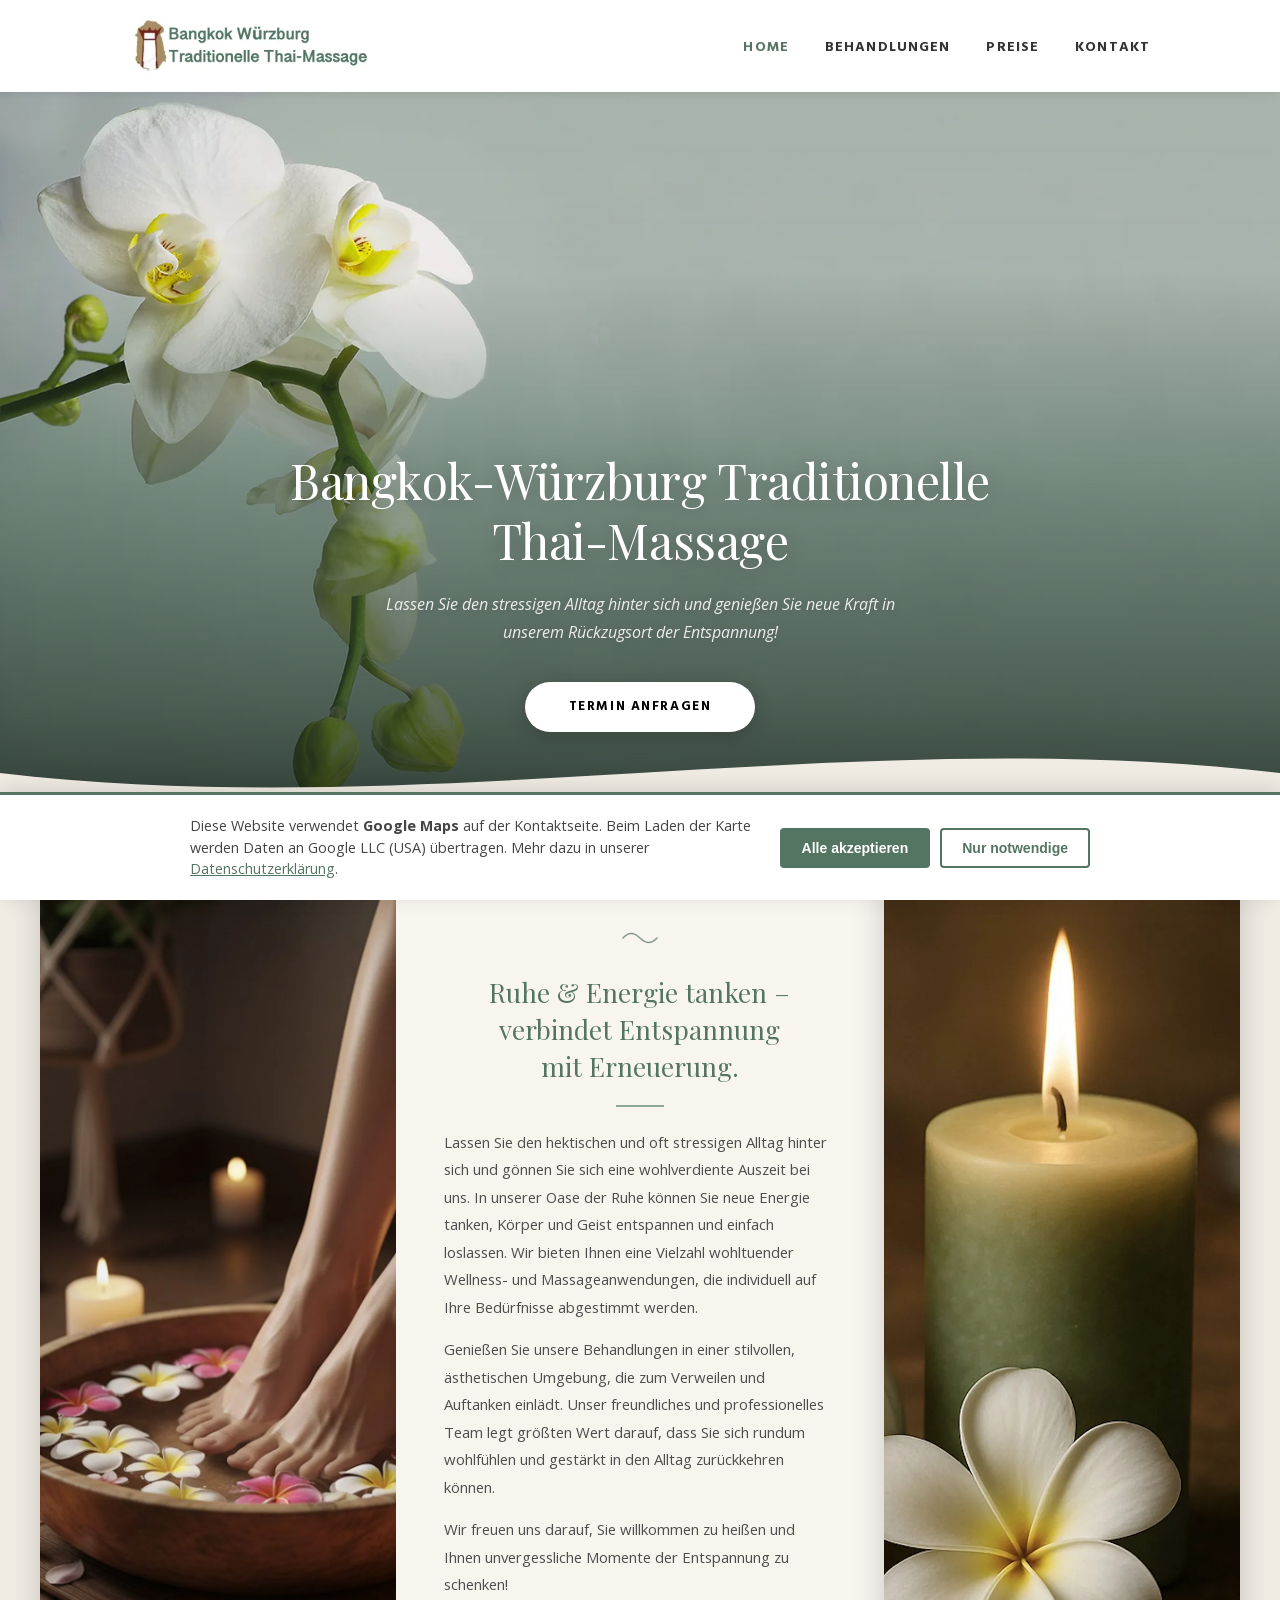
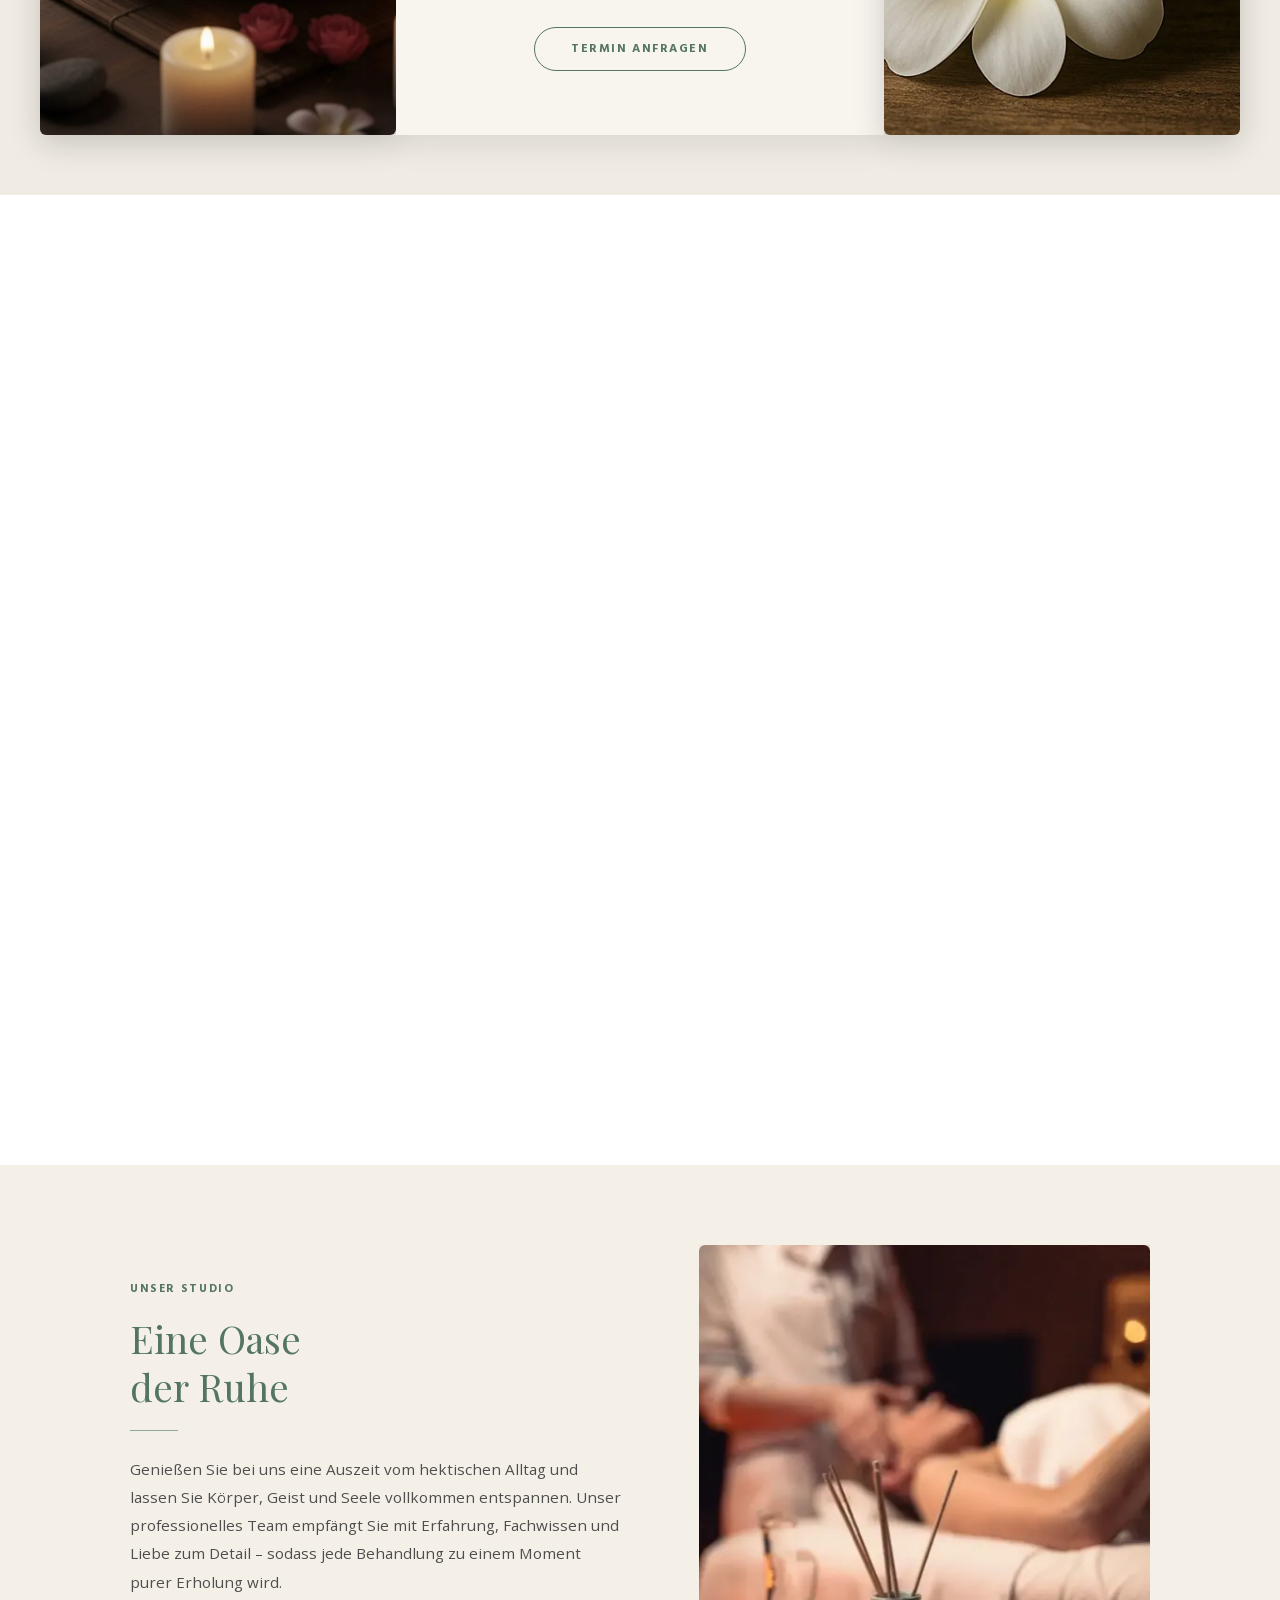
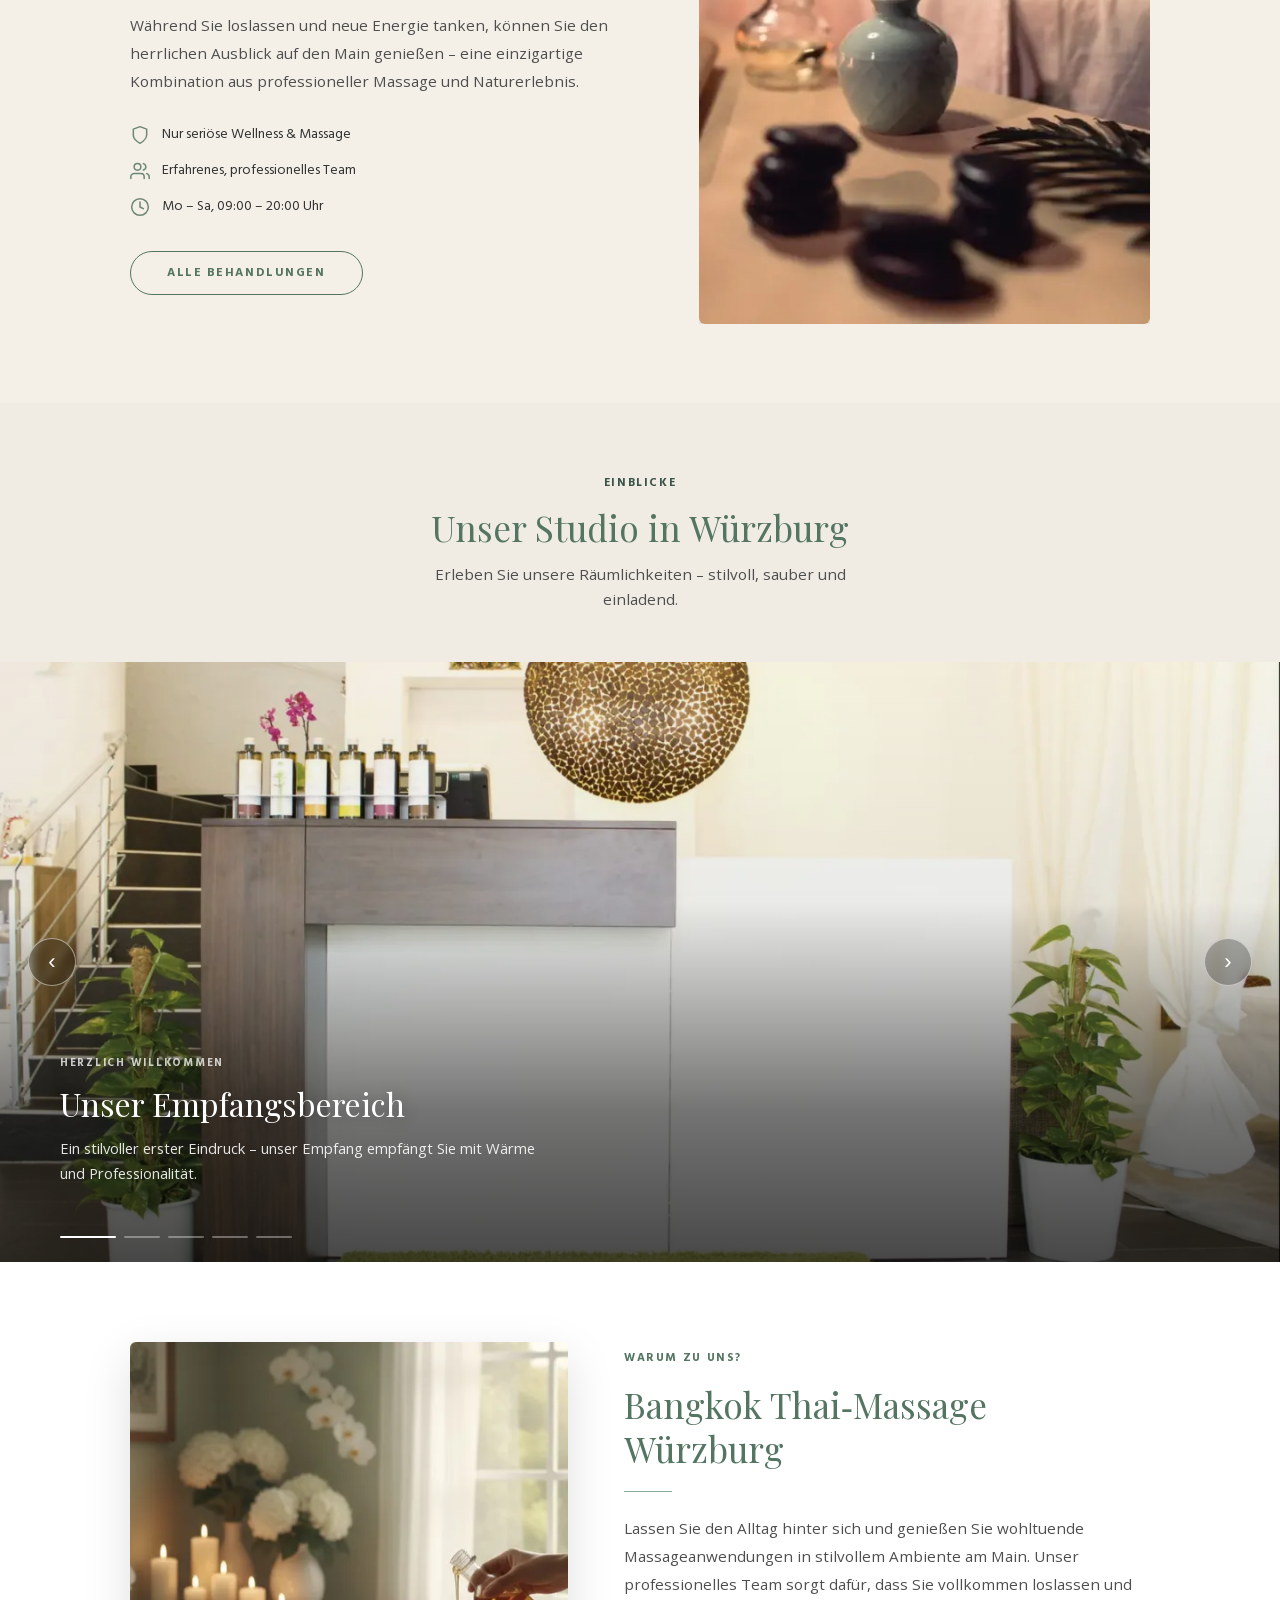
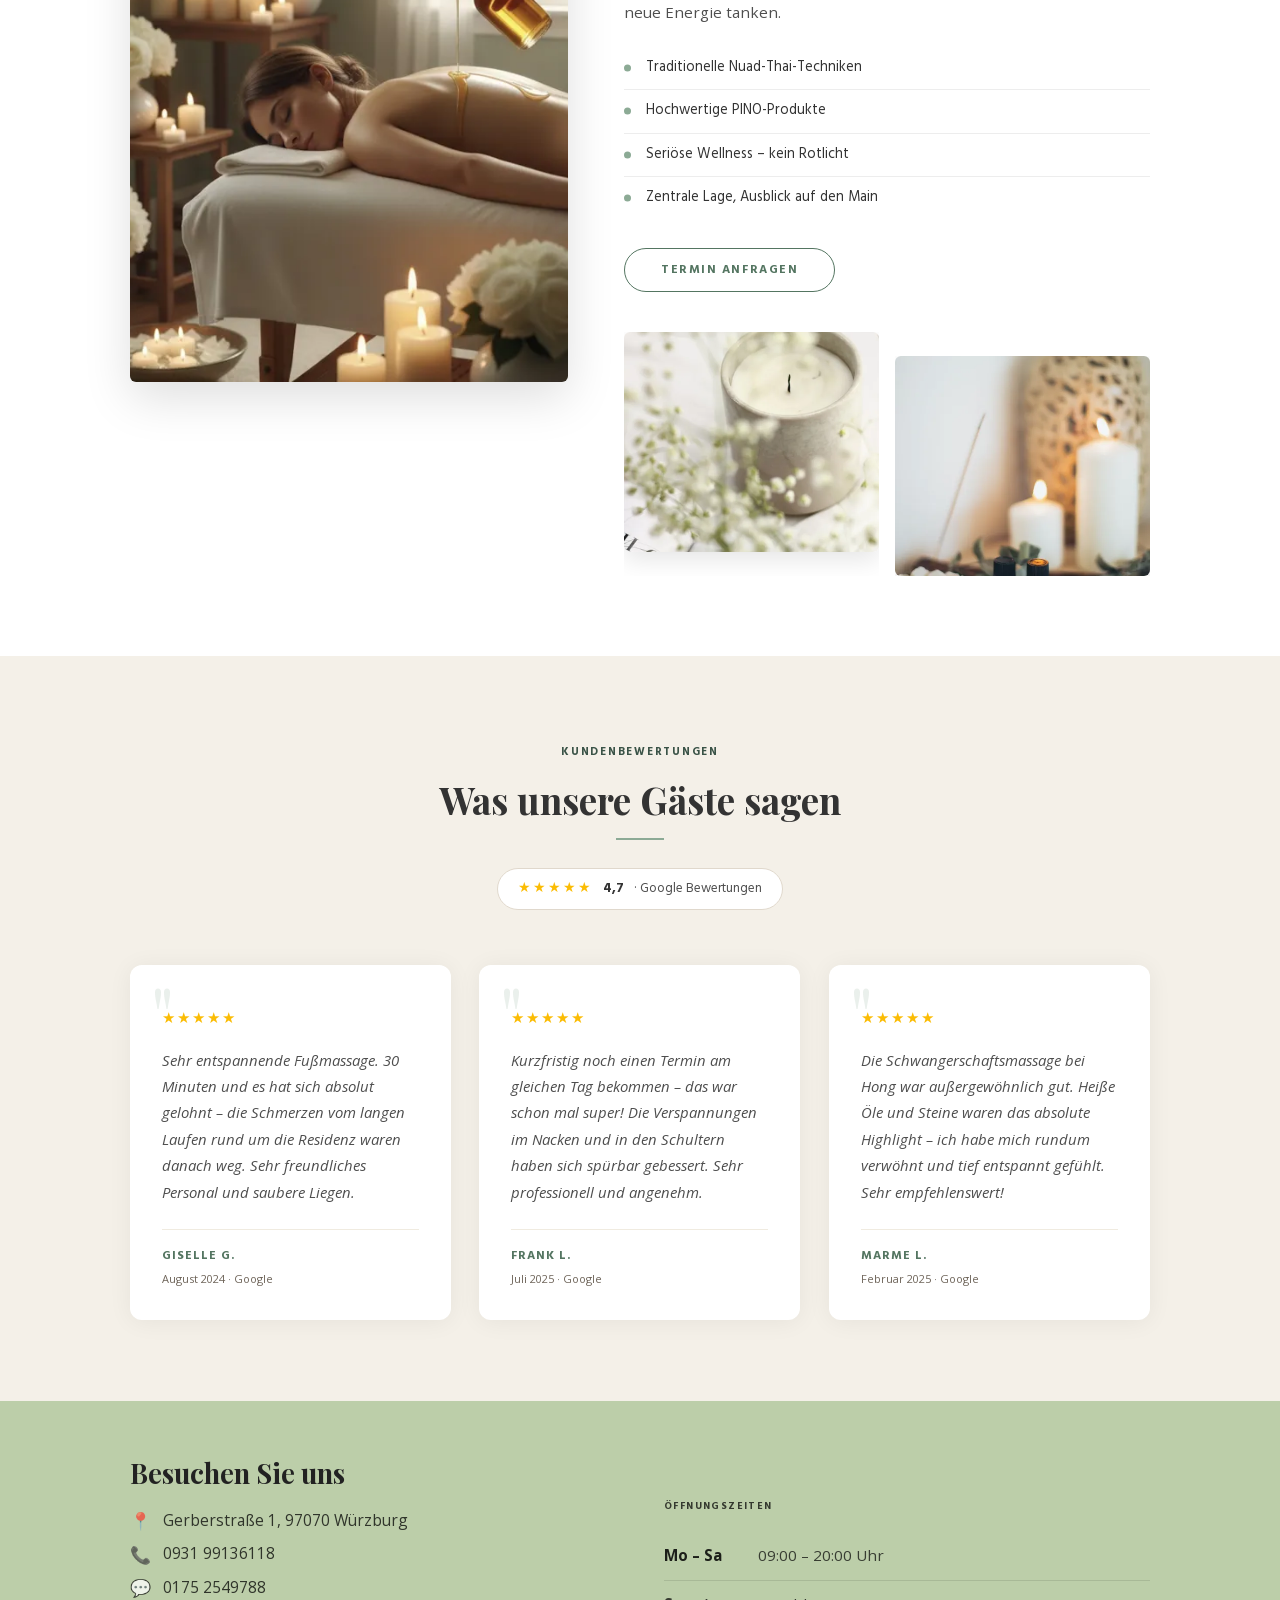
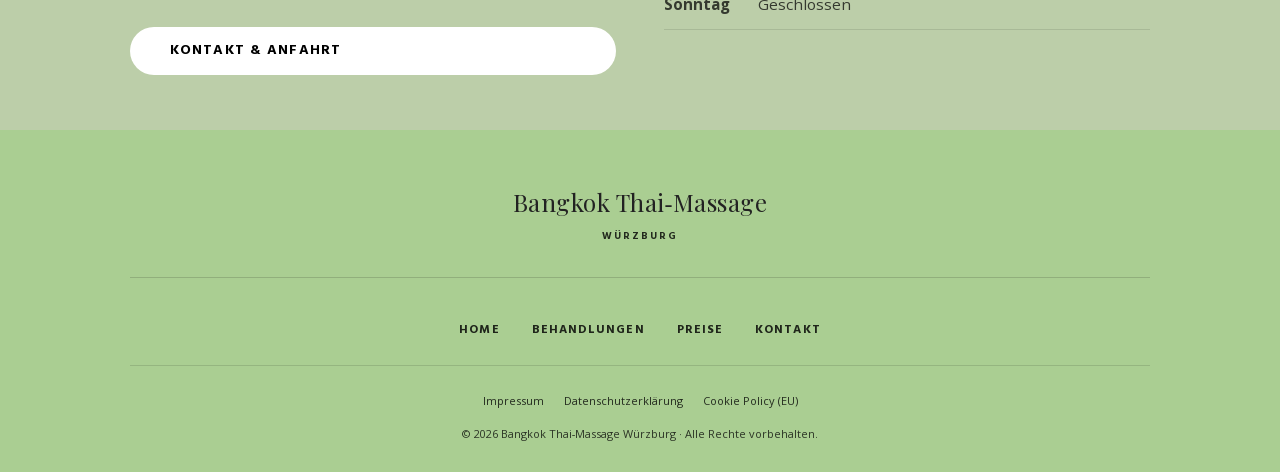
<file: index.html>
<!DOCTYPE html>
<html lang="de">
<head>
  <meta charset="UTF-8">
  <meta name="viewport" content="width=device-width, initial-scale=1.0">
  <title>Bangkok Thaimassage Würzburg – Traditionelle Thai-Massage</title>
  <meta name="description" content="Professionelle Thaimassage in Würzburg: Nuad Thai, Öl-Massage, Fußmassage, Hot Stone & mehr. Zentral am Main. Mo–Sa 09–20 Uhr. Jetzt Termin anfragen!">
  <link rel="icon" type="image/png" href="img/favicon.png">
  <link rel="canonical" href="https://bangkok-thaimassage-wuerzburg.de/">

  <!-- Open Graph -->
  <meta property="og:type" content="website">
  <meta property="og:url" content="https://bangkok-thaimassage-wuerzburg.de/">
  <meta property="og:title" content="Bangkok Thaimassage Würzburg – Traditionelle Thai-Massage">
  <meta property="og:description" content="Professionelle Thaimassage in Würzburg: Nuad Thai, Öl-Massage, Fußmassage, Hot Stone & mehr. Zentral am Main. Mo–Sa 09–20 Uhr.">
  <meta property="og:image" content="https://bangkok-thaimassage-wuerzburg.de/img/hero-bg.webp">
  <meta property="og:locale" content="de_DE">
  <meta property="og:site_name" content="Bangkok traditionelle Thaimassage">

  <!-- Schema.org LocalBusiness -->
  <script type="application/ld+json">
  {
    "@context": "https://schema.org",
    "@type": "HealthAndBeautyBusiness",
    "name": "Bangkok traditionelle Thaimassage",
    "image": "https://bangkok-thaimassage-wuerzburg.de/img/logo.png",
    "url": "https://bangkok-thaimassage-wuerzburg.de/",
    "telephone": "+4993199136118",
    "address": {
      "@type": "PostalAddress",
      "streetAddress": "Gerberstraße 1",
      "addressLocality": "Würzburg",
      "postalCode": "97070",
      "addressCountry": "DE"
    },
    "openingHoursSpecification": [
      {
        "@type": "OpeningHoursSpecification",
        "dayOfWeek": ["Monday","Tuesday","Wednesday","Thursday"],
        "opens": "09:00",
        "closes": "20:00"
      },
      {
        "@type": "OpeningHoursSpecification",
        "dayOfWeek": ["Friday","Saturday"],
        "opens": "09:00",
        "closes": "20:00"
      }
    ],
    "priceRange": "€€",
    "currenciesAccepted": "EUR",
    "paymentAccepted": "Cash",
    "description": "Professionelle traditionelle Thaimassage in Würzburg. Nuad Thai, Öl-Massage, Fußmassage, Hot Stone Massage und mehr."
  }
  </script>

  <link rel="preload" as="image" href="img/hero-bg-sm.webp" media="(max-width: 768px)" fetchpriority="high">
  <link rel="preload" as="image" href="img/hero-bg.webp" media="(min-width: 769px)" fetchpriority="high">
  <link rel="preload" href="fonts/playfair-400.woff2" as="font" type="font/woff2" crossorigin>
  <link rel="preload" href="fonts/open-sans-400.woff2" as="font" type="font/woff2" crossorigin>
  <link rel="preload" href="fonts/hind-400.woff2" as="font" type="font/woff2" crossorigin>
  <link rel="preload" href="js/main.js" as="script">
  <link rel="preload" href="css/style.min.css" as="style">
  <link rel="stylesheet" href="css/style.min.css">
</head>
<body>


<!-- Header -->
<header class="site-header">
  <div class="header-inner">
    <a href="index.html" class="logo">
      <picture>
        <source type="image/webp" srcset="img/logo.webp">
        <img src="img/logo.png" alt="Bangkok traditionelle Thaimassage Würzburg" width="180" height="60">
      </picture>
    </a>
    <nav class="main-nav" aria-label="Hauptnavigation">
      <ul>
        <li><a href="index.html" class="active">Home</a></li>
        <li><a href="behandlungen.html">Behandlungen</a></li>
        <li><a href="preise.html">Preise</a></li>
        <li><a href="kontakt.html">Kontakt</a></li>
      </ul>
    </nav>
    <button class="hamburger" aria-label="Menü öffnen" aria-expanded="false">
      <span></span><span></span><span></span>
    </button>
  </div>
  <nav class="mobile-nav" aria-label="Mobile Navigation">
    <ul>
      <li><a href="index.html">Home</a></li>
      <li><a href="behandlungen.html">Behandlungen</a></li>
      <li><a href="preise.html">Preise</a></li>
      <li><a href="kontakt.html">Kontakt</a></li>
    </ul>
  </nav>
</header>

<!-- ============================================================
     HERO
     ============================================================ -->
<section class="hero" aria-label="Willkommen">
  <picture class="hero-bg-picture">
    <source media="(max-width: 768px)" srcset="img/hero-bg-sm.webp" type="image/webp">
    <img class="hero-bg-img" src="img/hero-bg.webp" alt="" width="1891" height="883"
         fetchpriority="high" aria-hidden="true">
  </picture>
  <div class="hero-content">
    <h1>Bangkok-Würzburg Traditionelle Thai-Massage</h1>
    <p class="hero-sub">Lassen Sie den stressigen Alltag hinter sich und genießen Sie neue Kraft in unserem Rückzugsort der Entspannung!</p>
    <a href="kontakt.html" class="btn btn-solid">Termin anfragen</a>
  </div>
</section>

<!-- ============================================================
     INTRO – Ruhe & Energie tanken
     ============================================================ -->
<section class="section-intro" aria-label="Über uns">

  <div class="intro-col intro-col-img intro-img-fuss" role="img" aria-label="Fußmassage mit Blumen und Kerzen"></div>

  <div class="intro-col intro-col-text">
    <div class="intro-text-inner">
      <span class="intro-ornament" aria-hidden="true">
        <svg width="36" height="20" viewBox="0 0 36 20" fill="none" xmlns="http://www.w3.org/2000/svg">
          <path d="M1 10 Q9 1 18 10 Q27 19 35 10" stroke="#547561" stroke-width="1.5" fill="none" stroke-linecap="round"/>
        </svg>
      </span>
      <h2>Ruhe &amp; Energie tanken –<br>verbindet Entspannung<br>mit Erneuerung.</h2>
      <div class="intro-divider" aria-hidden="true"></div>
      <p>Lassen Sie den hektischen und oft stressigen Alltag hinter sich und gönnen Sie sich eine wohlverdiente Auszeit bei uns. In unserer Oase der Ruhe können Sie neue Energie tanken, Körper und Geist entspannen und einfach loslassen. Wir bieten Ihnen eine Vielzahl wohltuender Wellness- und Massageanwendungen, die individuell auf Ihre Bedürfnisse abgestimmt werden.</p>
      <p>Genießen Sie unsere Behandlungen in einer stilvollen, ästhetischen Umgebung, die zum Verweilen und Auftanken einlädt. Unser freundliches und professionelles Team legt größten Wert darauf, dass Sie sich rundum wohlfühlen und gestärkt in den Alltag zurückkehren können.</p>
      <p>Wir freuen uns darauf, Sie willkommen zu heißen und Ihnen unvergessliche Momente der Entspannung zu schenken!</p>
      <div class="btn-wrap">
        <a href="https://wa.me/491752549788?text=Hallo%2C%20ich%20m%C3%B6chte%20einen%20Termin%20buchen" class="btn btn-intro" target="_blank" rel="noopener">Termin anfragen</a>
      </div>
    </div>
  </div>

  <div class="intro-col intro-col-img intro-img-kerze" role="img" aria-label="Grüne Spa-Kerze mit weißer Frangipani-Blüte"></div>

</section>

<!-- ============================================================
     DEIN MOMENT DER ENTSPANNUNG
     ============================================================ -->
<section class="section-moment" aria-label="Dein Moment der Entspannung">
  <div class="container">
    <div class="moment-grid">

      <!-- Bild links -->
      <div class="moment-image-wrap">
        <picture>
          <source type="image/webp" srcset="img/aroma-oil-01-sm.webp 420w, img/aroma-oil-01-md.webp 720w, img/aroma-oil-01.webp 800w" sizes="(max-width: 768px) 352px, 600px">
          <img src="img/aroma-oil-01.jpg" alt="Entspannende Massage mit hochwertigen Ölen von PINO" loading="lazy" width="600" height="900">
        </picture>
      </div>

      <!-- Text rechts -->
      <div class="moment-text">
        <span class="moment-tag">Qualität &amp; Wohlbefinden</span>
        <h2>Dein Moment<br>der Entspannung</h2>
        <div class="moment-divider" aria-hidden="true"></div>

        <p>Willkommen in unserer Welt der Ruhe und professionellen Wellness. Lassen Sie den Alltag hinter sich und gönnen Sie sich eine Auszeit, in der Körper, Geist und Seele in Einklang kommen.</p>
        <p>Bei uns stehen Professionalität und Wohlbefinden an erster Stelle. Wir verwenden ausschließlich hochwertige Massageöle und Produkte von <strong>PINO</strong> – eine renommierte Marke für erstklassige Therapie- und Spa-Anwendungen.</p>
        <p>Von sanften, beruhigenden Massagen bis hin zu individuell abgestimmten Anwendungen – wir gestalten jede Sitzung so, dass Sie vollkommen loslassen können. Spüren Sie, wie sich Anspannung löst und Ihr Körper neue Kraft schöpft.</p>

        <div class="moment-cta">
          <a href="behandlungen.html" class="btn btn-intro">Behandlungen entdecken</a>
        </div>

      </div>

    </div>
  </div>
</section>

<!-- ============================================================
     MASSAGE-01 – Oase der Ruhe
     ============================================================ -->
<section class="section-massage" aria-label="Unsere Massagen">
  <div class="container">
    <div class="massage-grid">

      <!-- Text links -->
      <div class="massage-text">
        <span class="massage-tag">Unser Studio</span>
        <h2>Eine Oase<br>der Ruhe</h2>
        <div class="massage-divider" aria-hidden="true"></div>
        <p>Genießen Sie bei uns eine Auszeit vom hektischen Alltag und lassen Sie Körper, Geist und Seele vollkommen entspannen. Unser professionelles Team empfängt Sie mit Erfahrung, Fachwissen und Liebe zum Detail – sodass jede Behandlung zu einem Moment purer Erholung wird.</p>
        <p>Während Sie loslassen und neue Energie tanken, können Sie den herrlichen Ausblick auf den Main genießen – eine einzigartige Kombination aus professioneller Massage und Naturerlebnis.</p>

        <!-- Trust-Badges -->
        <div class="massage-badges">
          <div class="massage-badge">
            <svg width="20" height="20" viewBox="0 0 24 24" fill="none" stroke="currentColor" stroke-width="1.8" stroke-linecap="round" stroke-linejoin="round" aria-hidden="true"><path d="M12 22s8-4 8-10V5l-8-3-8 3v7c0 6 8 10 8 10z"/></svg>
            <span>Nur seriöse Wellness &amp; Massage</span>
          </div>
          <div class="massage-badge">
            <svg width="20" height="20" viewBox="0 0 24 24" fill="none" stroke="currentColor" stroke-width="1.8" stroke-linecap="round" stroke-linejoin="round" aria-hidden="true"><path d="M17 21v-2a4 4 0 0 0-4-4H5a4 4 0 0 0-4 4v2"/><circle cx="9" cy="7" r="4"/><path d="M23 21v-2a4 4 0 0 0-3-3.87"/><path d="M16 3.13a4 4 0 0 1 0 7.75"/></svg>
            <span>Erfahrenes, professionelles Team</span>
          </div>
          <div class="massage-badge">
            <svg width="20" height="20" viewBox="0 0 24 24" fill="none" stroke="currentColor" stroke-width="1.8" stroke-linecap="round" stroke-linejoin="round" aria-hidden="true"><circle cx="12" cy="12" r="10"/><polyline points="12 6 12 12 16 14"/></svg>
            <span>Mo – Sa, 09:00 – 20:00 Uhr</span>
          </div>
        </div>

        <div class="massage-cta">
          <a href="behandlungen.html" class="btn btn-intro">Alle Behandlungen</a>
        </div>
      </div>

      <!-- Bild rechts -->
      <div class="massage-image-wrap">
        <picture>
          <source type="image/webp" srcset="img/Massage-01-sm.webp 420w, img/Massage-01-md.webp 720w, img/Massage-01.webp 800w" sizes="(max-width: 768px) 352px, 600px">
          <img src="img/Massage-01.jpg" alt="Traditionelle Thai-Massage in Würzburg – professionelle Therapeutin" loading="lazy" width="640" height="960">
        </picture>
      </div>

    </div>
  </div>
</section>

<!-- ============================================================
     GALERIE – Unser Studio
     ============================================================ -->
<section class="section-slider" aria-label="Galerie – Unser Studio">

  <!-- Section Header -->
  <div class="gallery-header">
    <span class="gallery-tag">Einblicke</span>
    <h2>Unser Studio in Würzburg</h2>
    <p>Erleben Sie unsere Räumlichkeiten – stilvoll, sauber und einladend.</p>
  </div>

  <div class="slider-wrapper">
    <div class="slider-track" id="sliderTrack">

      <!-- Slide 1: Empfang -->
      <div class="slide" id="slide-1" role="tabpanel" aria-labelledby="tab-1" tabindex="0">
        <div class="slide-bg slide-bg-1"></div>
        <div class="slide-overlay"></div>
        <div class="slide-content">
          <span class="slide-tag">Herzlich Willkommen</span>
          <h2>Unser Empfangsbereich</h2>
          <p>Ein stilvoller erster Eindruck – unser Empfang empfängt Sie mit Wärme und Professionalität.</p>
        </div>
      </div>

      <!-- Slide 2: Wartebereich -->
      <div class="slide" id="slide-2" role="tabpanel" aria-labelledby="tab-2" tabindex="0">
        <div class="slide-bg slide-bg-2"></div>
        <div class="slide-overlay"></div>
        <div class="slide-content">
          <span class="slide-tag">Prime Lage am Main</span>
          <h2>Entspannter Wartebereich</h2>
          <p>Lassen Sie es sich bereits beim Ankommen gut gehen – mit Ausblick auf den herrlichen Main.</p>
        </div>
      </div>

      <!-- Slide 3: Thai-Liegestühle -->
      <div class="slide" id="slide-3" role="tabpanel" aria-labelledby="tab-3" tabindex="0">
        <div class="slide-bg slide-bg-3"></div>
        <div class="slide-overlay"></div>
        <div class="slide-content">
          <span class="slide-tag">Harmonische Atmosphäre</span>
          <h2>Traditionelles Ambiente</h2>
          <p>Authentische Thai-Liegestühle und stimmungsvolle Dekoration schaffen das perfekte Wohlfühlklima.</p>
        </div>
      </div>

      <!-- Slide 4: Gesamtansicht -->
      <div class="slide" id="slide-4" role="tabpanel" aria-labelledby="tab-4" tabindex="0">
        <div class="slide-bg slide-bg-4"></div>
        <div class="slide-overlay"></div>
        <div class="slide-content">
          <span class="slide-tag">Ihr Wohlfühlort</span>
          <h2>Großzügige Räumlichkeiten</h2>
          <p>Das Studio ist auf Harmonie ausgelegt – Licht, Raum und Ruhe verbinden sich zu einem einzigartigen Erlebnis.</p>
        </div>
      </div>

      <!-- Slide 5: Text-Slide -->
      <div class="slide slide-text-only" id="slide-5" role="tabpanel" aria-labelledby="tab-5" tabindex="0">
        <div class="slide-content slide-content-center">
          <span class="slide-tag">Unsere Philosophie</span>
          <h2>„Professionell.<br>Authentisch.<br>Wohltuend."</h2>
          <p>Alle Therapeutinnen und Therapeuten sind in traditionellen Thai-Massagetechniken – wie dem klassischen Nuad Thai – geschult und passen jede Behandlung individuell an Ihre Bedürfnisse an.</p>
          <a href="behandlungen.html" class="btn btn-slide">Alle Behandlungen</a>
        </div>
      </div>

    </div><!-- /.slider-track -->

    <!-- Arrows -->
    <button class="slider-arrow slider-arrow-prev" aria-label="Vorheriger Slide">&#8249;</button>
    <button class="slider-arrow slider-arrow-next" aria-label="Nächster Slide">&#8250;</button>

    <!-- Progress-Linien statt Dots -->
    <div class="slider-dots" role="tablist" aria-label="Slides">
      <button class="slider-dot active" id="tab-1" role="tab" aria-selected="true"  aria-controls="slide-1" aria-label="Slide 1"></button>
      <button class="slider-dot"        id="tab-2" role="tab" aria-selected="false" aria-controls="slide-2" aria-label="Slide 2"></button>
      <button class="slider-dot"        id="tab-3" role="tab" aria-selected="false" aria-controls="slide-3" aria-label="Slide 3"></button>
      <button class="slider-dot"        id="tab-4" role="tab" aria-selected="false" aria-controls="slide-4" aria-label="Slide 4"></button>
      <button class="slider-dot"        id="tab-5" role="tab" aria-selected="false" aria-controls="slide-5" aria-label="Slide 5"></button>
    </div>
  </div>
</section>

<!-- ============================================================
     DARUM ZU UNS
     ============================================================ -->
<section class="section-darum" aria-label="Warum zu uns">
  <div class="container">
    <div class="darum-grid">

      <!-- Hauptbild links (groß, volle Höhe) -->
      <div class="darum-main-img">
        <picture>
          <source type="image/webp" srcset="img/Aroma-massage11.webp">
          <img src="img/Aroma-massage11.jpg" alt="Entspannende Öl-Massage mit Kerzen und weißen Blüten" loading="lazy" width="600" height="800">
        </picture>
      </div>

      <!-- Rechte Seite: Text + zwei kleine Bilder -->
      <div class="darum-right">

        <!-- Text -->
        <div class="darum-text">
          <span class="darum-tag">Warum zu uns?</span>
          <h2>Bangkok Thai&#8209;Massage Würzburg</h2>
          <div class="darum-divider" aria-hidden="true"></div>
          <p>Lassen Sie den Alltag hinter sich und genießen Sie wohltuende Massageanwendungen in stilvollem Ambiente am Main. Unser professionelles Team sorgt dafür, dass Sie vollkommen loslassen und neue Energie tanken.</p>
          <ul class="darum-list">
            <li>Traditionelle Nuad-Thai-Techniken</li>
            <li>Hochwertige PINO-Produkte</li>
            <li>Seriöse Wellness – kein Rotlicht</li>
            <li>Zentrale Lage, Ausblick auf den Main</li>
          </ul>
          <a href="https://wa.me/491752549788?text=Hallo%2C%20ich%20m%C3%B6chte%20einen%20Termin%20buchen" class="btn btn-intro" target="_blank" rel="noopener">Termin anfragen</a>
        </div>

        <!-- Zwei kleine Bilder nebeneinander -->
        <div class="darum-small-imgs">
          <div class="darum-small-img">
            <picture>
              <source type="image/webp" srcset="img/x5g1xxulbu0.webp">
              <img src="img/x5g1xxulbu0.jpg" alt="Weiße Kerze mit Blüten – Ruhe und Entspannung" loading="lazy" width="400" height="500">
            </picture>
          </div>
          <div class="darum-small-img">
            <picture>
              <source type="image/webp" srcset="img/3865695.webp">
              <img src="img/3865695.jpeg" alt="Ätherische Öle, Kerzen und Eukalyptus" loading="lazy" width="400" height="500">
            </picture>
          </div>
        </div>

      </div>
    </div>
  </div>
</section>

<!-- ============================================================
     BEWERTUNGEN / TESTIMONIALS
     ============================================================ -->
<section class="section section-bewertungen" aria-label="Kundenbewertungen">
  <div class="container">

    <div class="bew-header">
      <span class="bew-tag">Kundenbewertungen</span>
      <h2 class="bew-title">Was unsere Gäste sagen</h2>
      <div class="bew-divider" aria-hidden="true"></div>
      <div class="google-badge">
        <span class="google-badge-stars">★★★★★</span>
        <span class="google-badge-score">4,7</span>
        <span class="google-badge-text">· Google Bewertungen</span>
      </div>
    </div>

    <div class="bewertungen-grid">

      <div class="bewertung-card">
        <div class="bewertung-quote" aria-hidden="true">"</div>
        <div class="bewertung-stars">★★★★★</div>
        <p class="bewertung-text">Sehr entspannende Fußmassage. 30 Minuten und es hat sich absolut gelohnt – die Schmerzen vom langen Laufen rund um die Residenz waren danach weg. Sehr freundliches Personal und saubere Liegen.</p>
        <div class="bewertung-footer">
          <div class="bewertung-author">Giselle G.</div>
          <div class="bewertung-date">August 2024 · Google</div>
        </div>
      </div>

      <div class="bewertung-card">
        <div class="bewertung-quote" aria-hidden="true">"</div>
        <div class="bewertung-stars">★★★★★</div>
        <p class="bewertung-text">Kurzfristig noch einen Termin am gleichen Tag bekommen – das war schon mal super! Die Verspannungen im Nacken und in den Schultern haben sich spürbar gebessert. Sehr professionell und angenehm.</p>
        <div class="bewertung-footer">
          <div class="bewertung-author">Frank L.</div>
          <div class="bewertung-date">Juli 2025 · Google</div>
        </div>
      </div>

      <div class="bewertung-card">
        <div class="bewertung-quote" aria-hidden="true">"</div>
        <div class="bewertung-stars">★★★★★</div>
        <p class="bewertung-text">Die Schwangerschaftsmassage bei Hong war außergewöhnlich gut. Heiße Öle und Steine waren das absolute Highlight – ich habe mich rundum verwöhnt und tief entspannt gefühlt. Sehr empfehlenswert!</p>
        <div class="bewertung-footer">
          <div class="bewertung-author">Marme L.</div>
          <div class="bewertung-date">Februar 2025 · Google</div>
        </div>
      </div>

    </div>
  </div>
</section>

<!-- ============================================================
     KONTAKT & ÖFFNUNGSZEITEN
     ============================================================ -->
<section class="section-contact" id="kontakt" aria-label="Kontakt und Öffnungszeiten">
  <div class="container">
    <div class="contact-grid">

      <div class="contact-info-block">
        <h2 class="contact-title">Besuchen Sie uns</h2>
        <div class="contact-detail">
          <div class="contact-icon">📍</div>
          <p>Gerberstraße 1, 97070 Würzburg</p>
        </div>
        <div class="contact-detail">
          <div class="contact-icon">📞</div>
          <p><a href="tel:+4993199136118">0931 99136118</a></p>
        </div>
        <div class="contact-detail">
          <div class="contact-icon">💬</div>
          <p><a href="https://wa.me/491752549788?text=Hallo%2C%20ich%20m%C3%B6chte%20einen%20Termin%20buchen" target="_blank" rel="noopener">0175 2549788</a></p>
        </div>
        <div class="contact-cta">
          <a href="kontakt.html" class="btn btn-solid">Kontakt &amp; Anfahrt</a>
        </div>
      </div>

      <div class="contact-hours-block">
        <h3 class="hours-title">Öffnungszeiten</h3>
        <div class="hours-list">
          <span class="day">Mo – Sa</span><span class="time">09:00 – 20:00 Uhr</span>
          <span class="day hours-closed">Sonntag</span><span class="time hours-closed">Geschlossen</span>
        </div>
      </div>

    </div>
  </div>
</section>

<!-- ============================================================
     FOOTER
     ============================================================ -->
<footer class="site-footer">
  <div class="container">
    <div class="footer-brand">
      <span class="footer-brand-name">Bangkok Thai&#8209;Massage</span>
      <span class="footer-brand-sub">Würzburg</span>
    </div>
    <div class="footer-inner">
      <nav class="footer-nav" aria-label="Footer Navigation">
        <ul>
          <li><a href="index.html">Home</a></li>
          <li><a href="behandlungen.html">Behandlungen</a></li>
          <li><a href="preise.html">Preise</a></li>
          <li><a href="kontakt.html">Kontakt</a></li>
        </ul>
      </nav>
      <div class="footer-legal">
        <ul>
          <li><a href="impressum.html">Impressum</a></li>
          <li><a href="datenschutz.html">Datenschutzerklärung</a></li>
          <li><a href="cookie-policy.html">Cookie Policy (EU)</a></li>
        </ul>
        <p class="footer-copy">© 2026 Bangkok Thai&#8209;Massage Würzburg · Alle Rechte vorbehalten.</p>
      </div>
    </div>
  </div>
</footer>

<!-- Mobile Sticky CTA -->
<div class="sticky-cta">
  <a href="tel:+4993199136118" class="cta-phone">📞 Anrufen</a>
  <a href="kontakt.html" class="cta-wa">✉ Termin anfragen</a>
</div>

<!-- Cookie Banner -->
<div id="cookie-banner" class="cookie-banner" role="dialog" aria-label="Cookie-Einstellungen">
  <div class="cookie-banner-inner">
    <p>Diese Website verwendet <strong>Google Maps</strong> auf der Kontaktseite. Beim Laden der Karte werden Daten an Google LLC (USA) übertragen. Mehr dazu in unserer <a href="datenschutz.html">Datenschutzerkl&auml;rung</a>.</p>
    <div class="cookie-banner-btns">
      <button id="cookie-accept" class="cookie-btn cookie-btn-accept">Alle akzeptieren</button>
      <button id="cookie-decline" class="cookie-btn cookie-btn-decline">Nur notwendige</button>
    </div>
  </div>
</div>

<script src="js/main.js" defer></script>
</body>
</html>
</file>
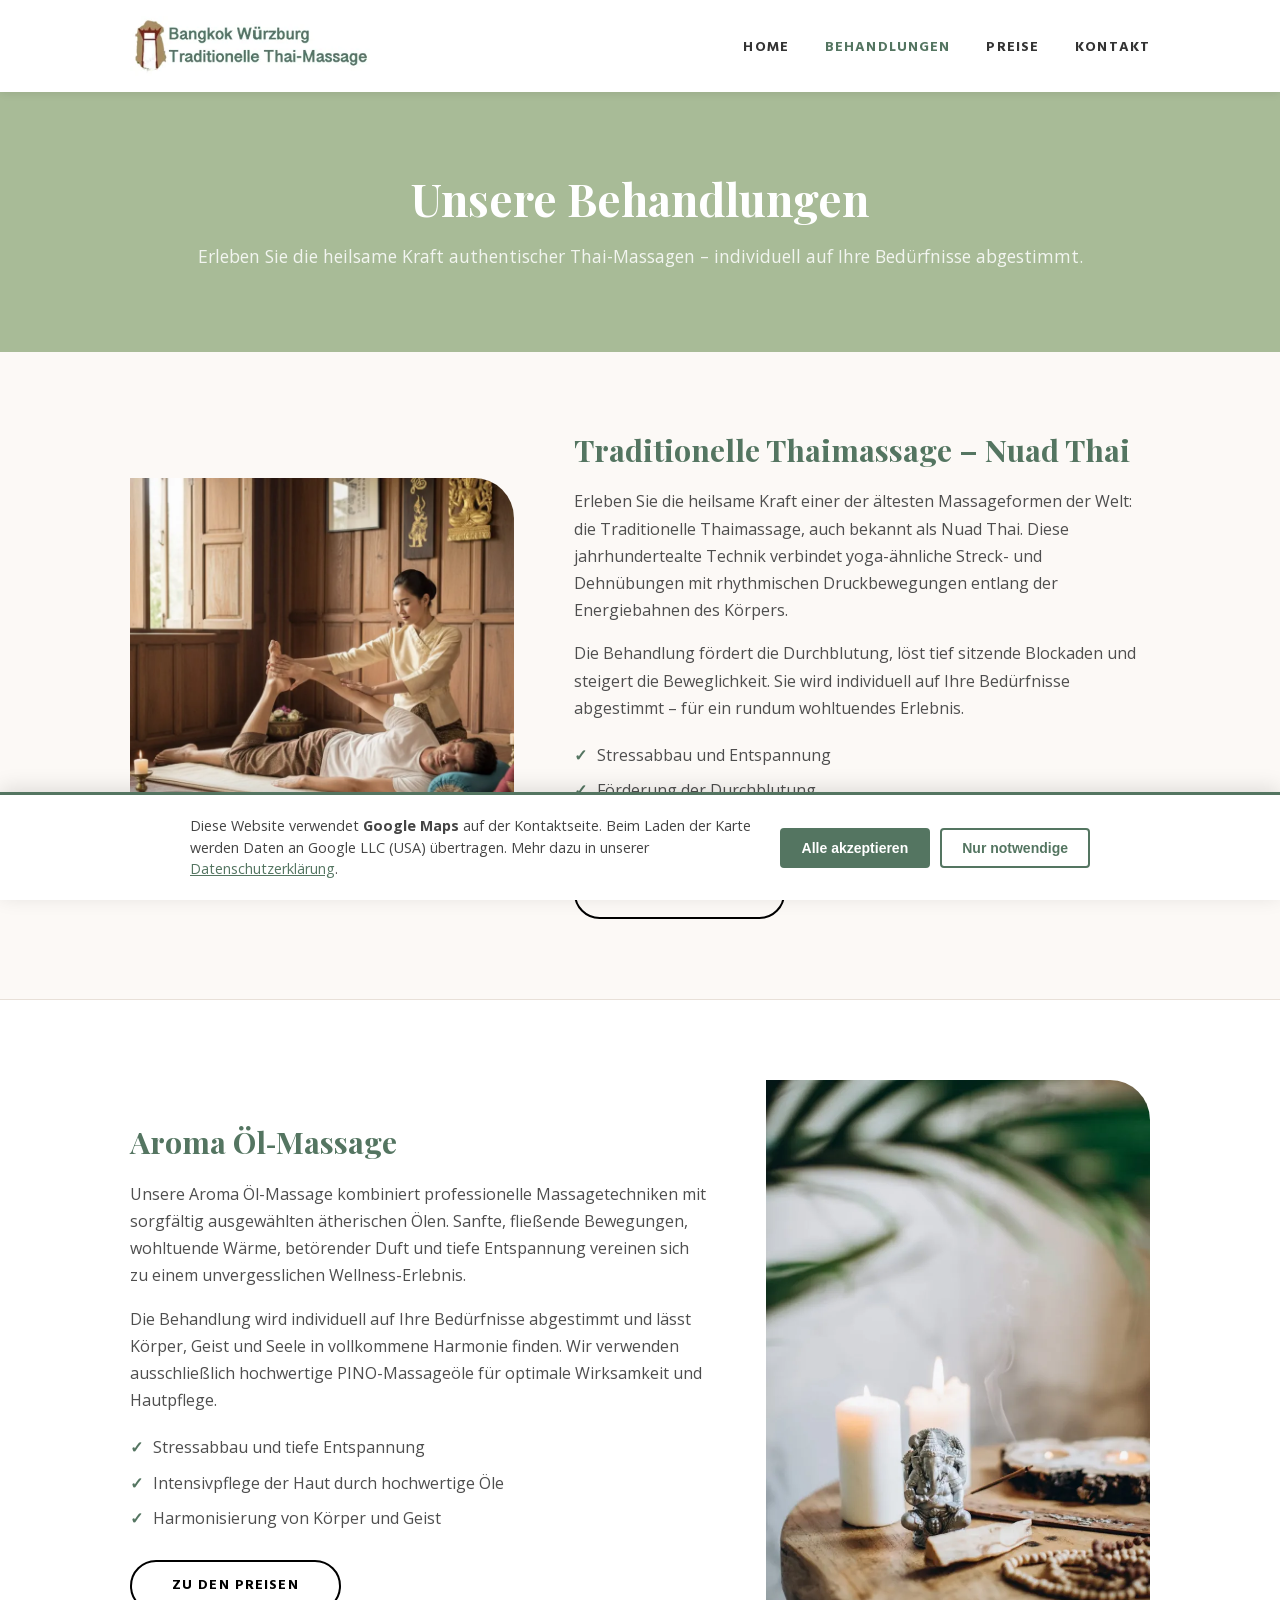
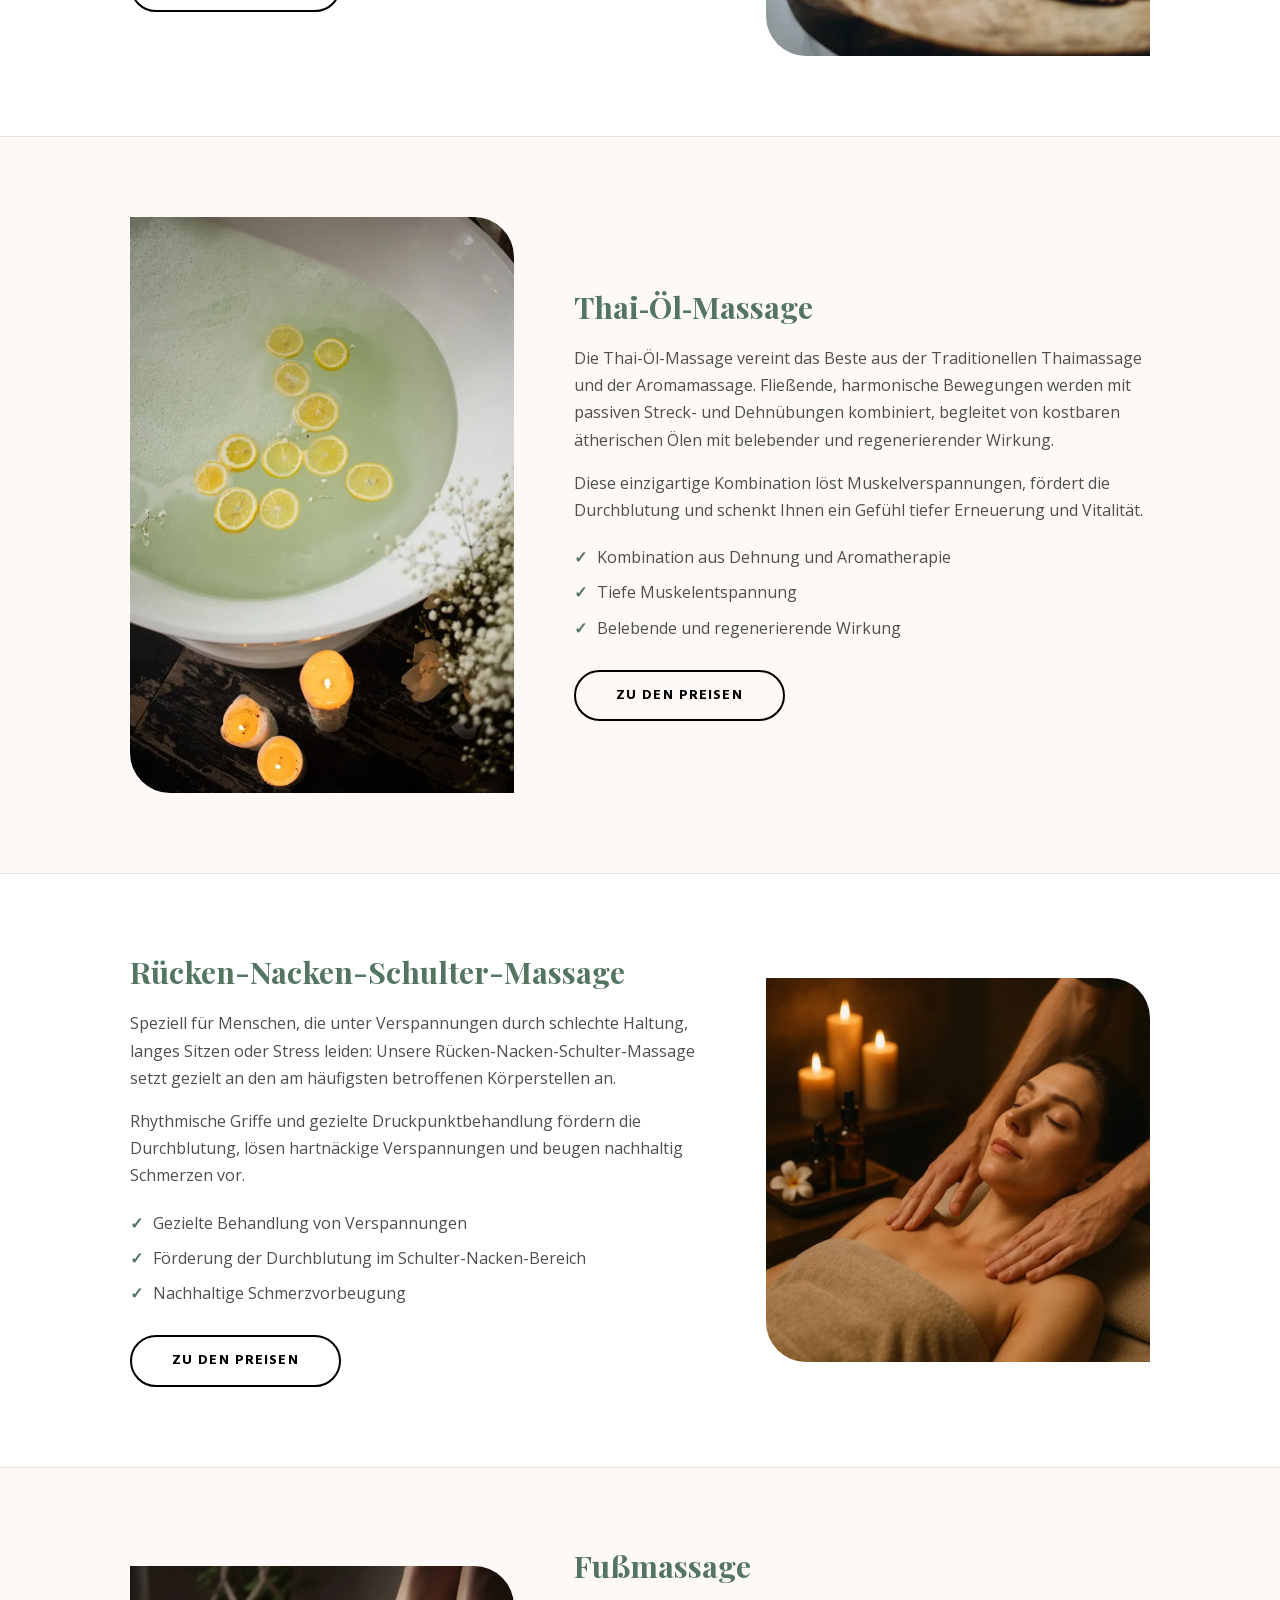
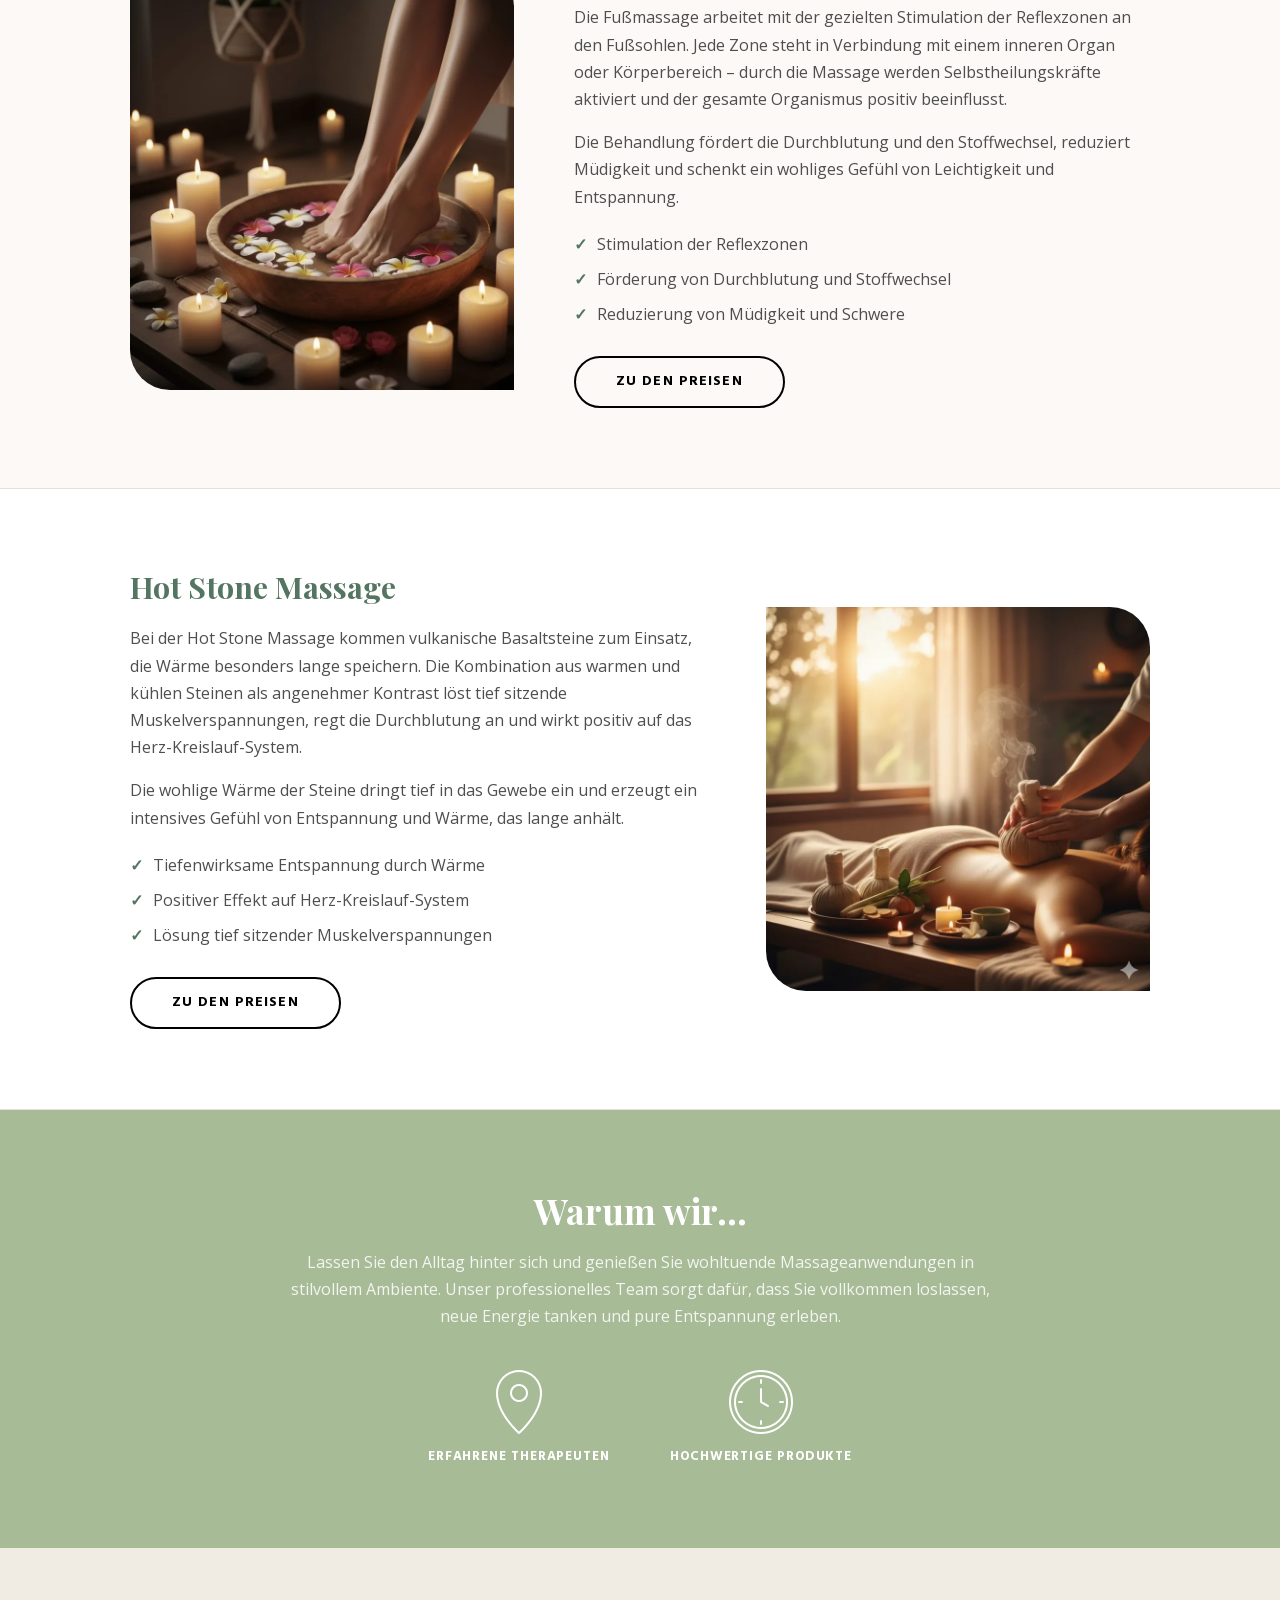
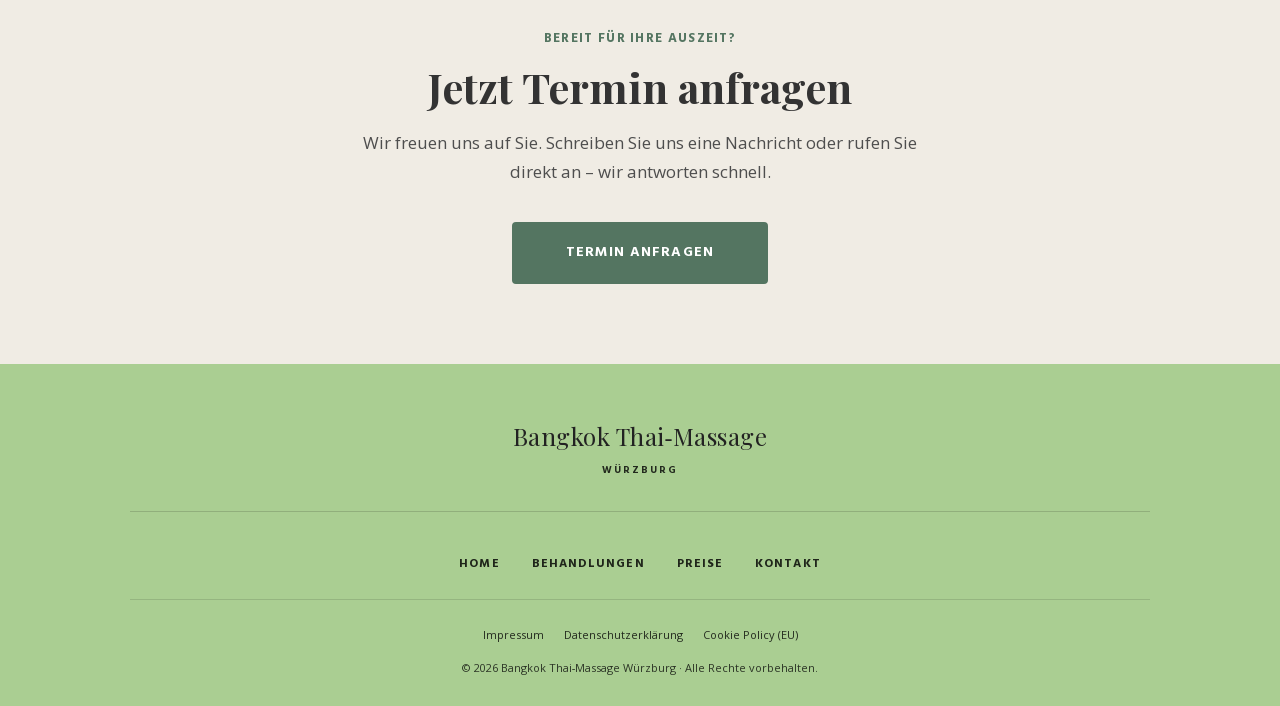
<file: behandlungen.html>
<!DOCTYPE html>
<html lang="de">
<head>
  <meta charset="UTF-8">
  <meta name="viewport" content="width=device-width, initial-scale=1.0">
  <title>Behandlungen – Bangkok traditionelle Thaimassage</title>
  <meta name="description" content="Erleben Sie die heilsame Kraft einer der ältesten Massageformen der Welt: die Traditionelle Thaimassage, auch bekannt als Nuad Thai. Außerdem Aroma Öl-Massage, Fußmassage, Hot Stone und mehr.">
  <link rel="icon" type="image/png" href="img/favicon.png">
  <link rel="canonical" href="https://bangkok-thaimassage-wuerzburg.de/behandlungen/">

  <!-- Open Graph -->
  <meta property="og:type" content="website">
  <meta property="og:url" content="https://bangkok-thaimassage-wuerzburg.de/behandlungen/">
  <meta property="og:title" content="Behandlungen – Bangkok traditionelle Thaimassage">
  <meta property="og:description" content="Traditionelle Thaimassage, Aroma Öl-Massage, Thai-Öl-Massage, Rücken-Nacken-Massage, Fußmassage und Hot Stone Massage in Würzburg.">
  <meta property="og:image" content="https://bangkok-thaimassage-wuerzburg.de/img/Thaimassage01.jpg">
  <meta property="og:locale" content="de_DE">

  <link rel="preload" href="fonts/playfair-400.woff2" as="font" type="font/woff2" crossorigin>
  <link rel="preload" href="fonts/open-sans-400.woff2" as="font" type="font/woff2" crossorigin>
  <link rel="preload" href="fonts/hind-400.woff2" as="font" type="font/woff2" crossorigin>
  <link rel="preload" href="js/main.js" as="script">
  <link rel="preload" href="css/style.min.css" as="style">
  <link rel="stylesheet" href="css/style.min.css">
</head>
<body>


<!-- Header -->
<header class="site-header">
  <div class="header-inner">
    <a href="index.html" class="logo">
      <picture>
        <source type="image/webp" srcset="img/logo.webp">
        <img src="img/logo.png" alt="Bangkok traditionelle Thaimassage Würzburg" width="180" height="60">
      </picture>
    </a>
    <nav class="main-nav" aria-label="Hauptnavigation">
      <ul>
        <li><a href="index.html">Home</a></li>
        <li><a href="behandlungen.html" class="active">Behandlungen</a></li>
        <li><a href="preise.html">Preise</a></li>
        <li><a href="kontakt.html">Kontakt</a></li>
      </ul>
    </nav>
    <button class="hamburger" aria-label="Menü öffnen" aria-expanded="false">
      <span></span><span></span><span></span>
    </button>
  </div>
  <nav class="mobile-nav" aria-label="Mobile Navigation">
    <ul>
      <li><a href="index.html">Home</a></li>
      <li><a href="behandlungen.html">Behandlungen</a></li>
      <li><a href="preise.html">Preise</a></li>
      <li><a href="kontakt.html">Kontakt</a></li>
    </ul>
  </nav>
</header>

<!-- Page Hero -->
<section class="page-hero">
  <h1>Unsere Behandlungen</h1>
  <p>Erleben Sie die heilsame Kraft authentischer Thai-Massagen – individuell auf Ihre Bedürfnisse abgestimmt.</p>
</section>

<!-- ============================================================
     BEHANDLUNG 1 – Traditionelle Thaimassage
     ============================================================ -->
<article class="treatment" id="thaimassage">
  <div class="container">
    <div class="treatment-grid">
      <div class="treatment-image">
        <picture>
          <source type="image/webp" srcset="img/Thaimassage01.webp">
          <img src="img/Thaimassage01.jpg" alt="Traditionelle Thaimassage Würzburg – Nuad Thai, yoga-ähnliche Dehnübungen" loading="eager" width="600" height="600">
        </picture>
      </div>
      <div class="treatment-text">
        <h2>Traditionelle Thaimassage – Nuad Thai</h2>
        <p>Erleben Sie die heilsame Kraft einer der ältesten Massageformen der Welt: die Traditionelle Thaimassage, auch bekannt als Nuad Thai. Diese jahrhundertealte Technik verbindet yoga-ähnliche Streck- und Dehnübungen mit rhythmischen Druckbewegungen entlang der Energiebahnen des Körpers.</p>
        <p>Die Behandlung fördert die Durchblutung, löst tief sitzende Blockaden und steigert die Beweglichkeit. Sie wird individuell auf Ihre Bedürfnisse abgestimmt – für ein rundum wohltuendes Erlebnis.</p>
        <ul class="treatment-bullets">
          <li>Stressabbau und Entspannung</li>
          <li>Förderung der Durchblutung</li>
          <li>Linderung von Muskelverspannungen und Schmerzen</li>
        </ul>
        <div class="treatment-btn-wrap">
          <a href="preise.html" class="btn btn-outline">Zu den Preisen</a>
        </div>
      </div>
    </div>
  </div>
</article>

<!-- ============================================================
     BEHANDLUNG 2 – Aroma Öl-Massage
     ============================================================ -->
<article class="treatment" id="aroma-oel">
  <div class="container">
    <div class="treatment-grid reverse">
      <div class="treatment-text">
        <h2>Aroma Öl&#8209;Massage</h2>
        <p>Unsere Aroma Öl-Massage kombiniert professionelle Massagetechniken mit sorgfältig ausgewählten ätherischen Ölen. Sanfte, fließende Bewegungen, wohltuende Wärme, betörender Duft und tiefe Entspannung vereinen sich zu einem unvergesslichen Wellness-Erlebnis.</p>
        <p>Die Behandlung wird individuell auf Ihre Bedürfnisse abgestimmt und lässt Körper, Geist und Seele in vollkommene Harmonie finden. Wir verwenden ausschließlich hochwertige PINO-Massageöle für optimale Wirksamkeit und Hautpflege.</p>
        <ul class="treatment-bullets">
          <li>Stressabbau und tiefe Entspannung</li>
          <li>Intensivpflege der Haut durch hochwertige Öle</li>
          <li>Harmonisierung von Körper und Geist</li>
        </ul>
        <div class="treatment-btn-wrap">
          <a href="preise.html" class="btn btn-outline">Zu den Preisen</a>
        </div>
      </div>
      <div class="treatment-image">
        <picture>
          <source type="image/webp" srcset="img/3822774.webp">
          <img src="img/3822774.jpeg" alt="Aroma Öl-Massage mit ätherischen Ölen – Bangkok Thaimassage Würzburg" loading="lazy" width="600" height="900">
        </picture>
      </div>
    </div>
  </div>
</article>

<!-- ============================================================
     BEHANDLUNG 3 – Thai-Öl-Massage
     ============================================================ -->
<article class="treatment" id="thai-oel">
  <div class="container">
    <div class="treatment-grid">
      <div class="treatment-image">
        <picture>
          <source type="image/webp" srcset="img/6620858.webp">
          <img src="img/6620858.jpeg" alt="Thai-Öl-Massage – Kombination aus Thaimassage und Aromamassage" loading="lazy" width="600" height="900">
        </picture>
      </div>
      <div class="treatment-text">
        <h2>Thai&#8209;Öl&#8209;Massage</h2>
        <p>Die Thai-Öl-Massage vereint das Beste aus der Traditionellen Thaimassage und der Aromamassage. Fließende, harmonische Bewegungen werden mit passiven Streck- und Dehnübungen kombiniert, begleitet von kostbaren ätherischen Ölen mit belebender und regenerierender Wirkung.</p>
        <p>Diese einzigartige Kombination löst Muskelverspannungen, fördert die Durchblutung und schenkt Ihnen ein Gefühl tiefer Erneuerung und Vitalität.</p>
        <ul class="treatment-bullets">
          <li>Kombination aus Dehnung und Aromatherapie</li>
          <li>Tiefe Muskelentspannung</li>
          <li>Belebende und regenerierende Wirkung</li>
        </ul>
        <div class="treatment-btn-wrap">
          <a href="preise.html" class="btn btn-outline">Zu den Preisen</a>
        </div>
      </div>
    </div>
  </div>
</article>

<!-- ============================================================
     BEHANDLUNG 4 – Rücken-Nacken-Schulter-Massage
     ============================================================ -->
<article class="treatment" id="ruecken-nacken">
  <div class="container">
    <div class="treatment-grid reverse">
      <div class="treatment-text">
        <h2>Rücken-Nacken-Schulter-Massage</h2>
        <p>Speziell für Menschen, die unter Verspannungen durch schlechte Haltung, langes Sitzen oder Stress leiden: Unsere Rücken-Nacken-Schulter-Massage setzt gezielt an den am häufigsten betroffenen Körperstellen an.</p>
        <p>Rhythmische Griffe und gezielte Druckpunktbehandlung fördern die Durchblutung, lösen hartnäckige Verspannungen und beugen nachhaltig Schmerzen vor.</p>
        <ul class="treatment-bullets">
          <li>Gezielte Behandlung von Verspannungen</li>
          <li>Förderung der Durchblutung im Schulter-Nacken-Bereich</li>
          <li>Nachhaltige Schmerzvorbeugung</li>
        </ul>
        <div class="treatment-btn-wrap">
          <a href="preise.html" class="btn btn-outline">Zu den Preisen</a>
        </div>
      </div>
      <div class="treatment-image">
        <picture>
          <source type="image/webp" srcset="img/Back-Shoulder-Massage-01.webp">
          <img src="img/Back-Shoulder-Massage-01.jpg" alt="Rücken-Nacken-Schulter-Massage – gezielte Behandlung von Verspannungen in Würzburg" loading="lazy" width="600" height="600">
        </picture>
      </div>
    </div>
  </div>
</article>

<!-- ============================================================
     BEHANDLUNG 5 – Fußmassage
     ============================================================ -->
<article class="treatment" id="fussmassage">
  <div class="container">
    <div class="treatment-grid">
      <div class="treatment-image">
        <picture>
          <source type="image/webp" srcset="img/Footmassage-01.webp">
          <img src="img/Footmassage-01.jpg" alt="Fußmassage mit Reflexzonenstimulation – Bangkok Thaimassage Würzburg" loading="lazy" width="600" height="720">
        </picture>
      </div>
      <div class="treatment-text">
        <h2>Fußmassage</h2>
        <p>Die Fußmassage arbeitet mit der gezielten Stimulation der Reflexzonen an den Fußsohlen. Jede Zone steht in Verbindung mit einem inneren Organ oder Körperbereich – durch die Massage werden Selbstheilungskräfte aktiviert und der gesamte Organismus positiv beeinflusst.</p>
        <p>Die Behandlung fördert die Durchblutung und den Stoffwechsel, reduziert Müdigkeit und schenkt ein wohliges Gefühl von Leichtigkeit und Entspannung.</p>
        <ul class="treatment-bullets">
          <li>Stimulation der Reflexzonen</li>
          <li>Förderung von Durchblutung und Stoffwechsel</li>
          <li>Reduzierung von Müdigkeit und Schwere</li>
        </ul>
        <div class="treatment-btn-wrap">
          <a href="preise.html" class="btn btn-outline">Zu den Preisen</a>
        </div>
      </div>
    </div>
  </div>
</article>

<!-- ============================================================
     BEHANDLUNG 6 – Hot Stone Massage
     ============================================================ -->
<article class="treatment" id="hot-stone">
  <div class="container">
    <div class="treatment-grid reverse">
      <div class="treatment-text">
        <h2>Hot Stone Massage</h2>
        <p>Bei der Hot Stone Massage kommen vulkanische Basaltsteine zum Einsatz, die Wärme besonders lange speichern. Die Kombination aus warmen und kühlen Steinen als angenehmer Kontrast löst tief sitzende Muskelverspannungen, regt die Durchblutung an und wirkt positiv auf das Herz-Kreislauf-System.</p>
        <p>Die wohlige Wärme der Steine dringt tief in das Gewebe ein und erzeugt ein intensives Gefühl von Entspannung und Wärme, das lange anhält.</p>
        <ul class="treatment-bullets">
          <li>Tiefenwirksame Entspannung durch Wärme</li>
          <li>Positiver Effekt auf Herz-Kreislauf-System</li>
          <li>Lösung tief sitzender Muskelverspannungen</li>
        </ul>
        <div class="treatment-btn-wrap">
          <a href="preise.html" class="btn btn-outline">Zu den Preisen</a>
        </div>
      </div>
      <div class="treatment-image">
        <picture>
          <source type="image/webp" srcset="img/Herbsmassage01.webp">
          <img src="img/Herbsmassage01.jpg" alt="Hot Stone Massage in Würzburg – warme Basaltsteine zur Tiefenentspannung" loading="lazy" width="600" height="600">
        </picture>
      </div>
    </div>
  </div>
</article>

<!-- ============================================================
     WARUM WIR
     ============================================================ -->
<section class="section section-warum">
  <div class="container">
    <h2>Warum wir…</h2>
    <p>Lassen Sie den Alltag hinter sich und genießen Sie wohltuende Massageanwendungen in stilvollem Ambiente. Unser professionelles Team sorgt dafür, dass Sie vollkommen loslassen, neue Energie tanken und pure Entspannung erleben.</p>
    <div class="warum-icons">
      <div class="warum-icon">
        <img src="img/icon-13.png" alt="Erfahrene Therapeuten" loading="lazy" width="64" height="64">
        <span>Erfahrene Therapeuten</span>
      </div>
      <div class="warum-icon">
        <img src="img/icon-15.png" alt="Hochwertige Produkte" loading="lazy" width="64" height="64">
        <span>Hochwertige Produkte</span>
      </div>
    </div>
  </div>
</section>

<!-- ============================================================
     BUCHUNGS-CTA
     ============================================================ -->
<section class="section section-booking-cta">
  <div class="container">
    <p class="booking-cta-label">Bereit für Ihre Auszeit?</p>
    <h2>Jetzt Termin anfragen</h2>
    <p class="booking-cta-text">Wir freuen uns auf Sie. Schreiben Sie uns eine Nachricht oder rufen Sie direkt an – wir antworten schnell.</p>
    <a href="kontakt.html" class="btn btn-booking-cta">Termin anfragen</a>
  </div>
</section>

<!-- Footer -->
<footer class="site-footer">
  <div class="container">
    <div class="footer-brand">
      <span class="footer-brand-name">Bangkok Thai&#8209;Massage</span>
      <span class="footer-brand-sub">Würzburg</span>
    </div>
    <div class="footer-inner">
      <nav class="footer-nav" aria-label="Footer Navigation">
        <ul>
          <li><a href="index.html">Home</a></li>
          <li><a href="behandlungen.html">Behandlungen</a></li>
          <li><a href="preise.html">Preise</a></li>
          <li><a href="kontakt.html">Kontakt</a></li>
        </ul>
      </nav>
      <div class="footer-legal">
        <ul>
          <li><a href="impressum.html">Impressum</a></li>
          <li><a href="datenschutz.html">Datenschutzerklärung</a></li>
          <li><a href="cookie-policy.html">Cookie Policy (EU)</a></li>
        </ul>
        <p class="footer-copy">© 2026 Bangkok Thai&#8209;Massage Würzburg · Alle Rechte vorbehalten.</p>
      </div>
    </div>
  </div>
</footer>

<!-- Mobile Sticky CTA -->
<div class="sticky-cta">
  <a href="tel:+4993199136118" class="cta-phone">📞 Anrufen</a>
  <a href="kontakt.html" class="cta-wa">✉ Termin anfragen</a>
</div>

<!-- Cookie Banner -->
<div id="cookie-banner" class="cookie-banner" role="dialog" aria-label="Cookie-Einstellungen">
  <div class="cookie-banner-inner">
    <p>Diese Website verwendet <strong>Google Maps</strong> auf der Kontaktseite. Beim Laden der Karte werden Daten an Google LLC (USA) übertragen. Mehr dazu in unserer <a href="datenschutz.html">Datenschutzerkl&auml;rung</a>.</p>
    <div class="cookie-banner-btns">
      <button id="cookie-accept" class="cookie-btn cookie-btn-accept">Alle akzeptieren</button>
      <button id="cookie-decline" class="cookie-btn cookie-btn-decline">Nur notwendige</button>
    </div>
  </div>
</div>

<script src="js/main.js" defer></script>
</body>
</html>
</file>
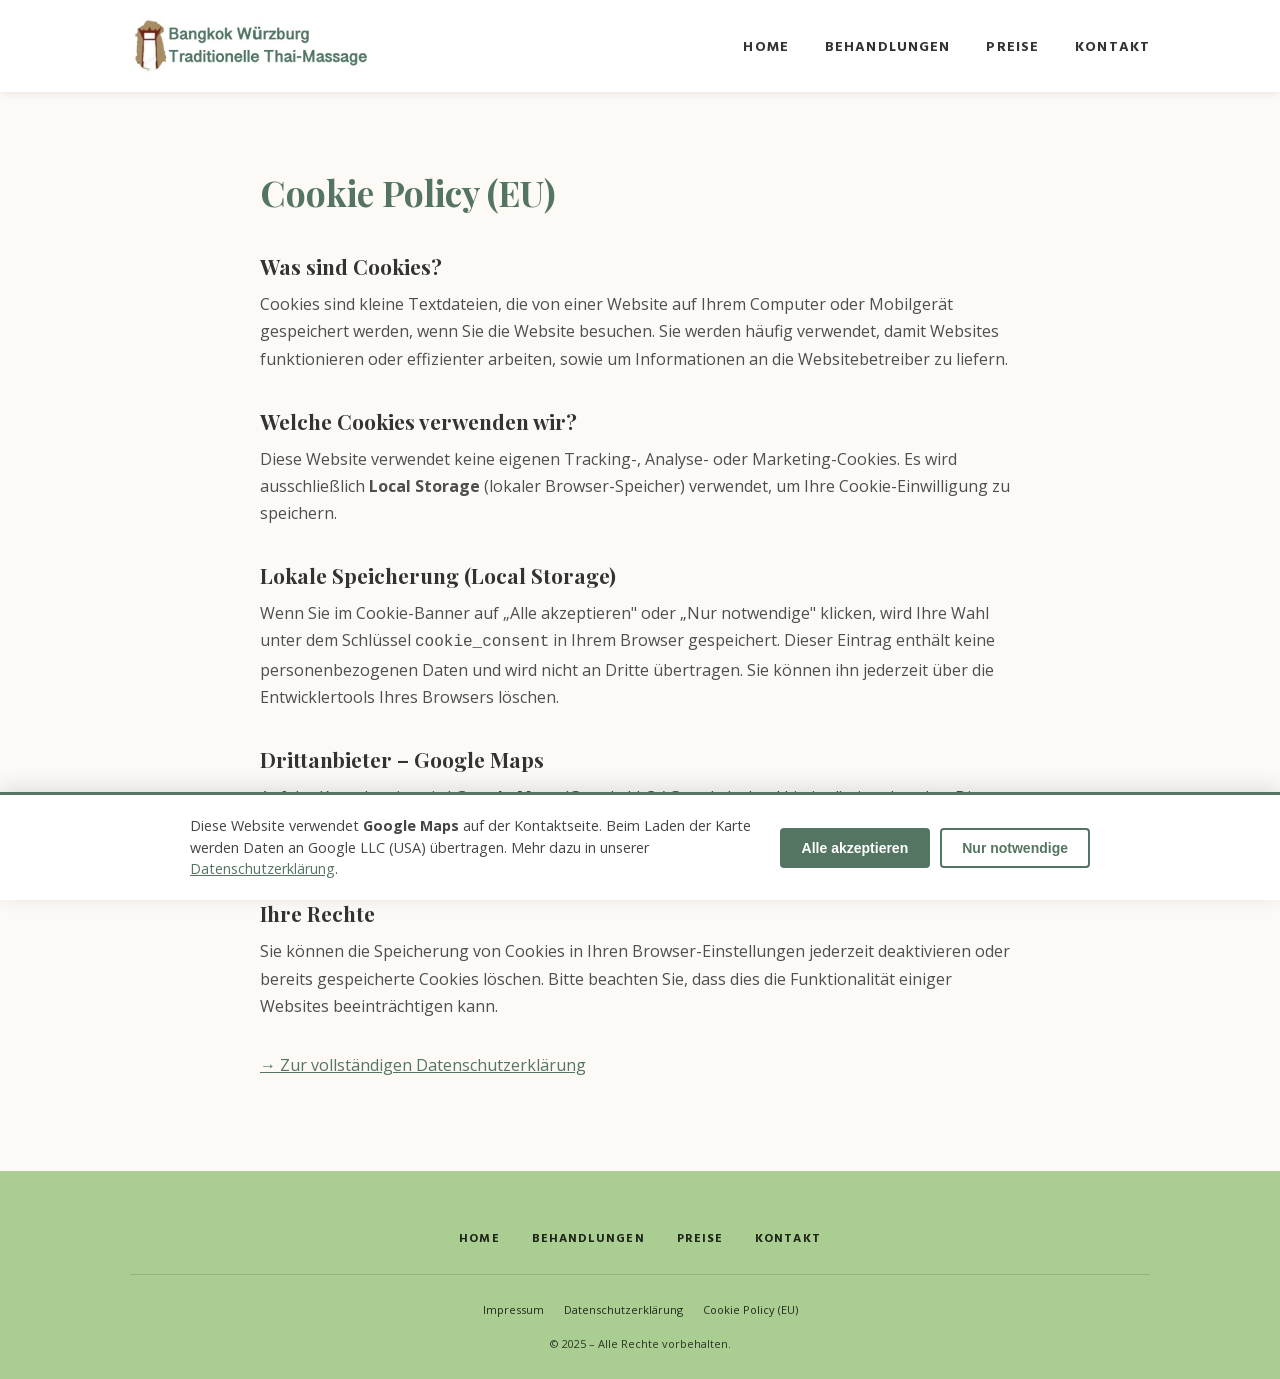
<file: cookie-policy.html>
<!DOCTYPE html>
<html lang="de">
<head>
  <meta charset="UTF-8">
  <meta name="viewport" content="width=device-width, initial-scale=1.0">
  <title>Cookie Policy – Bangkok traditionelle Thaimassage</title>
  <meta name="description" content="Cookie Policy der Bangkok traditionellen Thaimassage Würzburg.">
  <link rel="icon" type="image/png" href="img/favicon.png">
  <link rel="canonical" href="https://bangkok-thaimassage-wuerzburg.de/cookie-policy-eu/">
  <meta name="robots" content="noindex, follow">
  <link rel="preload" href="fonts/playfair-400.woff2" as="font" type="font/woff2" crossorigin>
  <link rel="preload" href="fonts/open-sans-400.woff2" as="font" type="font/woff2" crossorigin>
  <link rel="preload" href="fonts/hind-400.woff2" as="font" type="font/woff2" crossorigin>
  <link rel="preload" href="js/main.js" as="script">
  <link rel="preload" href="css/style.min.css" as="style">
  <link rel="stylesheet" href="css/style.min.css">
</head>
<body>


<!-- Header -->
<header class="site-header">
  <div class="header-inner">
    <a href="index.html" class="logo">
      <picture>
        <source type="image/webp" srcset="img/logo.webp">
        <img src="img/logo.png" alt="Bangkok traditionelle Thaimassage Würzburg" width="180" height="60">
      </picture>
    </a>
    <nav class="main-nav" aria-label="Hauptnavigation">
      <ul>
        <li><a href="index.html">Home</a></li>
        <li><a href="behandlungen.html">Behandlungen</a></li>
        <li><a href="preise.html">Preise</a></li>
        <li><a href="kontakt.html">Kontakt</a></li>
      </ul>
    </nav>
    <button class="hamburger" aria-label="Menü öffnen" aria-expanded="false">
      <span></span><span></span><span></span>
    </button>
  </div>
  <nav class="mobile-nav" aria-label="Mobile Navigation">
    <ul>
      <li><a href="index.html">Home</a></li>
      <li><a href="behandlungen.html">Behandlungen</a></li>
      <li><a href="preise.html">Preise</a></li>
      <li><a href="kontakt.html">Kontakt</a></li>
    </ul>
  </nav>
</header>

<main>
  <div class="legal-content">

    <h1>Cookie Policy (EU)</h1>

    <h2>Was sind Cookies?</h2>
    <p>Cookies sind kleine Textdateien, die von einer Website auf Ihrem Computer oder Mobilgerät gespeichert werden, wenn Sie die Website besuchen. Sie werden häufig verwendet, damit Websites funktionieren oder effizienter arbeiten, sowie um Informationen an die Websitebetreiber zu liefern.</p>

    <h2>Welche Cookies verwenden wir?</h2>
    <p>Diese Website verwendet keine eigenen Tracking-, Analyse- oder Marketing-Cookies. Es wird ausschließlich <strong>Local Storage</strong> (lokaler Browser-Speicher) verwendet, um Ihre Cookie-Einwilligung zu speichern.</p>

    <h2>Lokale Speicherung (Local Storage)</h2>
    <p>Wenn Sie im Cookie-Banner auf „Alle akzeptieren" oder „Nur notwendige" klicken, wird Ihre Wahl unter dem Schlüssel <code>cookie_consent</code> in Ihrem Browser gespeichert. Dieser Eintrag enthält keine personenbezogenen Daten und wird nicht an Dritte übertragen. Sie können ihn jederzeit über die Entwicklertools Ihres Browsers löschen.</p>

    <h2>Drittanbieter – Google Maps</h2>
    <p>Auf der Kontaktseite wird <strong>Google Maps</strong> (Google LLC / Google Ireland Limited) eingebunden. Die Karte wird erst nach Ihrer ausdrücklichen Einwilligung geladen. Beim Laden werden Daten (inkl. IP-Adresse) an Google-Server übertragen. Weitere Informationen: <a href="https://policies.google.com/privacy" target="_blank" rel="noopener">Google Privacy Policy</a>.</p>

    <h2>Ihre Rechte</h2>
    <p>Sie können die Speicherung von Cookies in Ihren Browser-Einstellungen jederzeit deaktivieren oder bereits gespeicherte Cookies löschen. Bitte beachten Sie, dass dies die Funktionalität einiger Websites beeinträchtigen kann.</p>

    <p class="mt-32"><a href="datenschutz.html">→ Zur vollständigen Datenschutzerklärung</a></p>

  </div>
</main>

<!-- Footer -->
<footer class="site-footer">
  <div class="container">
    <div class="footer-inner">
      <nav class="footer-nav" aria-label="Footer Navigation">
        <ul>
          <li><a href="index.html">Home</a></li>
          <li><a href="behandlungen.html">Behandlungen</a></li>
          <li><a href="preise.html">Preise</a></li>
          <li><a href="kontakt.html">Kontakt</a></li>
        </ul>
      </nav>
      <div class="footer-legal">
        <ul>
          <li><a href="impressum.html">Impressum</a></li>
          <li><a href="datenschutz.html">Datenschutzerklärung</a></li>
          <li><a href="cookie-policy.html">Cookie Policy (EU)</a></li>
        </ul>
        <p class="footer-copy">© 2025 – Alle Rechte vorbehalten.</p>
      </div>
    </div>
  </div>
</footer>

<!-- Cookie Banner -->
<div id="cookie-banner" class="cookie-banner" role="dialog" aria-label="Cookie-Einstellungen">
  <div class="cookie-banner-inner">
    <p>Diese Website verwendet <strong>Google Maps</strong> auf der Kontaktseite. Beim Laden der Karte werden Daten an Google LLC (USA) übertragen. Mehr dazu in unserer <a href="datenschutz.html">Datenschutzerkl&auml;rung</a>.</p>
    <div class="cookie-banner-btns">
      <button id="cookie-accept" class="cookie-btn cookie-btn-accept">Alle akzeptieren</button>
      <button id="cookie-decline" class="cookie-btn cookie-btn-decline">Nur notwendige</button>
    </div>
  </div>
</div>

<script src="js/main.js" defer></script>
</body>
</html>
</file>
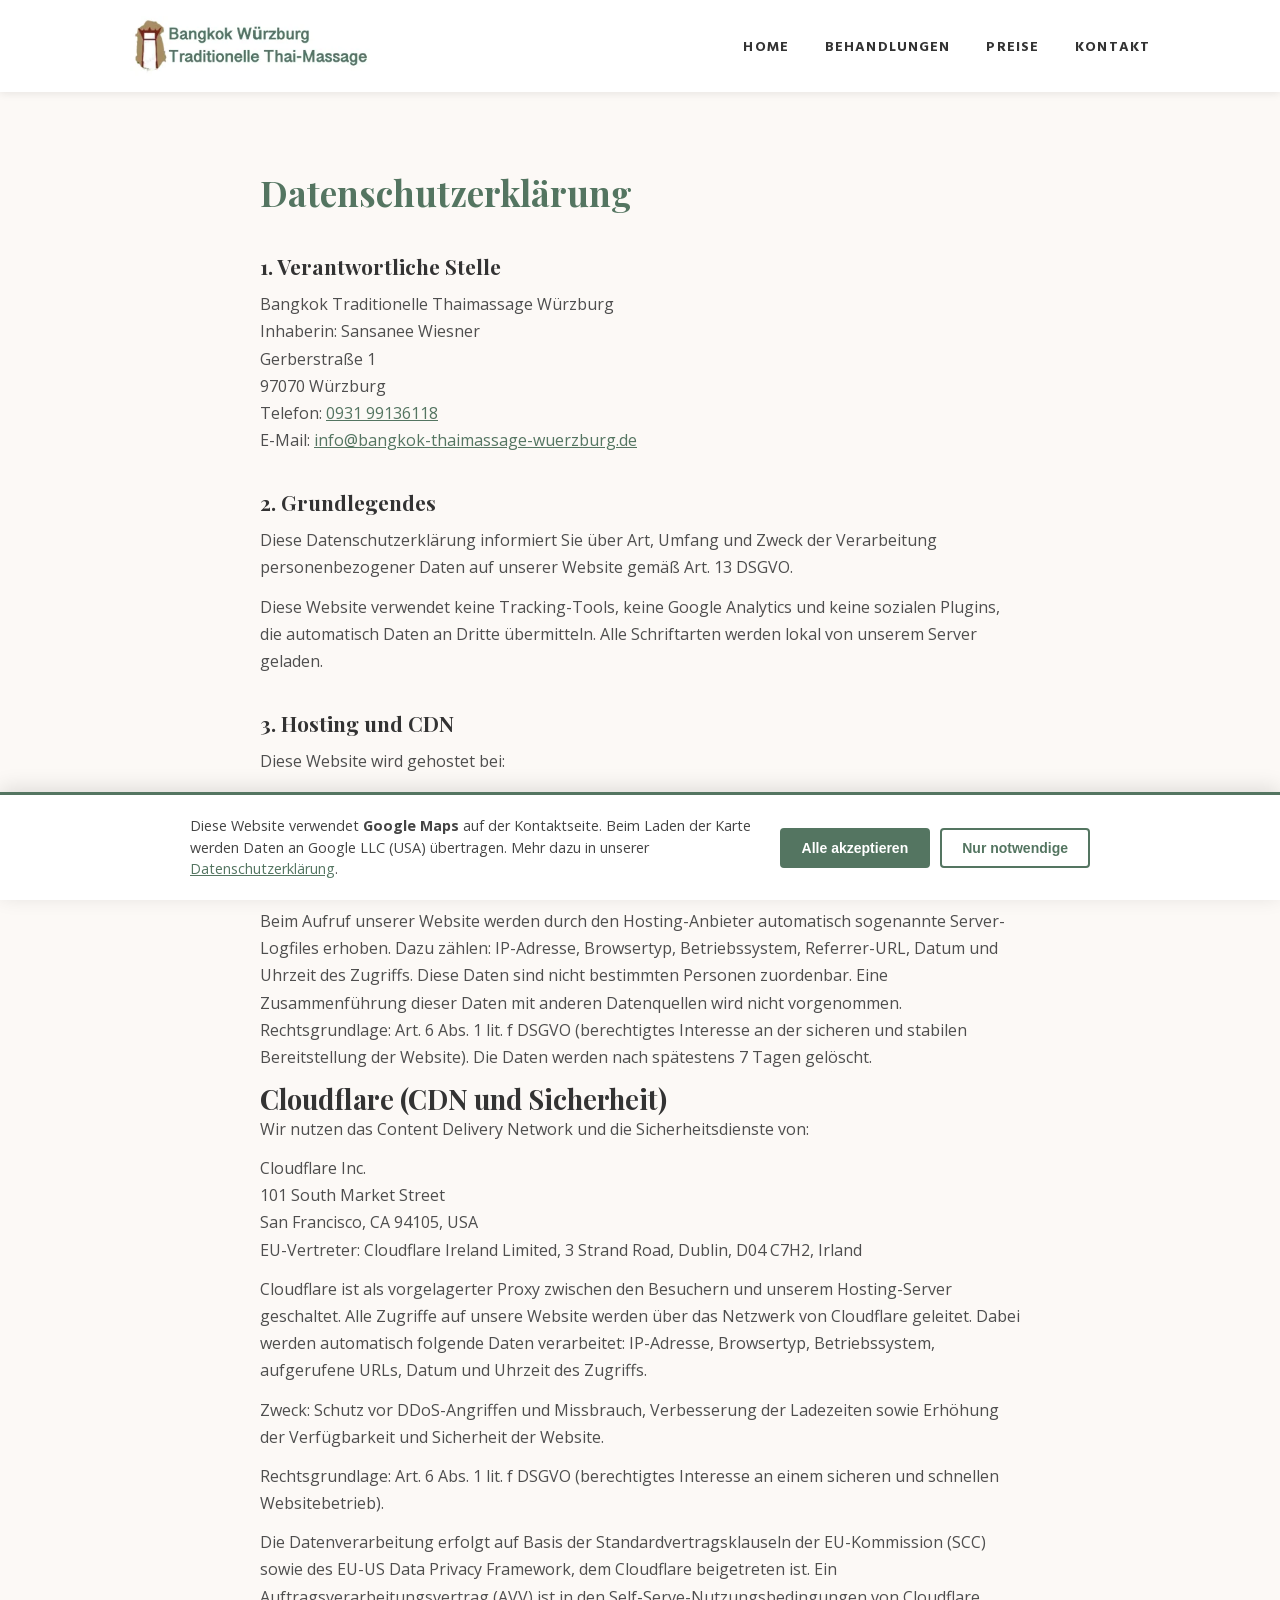
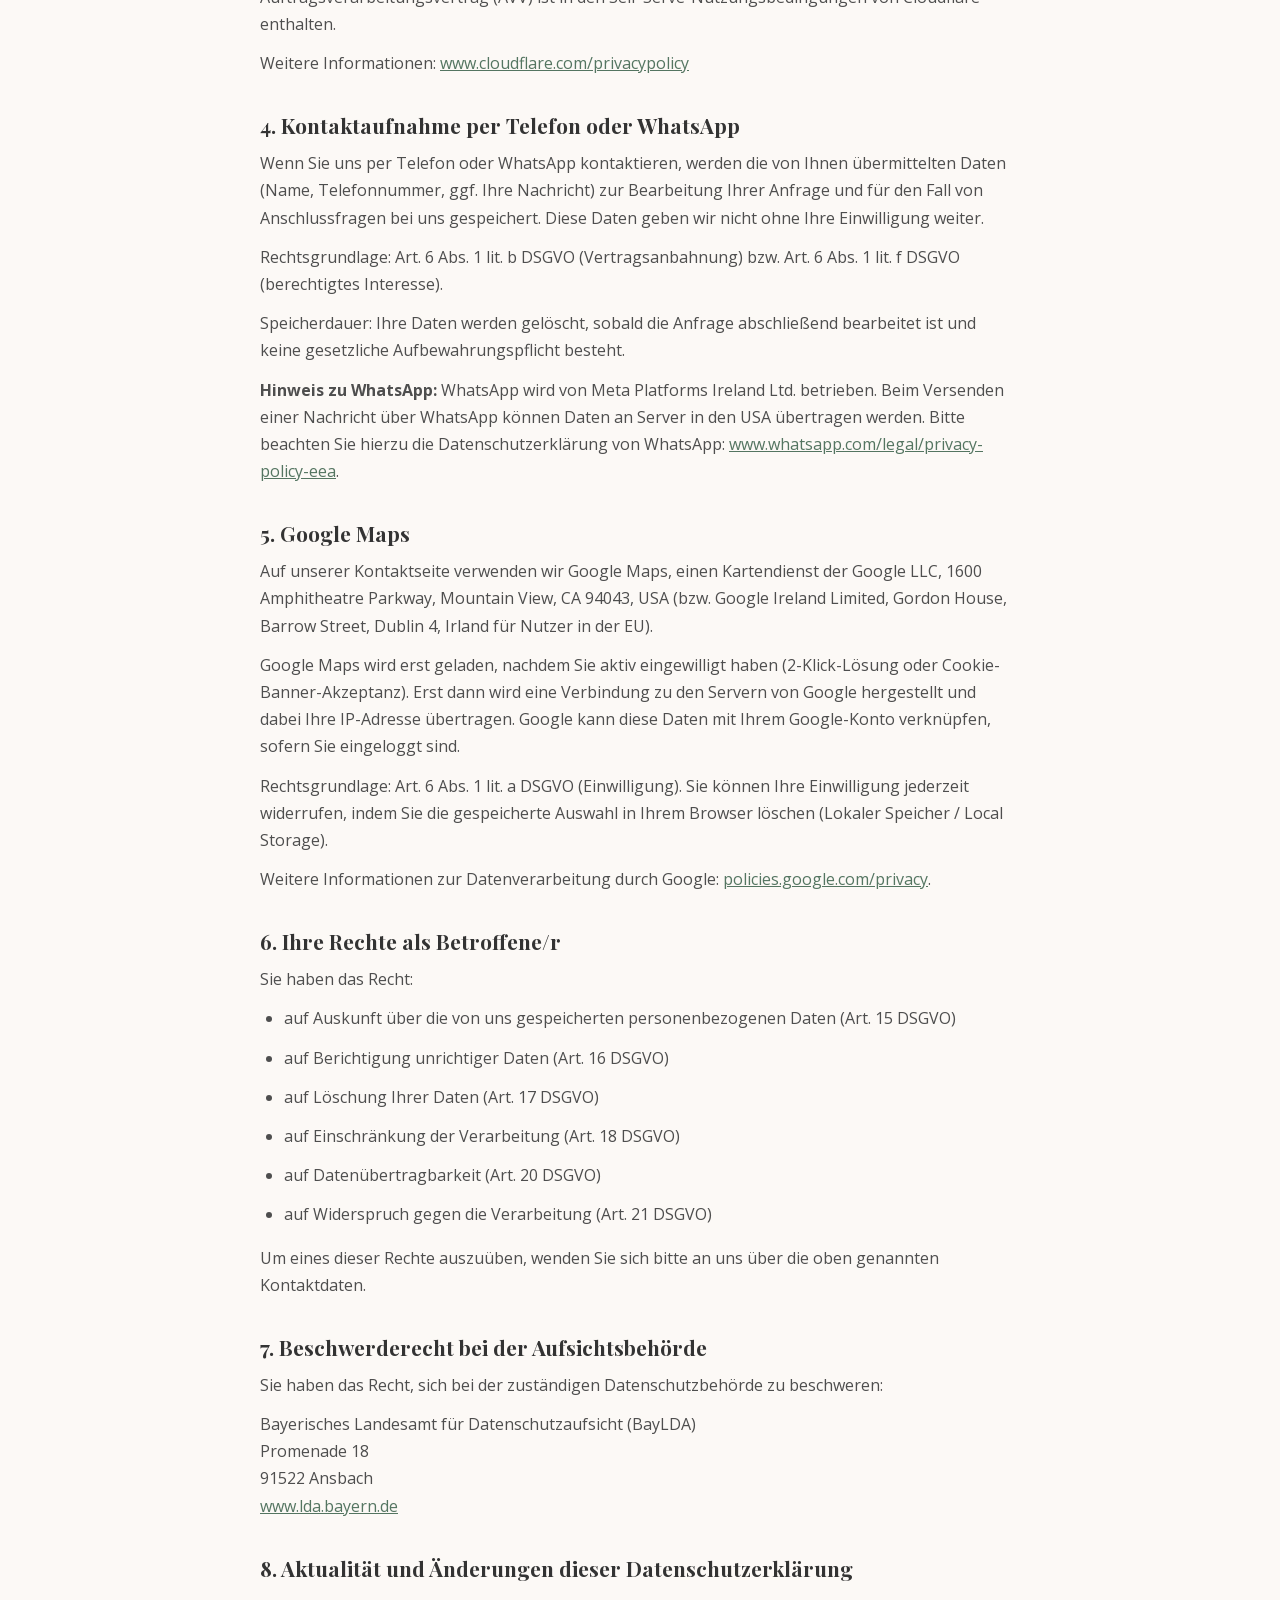
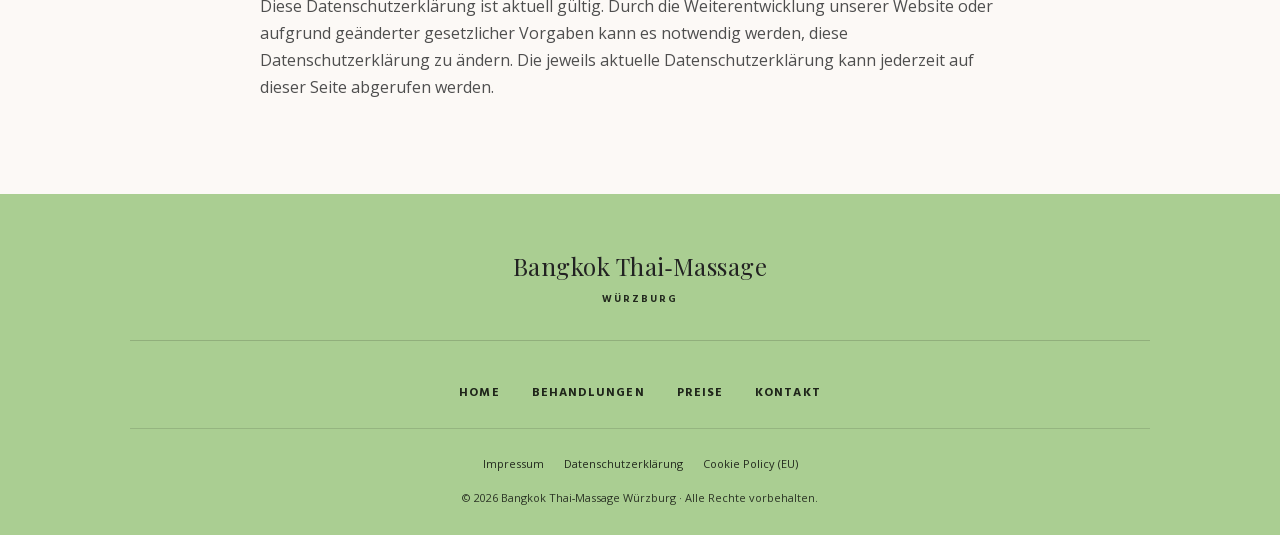
<file: datenschutz.html>
<!DOCTYPE html>
<html lang="de">
<head>
  <meta charset="UTF-8">
  <meta name="viewport" content="width=device-width, initial-scale=1.0">
  <title>Datenschutzerklärung – Bangkok traditionelle Thaimassage</title>
  <meta name="description" content="Datenschutzerklärung der Bangkok traditionellen Thaimassage Würzburg gemäß DSGVO.">
  <link rel="icon" type="image/png" href="img/favicon.png">
  <link rel="canonical" href="https://bangkok-thaimassage-wuerzburg.de/datenschutz.html">
  <meta name="robots" content="noindex, follow">
  <link rel="preload" href="fonts/playfair-400.woff2" as="font" type="font/woff2" crossorigin>
  <link rel="preload" href="fonts/open-sans-400.woff2" as="font" type="font/woff2" crossorigin>
  <link rel="preload" href="fonts/hind-400.woff2" as="font" type="font/woff2" crossorigin>
  <link rel="preload" href="js/main.js" as="script">
  <link rel="preload" href="css/style.min.css" as="style">
  <link rel="stylesheet" href="css/style.min.css">
</head>
<body>


<!-- Header -->
<header class="site-header">
  <div class="header-inner">
    <a href="index.html" class="logo">
      <picture>
        <source type="image/webp" srcset="img/logo.webp">
        <img src="img/logo.png" alt="Bangkok traditionelle Thaimassage Würzburg" width="180" height="60">
      </picture>
    </a>
    <nav class="main-nav" aria-label="Hauptnavigation">
      <ul>
        <li><a href="index.html">Home</a></li>
        <li><a href="behandlungen.html">Behandlungen</a></li>
        <li><a href="preise.html">Preise</a></li>
        <li><a href="kontakt.html">Kontakt</a></li>
      </ul>
    </nav>
    <button class="hamburger" aria-label="Menü öffnen" aria-expanded="false">
      <span></span><span></span><span></span>
    </button>
  </div>
  <nav class="mobile-nav" aria-label="Mobile Navigation">
    <ul>
      <li><a href="index.html">Home</a></li>
      <li><a href="behandlungen.html">Behandlungen</a></li>
      <li><a href="preise.html">Preise</a></li>
      <li><a href="kontakt.html">Kontakt</a></li>
    </ul>
  </nav>
</header>

<!-- Inhalt -->
<main>
  <div class="legal-content">

    <h1>Datenschutzerklärung</h1>

    <h2>1. Verantwortliche Stelle</h2>
    <p>
      Bangkok Traditionelle Thaimassage Würzburg<br>
      Inhaberin: Sansanee Wiesner<br>
      Gerberstraße 1<br>
      97070 Würzburg<br>
      Telefon: <a href="tel:+4993199136118">0931 99136118</a><br>
      E-Mail: <a href="mailto:info@bangkok-thaimassage-wuerzburg.de">info@bangkok-thaimassage-wuerzburg.de</a>
    </p>

    <h2>2. Grundlegendes</h2>
    <p>Diese Datenschutzerklärung informiert Sie über Art, Umfang und Zweck der Verarbeitung personenbezogener Daten auf unserer Website gemäß Art. 13 DSGVO.</p>
    <p>Diese Website verwendet keine Tracking-Tools, keine Google Analytics und keine sozialen Plugins, die automatisch Daten an Dritte übermitteln. Alle Schriftarten werden lokal von unserem Server geladen.</p>

    <h2>3. Hosting und CDN</h2>
    <p>Diese Website wird gehostet bei:</p>
    <p>
      Hetzner Online GmbH<br>
      Industriestr. 25<br>
      91710 Gunzenhausen<br>
      Deutschland
    </p>
    <p>Beim Aufruf unserer Website werden durch den Hosting-Anbieter automatisch sogenannte Server-Logfiles erhoben. Dazu zählen: IP-Adresse, Browsertyp, Betriebssystem, Referrer-URL, Datum und Uhrzeit des Zugriffs. Diese Daten sind nicht bestimmten Personen zuordenbar. Eine Zusammenführung dieser Daten mit anderen Datenquellen wird nicht vorgenommen. Rechtsgrundlage: Art. 6 Abs. 1 lit. f DSGVO (berechtigtes Interesse an der sicheren und stabilen Bereitstellung der Website). Die Daten werden nach spätestens 7 Tagen gelöscht.</p>

    <h3>Cloudflare (CDN und Sicherheit)</h3>
    <p>Wir nutzen das Content Delivery Network und die Sicherheitsdienste von:</p>
    <p>
      Cloudflare Inc.<br>
      101 South Market Street<br>
      San Francisco, CA 94105, USA<br>
      EU-Vertreter: Cloudflare Ireland Limited, 3 Strand Road, Dublin, D04 C7H2, Irland
    </p>
    <p>Cloudflare ist als vorgelagerter Proxy zwischen den Besuchern und unserem Hosting-Server geschaltet. Alle Zugriffe auf unsere Website werden über das Netzwerk von Cloudflare geleitet. Dabei werden automatisch folgende Daten verarbeitet: IP-Adresse, Browsertyp, Betriebssystem, aufgerufene URLs, Datum und Uhrzeit des Zugriffs.</p>
    <p>Zweck: Schutz vor DDoS-Angriffen und Missbrauch, Verbesserung der Ladezeiten sowie Erhöhung der Verfügbarkeit und Sicherheit der Website.</p>
    <p>Rechtsgrundlage: Art. 6 Abs. 1 lit. f DSGVO (berechtigtes Interesse an einem sicheren und schnellen Websitebetrieb).</p>
    <p>Die Datenverarbeitung erfolgt auf Basis der Standardvertragsklauseln der EU-Kommission (SCC) sowie des EU-US Data Privacy Framework, dem Cloudflare beigetreten ist. Ein Auftragsverarbeitungsvertrag (AVV) ist in den Self-Serve-Nutzungsbedingungen von Cloudflare enthalten.</p>
    <p>Weitere Informationen: <a href="https://www.cloudflare.com/privacypolicy/" target="_blank" rel="noopener">www.cloudflare.com/privacypolicy</a></p>

    <h2>4. Kontaktaufnahme per Telefon oder WhatsApp</h2>
    <p>Wenn Sie uns per Telefon oder WhatsApp kontaktieren, werden die von Ihnen übermittelten Daten (Name, Telefonnummer, ggf. Ihre Nachricht) zur Bearbeitung Ihrer Anfrage und für den Fall von Anschlussfragen bei uns gespeichert. Diese Daten geben wir nicht ohne Ihre Einwilligung weiter.</p>
    <p>Rechtsgrundlage: Art. 6 Abs. 1 lit. b DSGVO (Vertragsanbahnung) bzw. Art. 6 Abs. 1 lit. f DSGVO (berechtigtes Interesse).</p>
    <p>Speicherdauer: Ihre Daten werden gelöscht, sobald die Anfrage abschließend bearbeitet ist und keine gesetzliche Aufbewahrungspflicht besteht.</p>
    <p><strong>Hinweis zu WhatsApp:</strong> WhatsApp wird von Meta Platforms Ireland Ltd. betrieben. Beim Versenden einer Nachricht über WhatsApp können Daten an Server in den USA übertragen werden. Bitte beachten Sie hierzu die Datenschutzerklärung von WhatsApp: <a href="https://www.whatsapp.com/legal/privacy-policy-eea" target="_blank" rel="noopener">www.whatsapp.com/legal/privacy-policy-eea</a>.</p>

    <h2>5. Google Maps</h2>
    <p>Auf unserer Kontaktseite verwenden wir Google Maps, einen Kartendienst der Google LLC, 1600 Amphitheatre Parkway, Mountain View, CA 94043, USA (bzw. Google Ireland Limited, Gordon House, Barrow Street, Dublin 4, Irland für Nutzer in der EU).</p>
    <p>Google Maps wird erst geladen, nachdem Sie aktiv eingewilligt haben (2-Klick-Lösung oder Cookie-Banner-Akzeptanz). Erst dann wird eine Verbindung zu den Servern von Google hergestellt und dabei Ihre IP-Adresse übertragen. Google kann diese Daten mit Ihrem Google-Konto verknüpfen, sofern Sie eingeloggt sind.</p>
    <p>Rechtsgrundlage: Art. 6 Abs. 1 lit. a DSGVO (Einwilligung). Sie können Ihre Einwilligung jederzeit widerrufen, indem Sie die gespeicherte Auswahl in Ihrem Browser löschen (Lokaler Speicher / Local Storage).</p>
    <p>Weitere Informationen zur Datenverarbeitung durch Google: <a href="https://policies.google.com/privacy" target="_blank" rel="noopener">policies.google.com/privacy</a>.</p>

    <h2>6. Ihre Rechte als Betroffene/r</h2>
    <p>Sie haben das Recht:</p>
    <ul>
      <li>auf Auskunft über die von uns gespeicherten personenbezogenen Daten (Art. 15 DSGVO)</li>
      <li>auf Berichtigung unrichtiger Daten (Art. 16 DSGVO)</li>
      <li>auf Löschung Ihrer Daten (Art. 17 DSGVO)</li>
      <li>auf Einschränkung der Verarbeitung (Art. 18 DSGVO)</li>
      <li>auf Datenübertragbarkeit (Art. 20 DSGVO)</li>
      <li>auf Widerspruch gegen die Verarbeitung (Art. 21 DSGVO)</li>
    </ul>
    <p>Um eines dieser Rechte auszuüben, wenden Sie sich bitte an uns über die oben genannten Kontaktdaten.</p>

    <h2>7. Beschwerderecht bei der Aufsichtsbehörde</h2>
    <p>Sie haben das Recht, sich bei der zuständigen Datenschutzbehörde zu beschweren:</p>
    <p>
      Bayerisches Landesamt für Datenschutzaufsicht (BayLDA)<br>
      Promenade 18<br>
      91522 Ansbach<br>
      <a href="https://www.lda.bayern.de" target="_blank" rel="noopener">www.lda.bayern.de</a>
    </p>

    <h2>8. Aktualität und Änderungen dieser Datenschutzerklärung</h2>
    <p>Diese Datenschutzerklärung ist aktuell gültig. Durch die Weiterentwicklung unserer Website oder aufgrund geänderter gesetzlicher Vorgaben kann es notwendig werden, diese Datenschutzerklärung zu ändern. Die jeweils aktuelle Datenschutzerklärung kann jederzeit auf dieser Seite abgerufen werden.</p>

  </div>
</main>

<!-- Footer -->
<footer class="site-footer">
  <div class="container">
    <div class="footer-brand">
      <span class="footer-brand-name">Bangkok Thai&#8209;Massage</span>
      <span class="footer-brand-sub">Würzburg</span>
    </div>
    <div class="footer-inner">
      <nav class="footer-nav" aria-label="Footer Navigation">
        <ul>
          <li><a href="index.html">Home</a></li>
          <li><a href="behandlungen.html">Behandlungen</a></li>
          <li><a href="preise.html">Preise</a></li>
          <li><a href="kontakt.html">Kontakt</a></li>
        </ul>
      </nav>
      <div class="footer-legal">
        <ul>
          <li><a href="impressum.html">Impressum</a></li>
          <li><a href="datenschutz.html">Datenschutzerklärung</a></li>
          <li><a href="cookie-policy.html">Cookie Policy (EU)</a></li>
        </ul>
        <p class="footer-copy">© 2026 Bangkok Thai&#8209;Massage Würzburg · Alle Rechte vorbehalten.</p>
      </div>
    </div>
  </div>
</footer>

<!-- Cookie Banner -->
<div id="cookie-banner" class="cookie-banner" role="dialog" aria-label="Cookie-Einstellungen">
  <div class="cookie-banner-inner">
    <p>Diese Website verwendet <strong>Google Maps</strong> auf der Kontaktseite. Beim Laden der Karte werden Daten an Google LLC (USA) übertragen. Mehr dazu in unserer <a href="datenschutz.html">Datenschutzerkl&auml;rung</a>.</p>
    <div class="cookie-banner-btns">
      <button id="cookie-accept" class="cookie-btn cookie-btn-accept">Alle akzeptieren</button>
      <button id="cookie-decline" class="cookie-btn cookie-btn-decline">Nur notwendige</button>
    </div>
  </div>
</div>

<script src="js/main.js" defer></script>
</body>
</html>
</file>
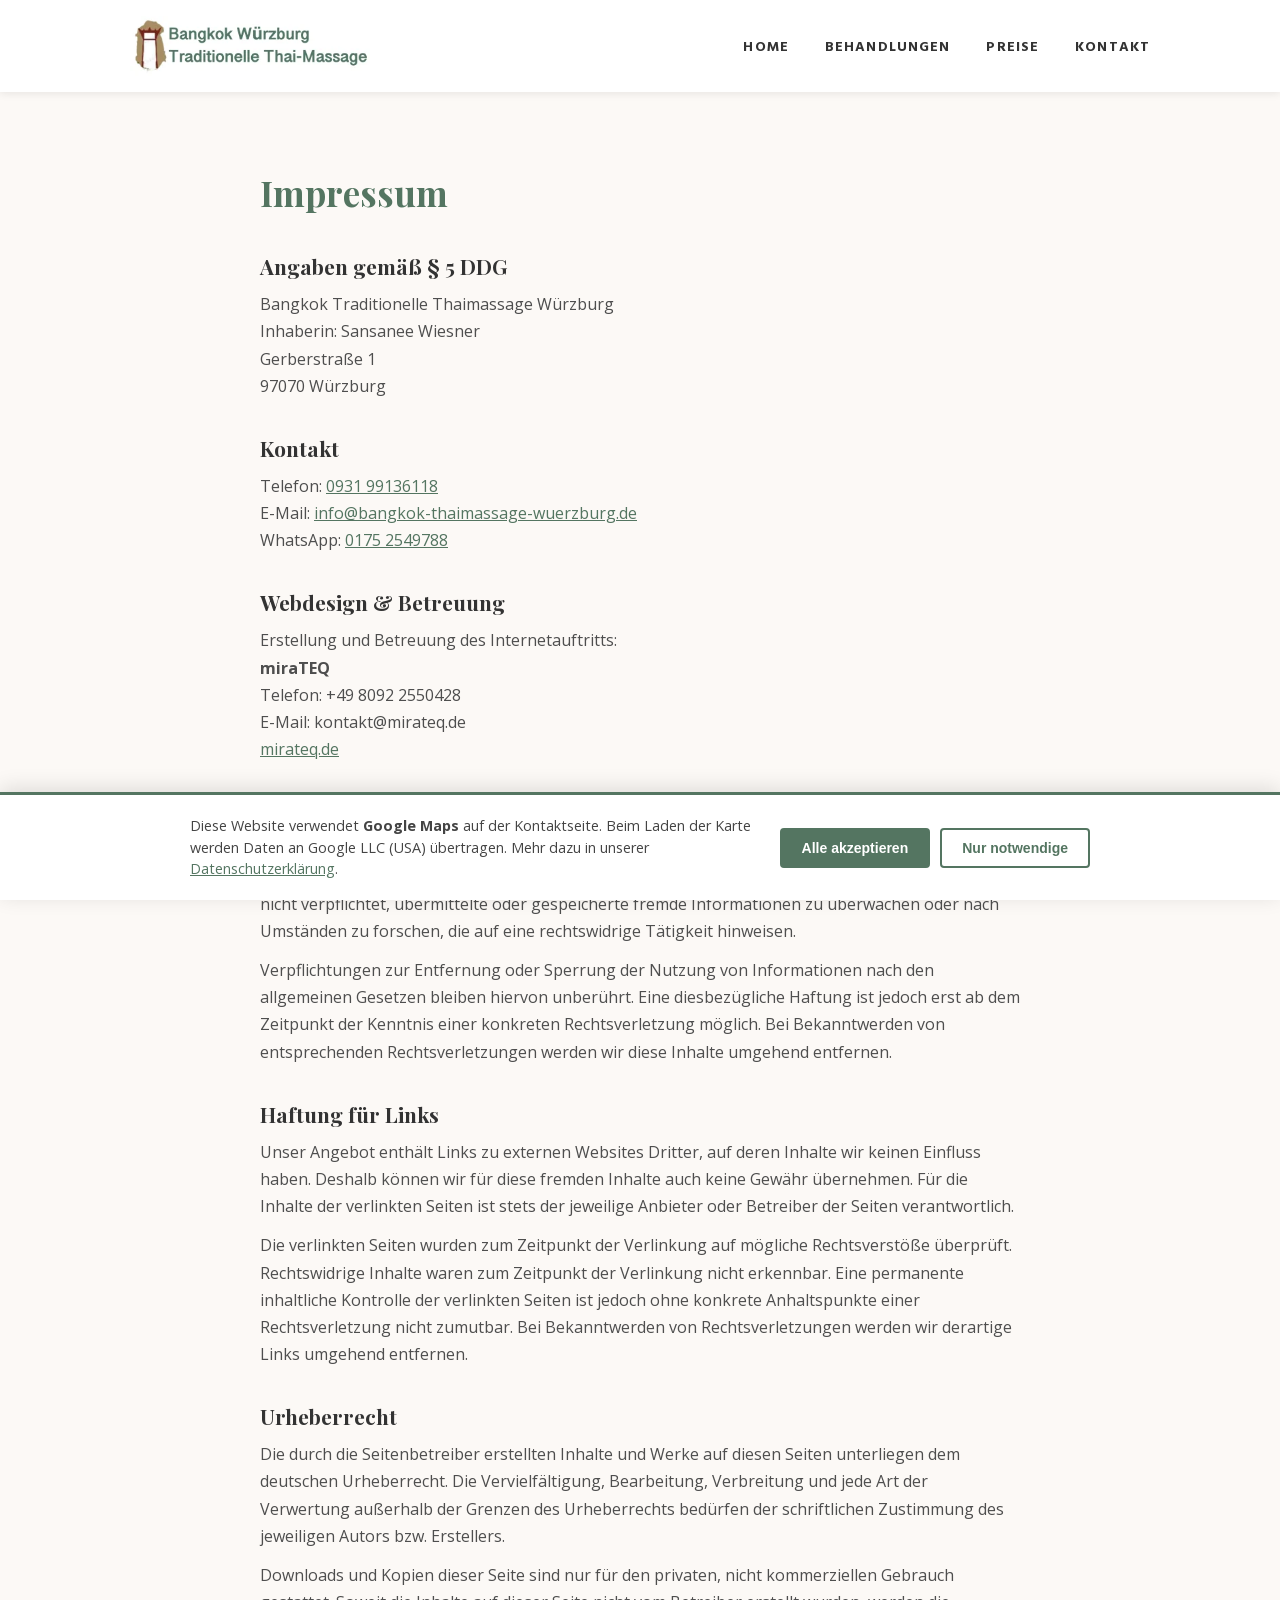
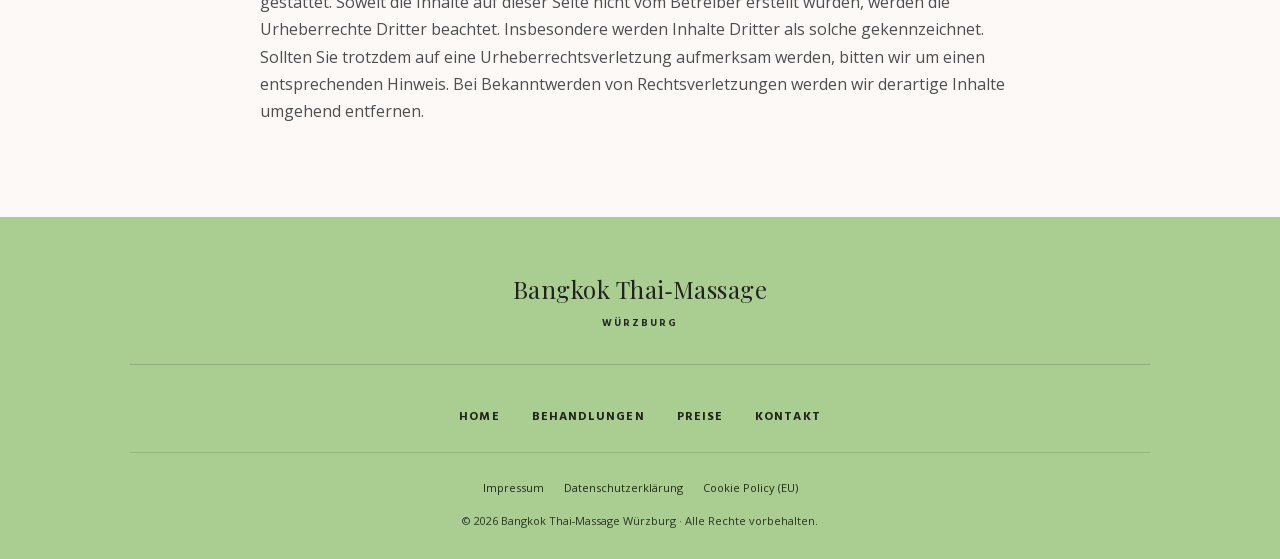
<file: impressum.html>
<!DOCTYPE html>
<html lang="de">
<head>
  <meta charset="UTF-8">
  <meta name="viewport" content="width=device-width, initial-scale=1.0">
  <title>Impressum – Bangkok traditionelle Thaimassage</title>
  <meta name="description" content="Impressum der Bangkok traditionellen Thaimassage Würzburg gemäß § 5 DDG.">
  <link rel="icon" type="image/png" href="img/favicon.png">
  <link rel="canonical" href="https://bangkok-thaimassage-wuerzburg.de/impressum/">
  <meta name="robots" content="noindex, follow">
  <link rel="preload" href="fonts/playfair-400.woff2" as="font" type="font/woff2" crossorigin>
  <link rel="preload" href="fonts/open-sans-400.woff2" as="font" type="font/woff2" crossorigin>
  <link rel="preload" href="fonts/hind-400.woff2" as="font" type="font/woff2" crossorigin>
  <link rel="preload" href="js/main.js" as="script">
  <link rel="preload" href="css/style.min.css" as="style">
  <link rel="stylesheet" href="css/style.min.css">
</head>
<body>


<!-- Header -->
<header class="site-header">
  <div class="header-inner">
    <a href="index.html" class="logo">
      <picture>
        <source type="image/webp" srcset="img/logo.webp">
        <img src="img/logo.png" alt="Bangkok traditionelle Thaimassage Würzburg" width="180" height="60">
      </picture>
    </a>
    <nav class="main-nav" aria-label="Hauptnavigation">
      <ul>
        <li><a href="index.html">Home</a></li>
        <li><a href="behandlungen.html">Behandlungen</a></li>
        <li><a href="preise.html">Preise</a></li>
        <li><a href="kontakt.html">Kontakt</a></li>
      </ul>
    </nav>
    <button class="hamburger" aria-label="Menü öffnen" aria-expanded="false">
      <span></span><span></span><span></span>
    </button>
  </div>
  <nav class="mobile-nav" aria-label="Mobile Navigation">
    <ul>
      <li><a href="index.html">Home</a></li>
      <li><a href="behandlungen.html">Behandlungen</a></li>
      <li><a href="preise.html">Preise</a></li>
      <li><a href="kontakt.html">Kontakt</a></li>
    </ul>
  </nav>
</header>

<!-- Inhalt -->
<main>
  <div class="legal-content">

    <h1>Impressum</h1>

    <h2>Angaben gemäß § 5 DDG</h2>
    <p>
      Bangkok Traditionelle Thaimassage Würzburg<br>
      Inhaberin: Sansanee Wiesner<br>
      Gerberstraße 1<br>
      97070 Würzburg
    </p>

    <h2>Kontakt</h2>
    <p>
      Telefon: <a href="tel:+4993199136118">0931 99136118</a><br>
      E-Mail: <a href="mailto:info@bangkok-thaimassage-wuerzburg.de">info@bangkok-thaimassage-wuerzburg.de</a><br>
      WhatsApp: <a href="https://wa.me/491752549788" target="_blank" rel="noopener">0175 2549788</a>
    </p>

    <h2>Webdesign &amp; Betreuung</h2>
    <p>
      Erstellung und Betreuung des Internetauftritts:<br>
      <strong>miraTEQ</strong><br>
      Telefon: +49 8092 2550428<br>
      E-Mail: kontakt@mirateq.de<br>
      <a href="https://mirateq.de" target="_blank" rel="noopener">mirateq.de</a>
    </p>

    <h2>Haftung für Inhalte</h2>
    <p>Als Diensteanbieter sind wir gemäß § 7 Abs. 1 DDG für eigene Inhalte auf diesen Seiten nach den allgemeinen Gesetzen verantwortlich. Nach §§ 10 bis 12 DDG sind wir als Diensteanbieter jedoch nicht verpflichtet, übermittelte oder gespeicherte fremde Informationen zu überwachen oder nach Umständen zu forschen, die auf eine rechtswidrige Tätigkeit hinweisen.</p>
    <p>Verpflichtungen zur Entfernung oder Sperrung der Nutzung von Informationen nach den allgemeinen Gesetzen bleiben hiervon unberührt. Eine diesbezügliche Haftung ist jedoch erst ab dem Zeitpunkt der Kenntnis einer konkreten Rechtsverletzung möglich. Bei Bekanntwerden von entsprechenden Rechtsverletzungen werden wir diese Inhalte umgehend entfernen.</p>

    <h2>Haftung für Links</h2>
    <p>Unser Angebot enthält Links zu externen Websites Dritter, auf deren Inhalte wir keinen Einfluss haben. Deshalb können wir für diese fremden Inhalte auch keine Gewähr übernehmen. Für die Inhalte der verlinkten Seiten ist stets der jeweilige Anbieter oder Betreiber der Seiten verantwortlich.</p>
    <p>Die verlinkten Seiten wurden zum Zeitpunkt der Verlinkung auf mögliche Rechtsverstöße überprüft. Rechtswidrige Inhalte waren zum Zeitpunkt der Verlinkung nicht erkennbar. Eine permanente inhaltliche Kontrolle der verlinkten Seiten ist jedoch ohne konkrete Anhaltspunkte einer Rechtsverletzung nicht zumutbar. Bei Bekanntwerden von Rechtsverletzungen werden wir derartige Links umgehend entfernen.</p>

    <h2>Urheberrecht</h2>
    <p>Die durch die Seitenbetreiber erstellten Inhalte und Werke auf diesen Seiten unterliegen dem deutschen Urheberrecht. Die Vervielfältigung, Bearbeitung, Verbreitung und jede Art der Verwertung außerhalb der Grenzen des Urheberrechts bedürfen der schriftlichen Zustimmung des jeweiligen Autors bzw. Erstellers.</p>
    <p>Downloads und Kopien dieser Seite sind nur für den privaten, nicht kommerziellen Gebrauch gestattet. Soweit die Inhalte auf dieser Seite nicht vom Betreiber erstellt wurden, werden die Urheberrechte Dritter beachtet. Insbesondere werden Inhalte Dritter als solche gekennzeichnet. Sollten Sie trotzdem auf eine Urheberrechtsverletzung aufmerksam werden, bitten wir um einen entsprechenden Hinweis. Bei Bekanntwerden von Rechtsverletzungen werden wir derartige Inhalte umgehend entfernen.</p>

  </div>
</main>

<!-- Footer -->
<footer class="site-footer">
  <div class="container">
    <div class="footer-brand">
      <span class="footer-brand-name">Bangkok Thai&#8209;Massage</span>
      <span class="footer-brand-sub">Würzburg</span>
    </div>
    <div class="footer-inner">
      <nav class="footer-nav" aria-label="Footer Navigation">
        <ul>
          <li><a href="index.html">Home</a></li>
          <li><a href="behandlungen.html">Behandlungen</a></li>
          <li><a href="preise.html">Preise</a></li>
          <li><a href="kontakt.html">Kontakt</a></li>
        </ul>
      </nav>
      <div class="footer-legal">
        <ul>
          <li><a href="impressum.html">Impressum</a></li>
          <li><a href="datenschutz.html">Datenschutzerklärung</a></li>
          <li><a href="cookie-policy.html">Cookie Policy (EU)</a></li>
        </ul>
        <p class="footer-copy">© 2026 Bangkok Thai&#8209;Massage Würzburg · Alle Rechte vorbehalten.</p>
      </div>
    </div>
  </div>
</footer>

<!-- Cookie Banner -->
<div id="cookie-banner" class="cookie-banner" role="dialog" aria-label="Cookie-Einstellungen">
  <div class="cookie-banner-inner">
    <p>Diese Website verwendet <strong>Google Maps</strong> auf der Kontaktseite. Beim Laden der Karte werden Daten an Google LLC (USA) übertragen. Mehr dazu in unserer <a href="datenschutz.html">Datenschutzerkl&auml;rung</a>.</p>
    <div class="cookie-banner-btns">
      <button id="cookie-accept" class="cookie-btn cookie-btn-accept">Alle akzeptieren</button>
      <button id="cookie-decline" class="cookie-btn cookie-btn-decline">Nur notwendige</button>
    </div>
  </div>
</div>

<script src="js/main.js" defer></script>
</body>
</html>
</file>
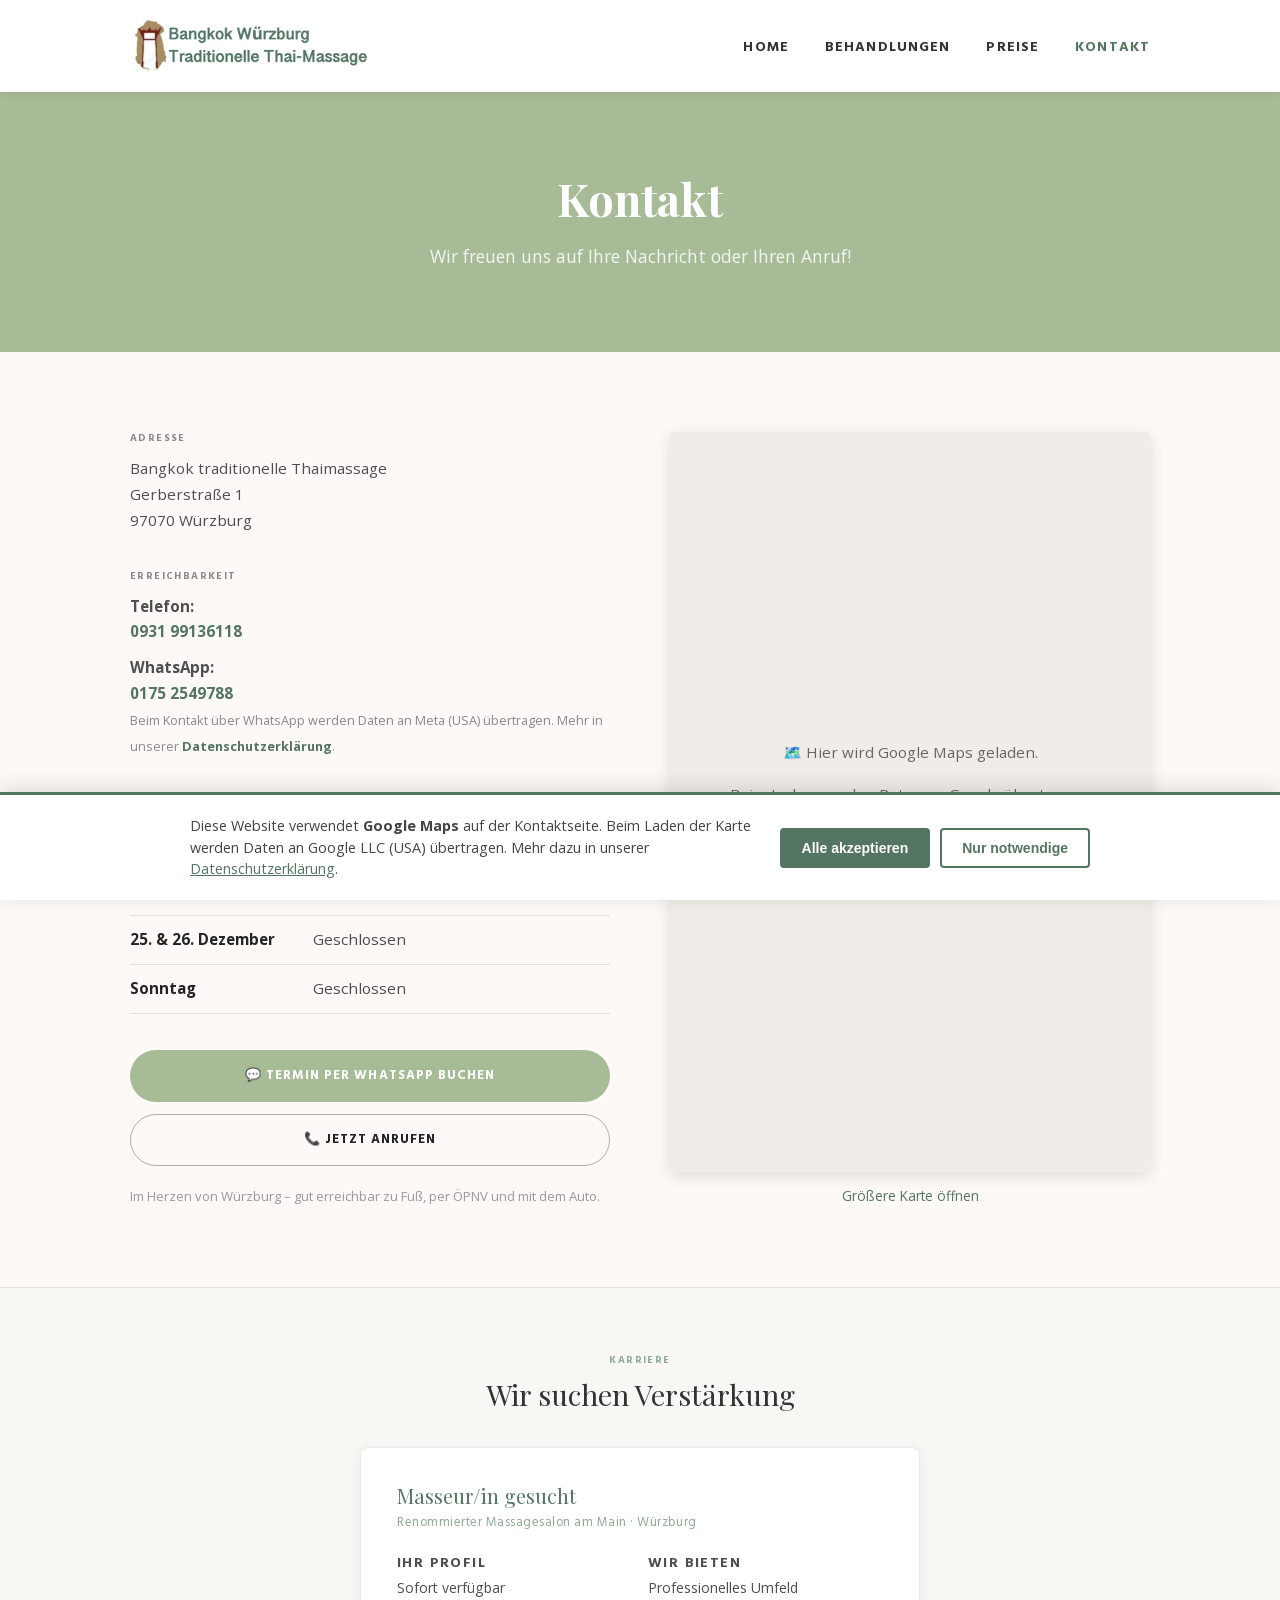
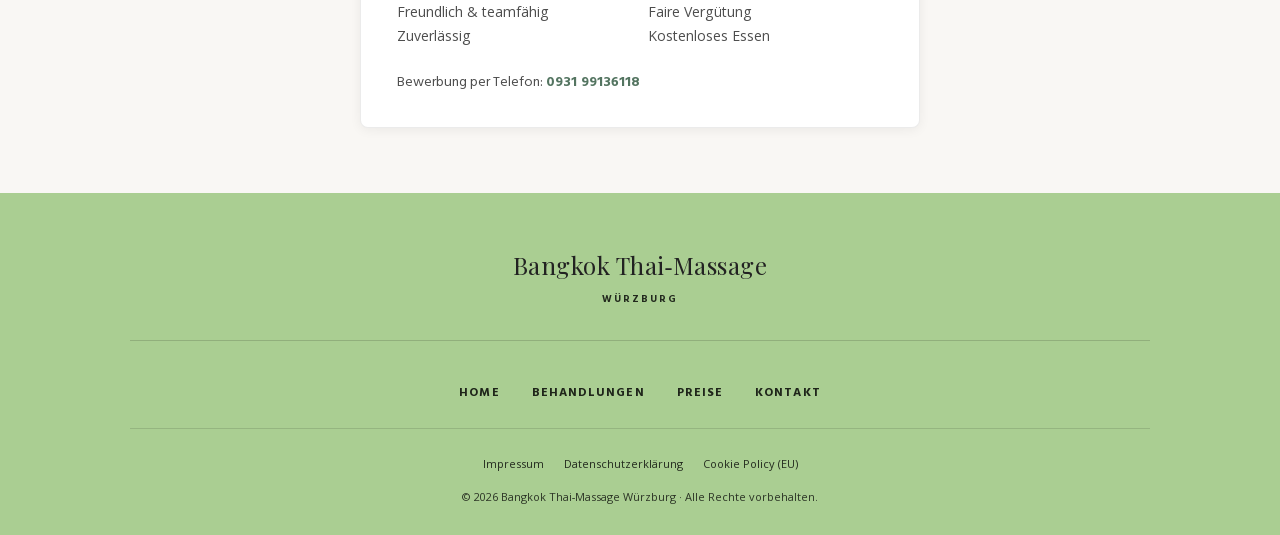
<file: kontakt.html>
<!DOCTYPE html>
<html lang="de">
<head>
  <meta charset="UTF-8">
  <meta name="viewport" content="width=device-width, initial-scale=1.0">
  <title>Kontakt – Bangkok traditionelle Thaimassage</title>
  <meta name="description" content="Kontaktieren Sie Bangkok traditionelle Thaimassage Würzburg. Gerberstraße 1, 97070 Würzburg. Tel: 0931 99136118 | WhatsApp: 0175 2549788. Mo–Sa 09–20 Uhr.">
  <link rel="icon" type="image/png" href="img/favicon.png">
  <link rel="canonical" href="https://bangkok-thaimassage-wuerzburg.de/kontakt/">

  <!-- Open Graph -->
  <meta property="og:type" content="website">
  <meta property="og:url" content="https://bangkok-thaimassage-wuerzburg.de/kontakt/">
  <meta property="og:title" content="Kontakt – Bangkok traditionelle Thaimassage Würzburg">
  <meta property="og:description" content="Gerberstraße 1, 97070 Würzburg. Tel: 0931 99136118 | WhatsApp: 0175 2549788. Mo–Sa 09–20 Uhr.">
  <meta property="og:image" content="https://bangkok-thaimassage-wuerzburg.de/img/hero-bg.webp">
  <meta property="og:locale" content="de_DE">

  <link rel="preload" href="fonts/playfair-400.woff2" as="font" type="font/woff2" crossorigin>
  <link rel="preload" href="fonts/open-sans-400.woff2" as="font" type="font/woff2" crossorigin>
  <link rel="preload" href="fonts/hind-400.woff2" as="font" type="font/woff2" crossorigin>
  <link rel="preload" href="js/main.js" as="script">
  <link rel="preload" href="css/style.min.css" as="style">
  <link rel="stylesheet" href="css/style.min.css">
</head>
<body>


<!-- Header -->
<header class="site-header">
  <div class="header-inner">
    <a href="index.html" class="logo">
      <picture>
        <source type="image/webp" srcset="img/logo.webp">
        <img src="img/logo.png" alt="Bangkok traditionelle Thaimassage Würzburg" width="180" height="60">
      </picture>
    </a>
    <nav class="main-nav" aria-label="Hauptnavigation">
      <ul>
        <li><a href="index.html">Home</a></li>
        <li><a href="behandlungen.html">Behandlungen</a></li>
        <li><a href="preise.html">Preise</a></li>
        <li><a href="kontakt.html" class="active">Kontakt</a></li>
      </ul>
    </nav>
    <button class="hamburger" aria-label="Menü öffnen" aria-expanded="false">
      <span></span><span></span><span></span>
    </button>
  </div>
  <nav class="mobile-nav" aria-label="Mobile Navigation">
    <ul>
      <li><a href="index.html">Home</a></li>
      <li><a href="behandlungen.html">Behandlungen</a></li>
      <li><a href="preise.html">Preise</a></li>
      <li><a href="kontakt.html">Kontakt</a></li>
    </ul>
  </nav>
</header>

<!-- Page Hero -->
<section class="page-hero">
  <h1>Kontakt</h1>
  <p>Wir freuen uns auf Ihre Nachricht oder Ihren Anruf!</p>
</section>

<!-- Kontakt Inhalt -->
<section class="section section-light">
  <div class="container">
    <div class="contact-page-grid">

      <!-- Kontaktdaten -->
      <div>
        <div class="contact-block">
          <h4>Adresse</h4>
          <p>
            Bangkok traditionelle Thaimassage<br>
            Gerberstraße 1<br>
            97070 Würzburg
          </p>
        </div>

        <div class="contact-block">
          <h4>Erreichbarkeit</h4>
          <p>
            <strong>Telefon:</strong><br>
            <a href="tel:+4993199136118">0931 99136118</a>
          </p>
          <p class="wa-note">
            <strong>WhatsApp:</strong><br>
            <a href="https://wa.me/491752549788?text=Hallo%2C%20ich%20m%C3%B6chte%20einen%20Termin%20buchen" target="_blank" rel="noopener">0175 2549788</a><br>
            <small class="text-muted">Beim Kontakt über WhatsApp werden Daten an Meta (USA) übertragen. Mehr in unserer <a href="datenschutz.html" class="text-muted">Datenschutzerklärung</a>.</small>
          </p>
        </div>

        <div class="contact-block">
          <h4>Öffnungszeiten</h4>
          <div class="hours-list">
            <span class="day">Montag – Samstag</span>
            <span class="time">09:00 – 20:00 Uhr</span>
            <span class="day">Sonderöffnungszeit</span>
            <span class="time">24. Dez. 09:00 – 14:00 Uhr</span>
            <span class="day">25. & 26. Dezember</span>
            <span class="time">Geschlossen</span>
            <span class="day">Sonntag</span>
            <span class="time">Geschlossen</span>
          </div>
        </div>

        <div class="contact-cta">
          <a href="https://wa.me/491752549788?text=Hallo%2C%20ich%20m%C3%B6chte%20einen%20Termin%20buchen" class="btn-whatsapp" target="_blank" rel="noopener">💬 Termin per WhatsApp buchen</a>
          <a href="tel:+4993199136118" class="btn-phone">📞 Jetzt anrufen</a>
        </div>

        <p class="contact-hint">
          Im Herzen von Würzburg – gut erreichbar zu Fuß, per ÖPNV und mit dem Auto.
        </p>
      </div>

      <!-- Google Maps -->
      <div>
        <div class="map-wrap" id="map-container">
          <div class="map-placeholder" id="map-placeholder">
            <div class="map-placeholder-inner">
              <p>🗺️ Hier wird Google Maps geladen.</p>
              <p>Beim Laden werden Daten an Google übertragen.</p>
              <button class="btn-map-load" id="map-load-btn">Google Maps laden</button>
            </div>
          </div>
        </div>
        <p class="map-hint">
          <a href="https://maps.google.com/?q=Bangkok+Traditionelle+Thai+Massage,+Gerberstra%C3%9Fe+1,+97070+W%C3%BCrzburg" target="_blank" rel="noopener" class="text-green-dark">Größere Karte öffnen</a>
        </p>
      </div>

    </div>
  </div>
</section>

<!-- Stellenanzeige -->
<section class="section-job" aria-label="Stellenanzeige">
  <div class="container">
    <p class="job-section-eyebrow">Karriere</p>
    <h2 class="job-section-title">Wir suchen Verstärkung</h2>
    <div class="job-ad">
      <div class="job-ad-inner">
        <h3>Masseur/in gesucht</h3>
        <p class="job-location">Renommierter Massagesalon am Main · Würzburg</p>
        <div class="job-cols">
          <div>
            <p class="job-label">Ihr Profil</p>
            <p>Sofort verfügbar<br>Freundlich &amp; teamfähig<br>Zuverlässig</p>
          </div>
          <div>
            <p class="job-label">Wir bieten</p>
            <p>Professionelles Umfeld<br>Faire Vergütung<br>Kostenloses Essen</p>
          </div>
        </div>
        <p class="job-apply-hint">Bewerbung per Telefon: <a href="tel:+4993199136118">0931 99136118</a></p>
      </div>
    </div>
  </div>
</section>

<!-- Footer -->
<footer class="site-footer">
  <div class="container">
    <div class="footer-brand">
      <span class="footer-brand-name">Bangkok Thai&#8209;Massage</span>
      <span class="footer-brand-sub">Würzburg</span>
    </div>
    <div class="footer-inner">
      <nav class="footer-nav" aria-label="Footer Navigation">
        <ul>
          <li><a href="index.html">Home</a></li>
          <li><a href="behandlungen.html">Behandlungen</a></li>
          <li><a href="preise.html">Preise</a></li>
          <li><a href="kontakt.html">Kontakt</a></li>
        </ul>
      </nav>
      <div class="footer-legal">
        <ul>
          <li><a href="impressum.html">Impressum</a></li>
          <li><a href="datenschutz.html">Datenschutzerklärung</a></li>
          <li><a href="cookie-policy.html">Cookie Policy (EU)</a></li>
        </ul>
        <p class="footer-copy">© 2026 Bangkok Thai&#8209;Massage Würzburg · Alle Rechte vorbehalten.</p>
      </div>
    </div>
  </div>
</footer>

<!-- Mobile Sticky CTA -->
<div class="sticky-cta">
  <a href="tel:+4993199136118" class="cta-phone">📞 Anrufen</a>
  <a href="https://wa.me/491752549788?text=Hallo%2C%20ich%20m%C3%B6chte%20einen%20Termin%20buchen" class="cta-wa" target="_blank" rel="noopener">💬 WhatsApp</a>
</div>

<!-- Cookie Banner -->
<div id="cookie-banner" class="cookie-banner" role="dialog" aria-label="Cookie-Einstellungen">
  <div class="cookie-banner-inner">
    <p>Diese Website verwendet <strong>Google Maps</strong> auf der Kontaktseite. Beim Laden der Karte werden Daten an Google LLC (USA) übertragen. Mehr dazu in unserer <a href="datenschutz.html">Datenschutzerklärung</a>.</p>
    <div class="cookie-banner-btns">
      <button id="cookie-accept" class="cookie-btn cookie-btn-accept">Alle akzeptieren</button>
      <button id="cookie-decline" class="cookie-btn cookie-btn-decline">Nur notwendige</button>
    </div>
  </div>
</div>

<script src="js/main.js" defer></script>
</body>
</html>
</file>
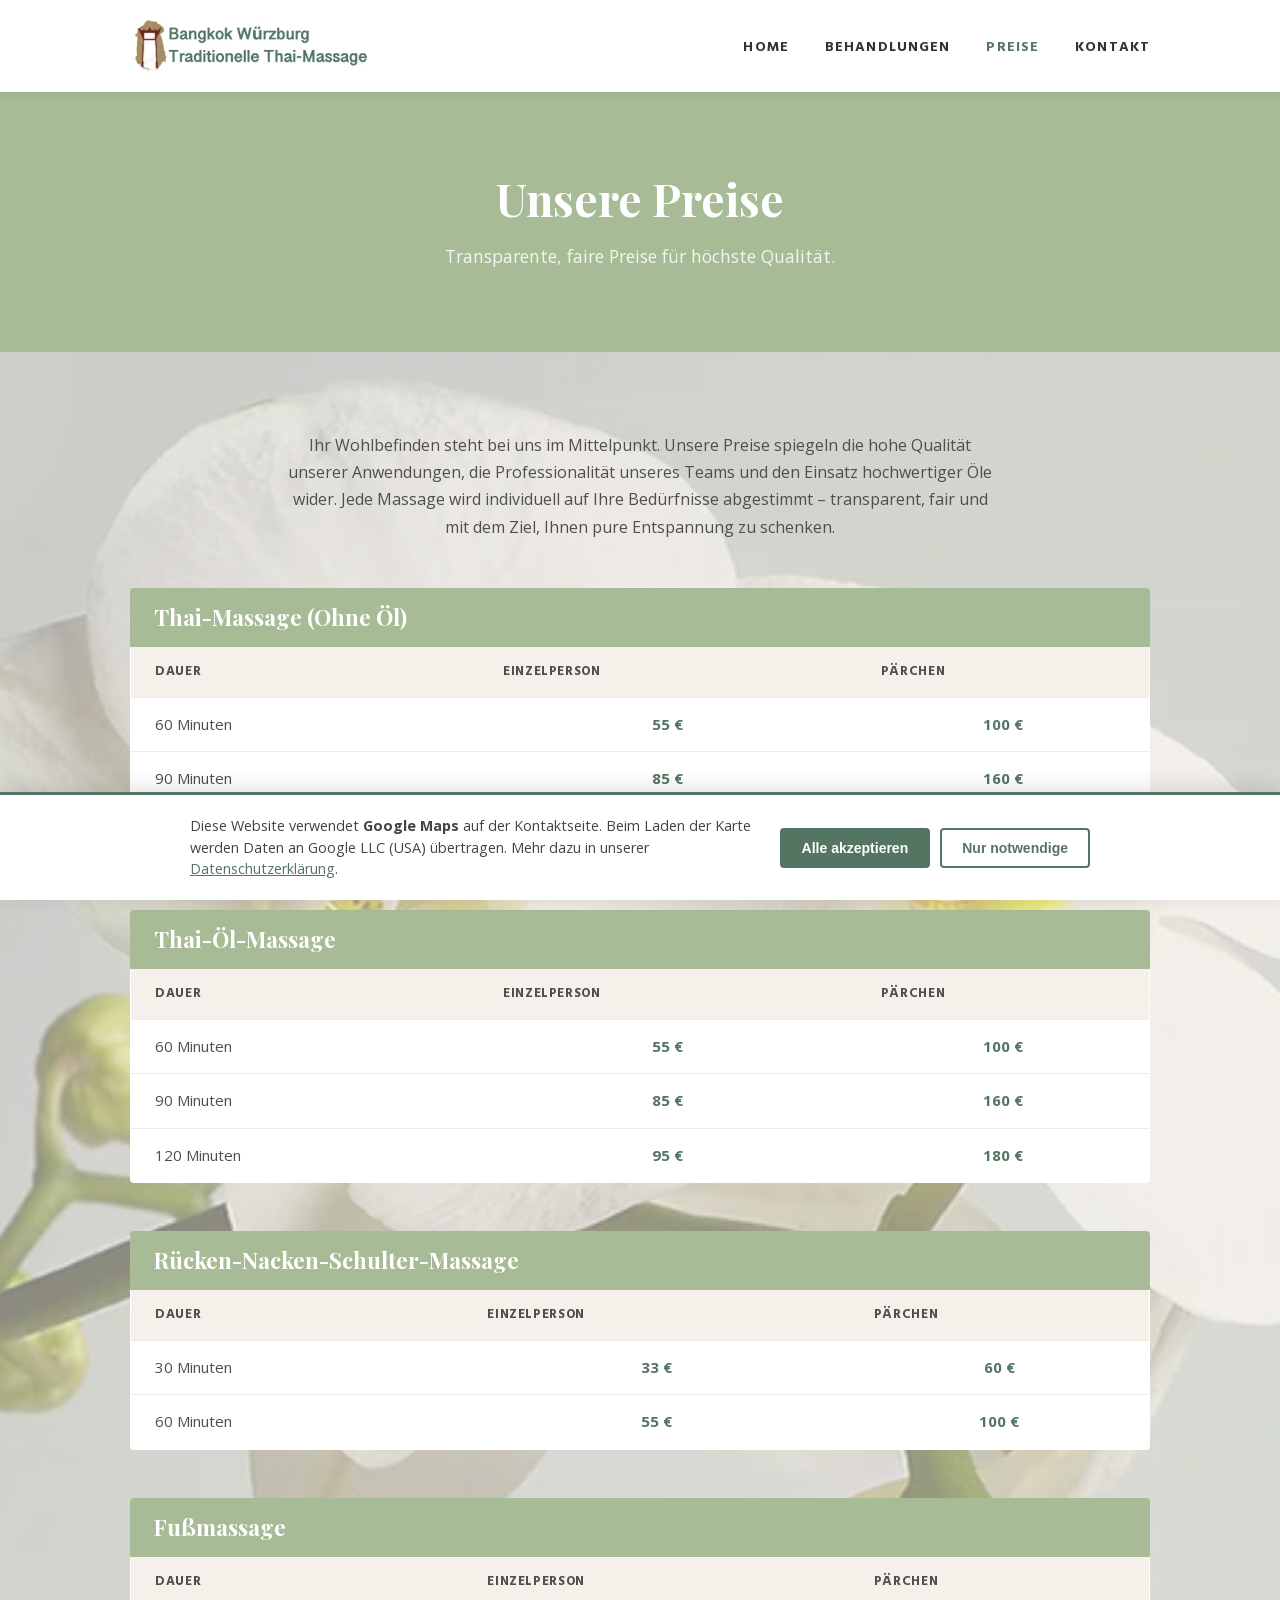
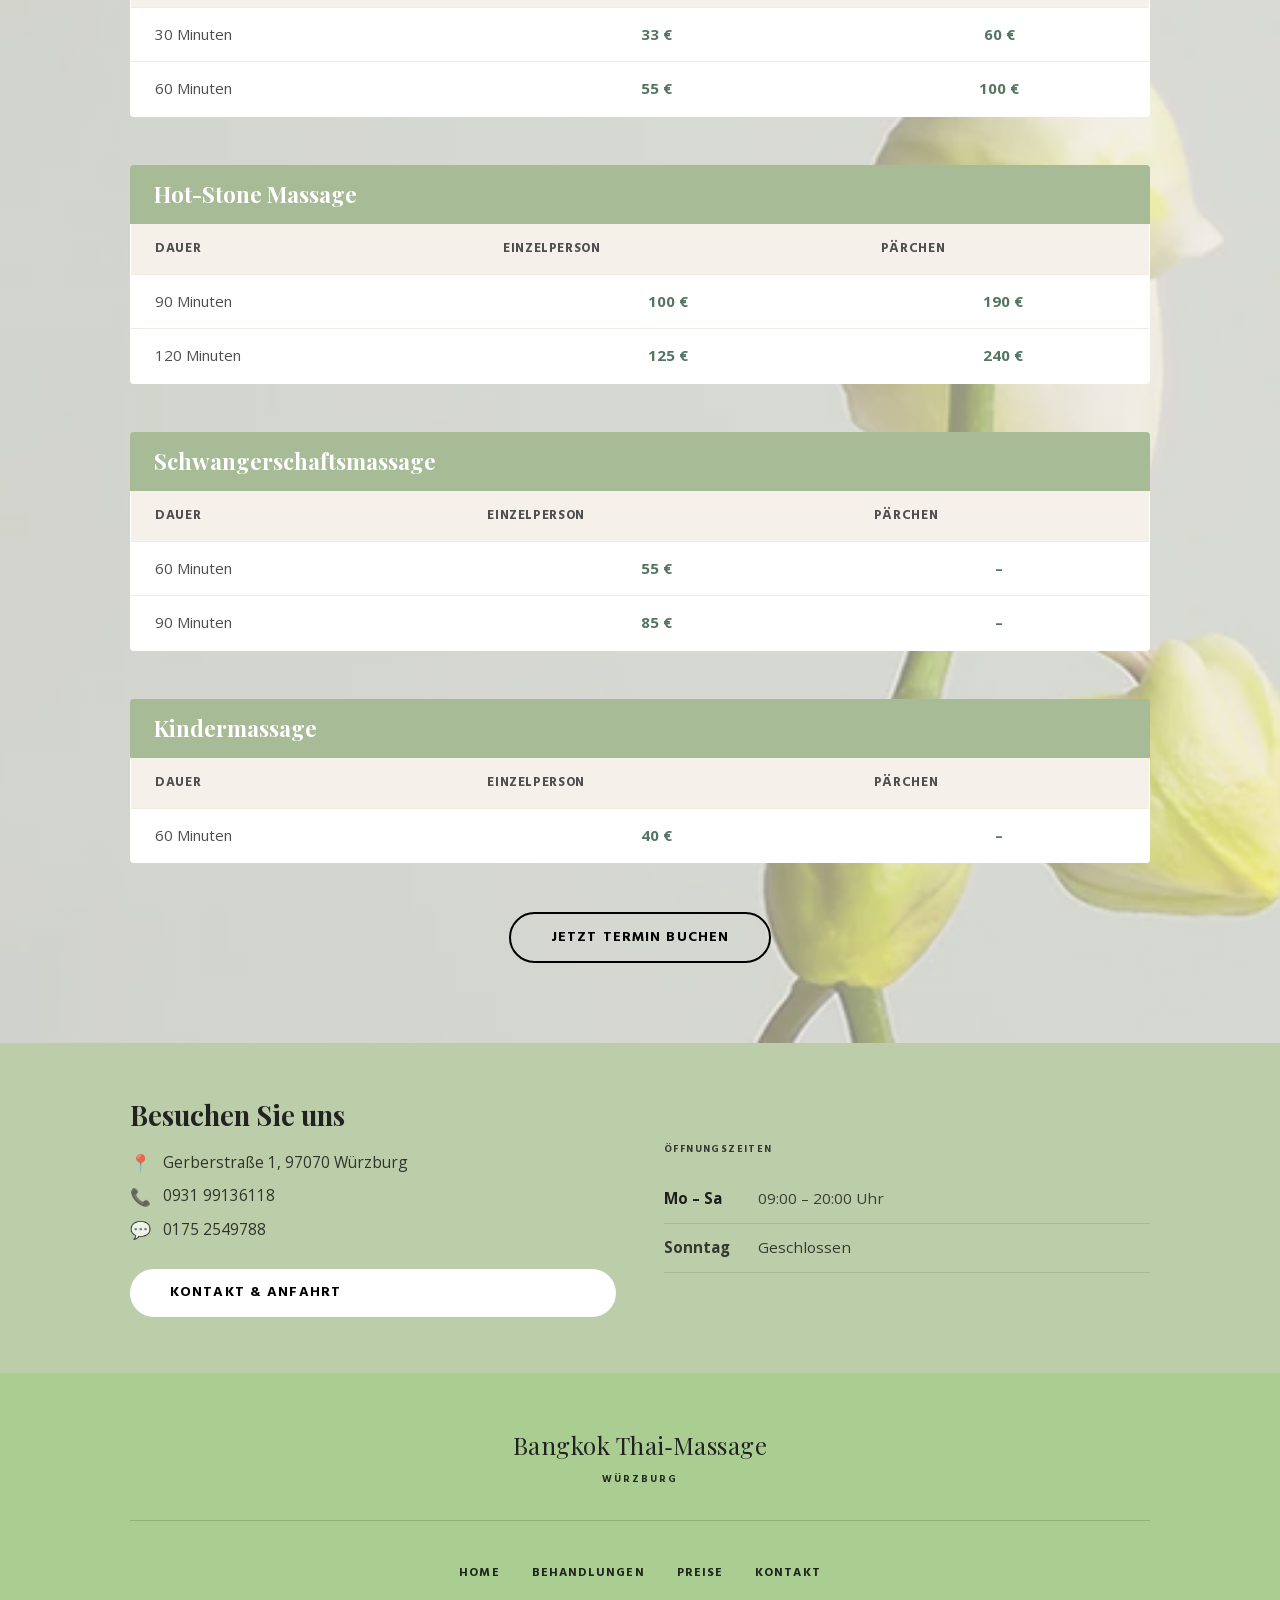
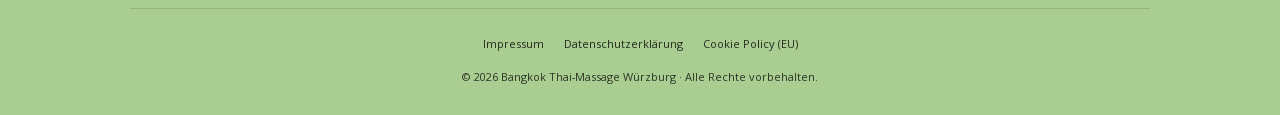
<file: preise.html>
<!DOCTYPE html>
<html lang="de">
<head>
  <meta charset="UTF-8">
  <meta name="viewport" content="width=device-width, initial-scale=1.0">
  <title>Preise – Bangkok traditionelle Thaimassage</title>
  <meta name="description" content="Alle Preise für Thai-Massage, Aroma Öl-Massage, Rücken-Nacken-Massage, Fußmassage, Hot Stone Massage, Schwangerschaftsmassage und Kindermassage in Würzburg.">
  <link rel="icon" type="image/png" href="img/favicon.png">
  <link rel="canonical" href="https://bangkok-thaimassage-wuerzburg.de/preise/">

  <!-- Open Graph -->
  <meta property="og:type" content="website">
  <meta property="og:url" content="https://bangkok-thaimassage-wuerzburg.de/preise/">
  <meta property="og:title" content="Preise – Bangkok traditionelle Thaimassage Würzburg">
  <meta property="og:description" content="Faire Preise für professionelle Thai-Massagen in Würzburg. Thai-Massage ab 55 €, Pärchen-Massage, Fußmassage, Hot Stone und mehr.">
  <meta property="og:image" content="https://bangkok-thaimassage-wuerzburg.de/img/hero-bg.webp">
  <meta property="og:locale" content="de_DE">

  <link rel="preload" href="fonts/playfair-400.woff2" as="font" type="font/woff2" crossorigin>
  <link rel="preload" href="fonts/open-sans-400.woff2" as="font" type="font/woff2" crossorigin>
  <link rel="preload" href="fonts/hind-400.woff2" as="font" type="font/woff2" crossorigin>
  <link rel="preload" href="js/main.js" as="script">
  <link rel="preload" href="css/style.min.css" as="style">
  <link rel="stylesheet" href="css/style.min.css">
</head>
<body>


<!-- Header -->
<header class="site-header">
  <div class="header-inner">
    <a href="index.html" class="logo">
      <picture>
        <source type="image/webp" srcset="img/logo.webp">
        <img src="img/logo.png" alt="Bangkok traditionelle Thaimassage Würzburg" width="180" height="60">
      </picture>
    </a>
    <nav class="main-nav" aria-label="Hauptnavigation">
      <ul>
        <li><a href="index.html">Home</a></li>
        <li><a href="behandlungen.html">Behandlungen</a></li>
        <li><a href="preise.html" class="active">Preise</a></li>
        <li><a href="kontakt.html">Kontakt</a></li>
      </ul>
    </nav>
    <button class="hamburger" aria-label="Menü öffnen" aria-expanded="false">
      <span></span><span></span><span></span>
    </button>
  </div>
  <nav class="mobile-nav" aria-label="Mobile Navigation">
    <ul>
      <li><a href="index.html">Home</a></li>
      <li><a href="behandlungen.html">Behandlungen</a></li>
      <li><a href="preise.html">Preise</a></li>
      <li><a href="kontakt.html">Kontakt</a></li>
    </ul>
  </nav>
</header>

<!-- Page Hero -->
<section class="page-hero">
  <h1>Unsere Preise</h1>
  <p>Transparente, faire Preise für höchste Qualität.</p>
</section>

<!-- Preisliste -->
<section class="section section-prices-bg">
  <div class="container">
    <p class="prices-intro">
      Ihr Wohlbefinden steht bei uns im Mittelpunkt. Unsere Preise spiegeln die hohe Qualität unserer Anwendungen, die Professionalität unseres Teams und den Einsatz hochwertiger Öle wider. Jede Massage wird individuell auf Ihre Bedürfnisse abgestimmt – transparent, fair und mit dem Ziel, Ihnen pure Entspannung zu schenken.
    </p>

    <!-- Thai-Massage -->
    <div class="price-table-wrap">
      <h3>Thai-Massage (Ohne Öl)</h3>
      <table class="price-table">
        <thead>
          <tr>
            <th>Dauer</th>
            <th>Einzelperson</th>
            <th>Pärchen</th>
          </tr>
        </thead>
        <tbody>
          <tr>
            <td>60 Minuten</td>
            <td>55 €</td>
            <td>100 €</td>
          </tr>
          <tr>
            <td>90 Minuten</td>
            <td>85 €</td>
            <td>160 €</td>
          </tr>
          <tr>
            <td>120 Minuten</td>
            <td>95 €</td>
            <td>180 €</td>
          </tr>
        </tbody>
      </table>
    </div>

    <!-- Thai-Öl-Massage -->
    <div class="price-table-wrap">
      <h3>Thai-Öl-Massage</h3>
      <table class="price-table">
        <thead>
          <tr>
            <th>Dauer</th>
            <th>Einzelperson</th>
            <th>Pärchen</th>
          </tr>
        </thead>
        <tbody>
          <tr>
            <td>60 Minuten</td>
            <td>55 €</td>
            <td>100 €</td>
          </tr>
          <tr>
            <td>90 Minuten</td>
            <td>85 €</td>
            <td>160 €</td>
          </tr>
          <tr>
            <td>120 Minuten</td>
            <td>95 €</td>
            <td>180 €</td>
          </tr>
        </tbody>
      </table>
    </div>

    <!-- Rücken-Nacken-Schulter -->
    <div class="price-table-wrap">
      <h3>Rücken-Nacken-Schulter-Massage</h3>
      <table class="price-table">
        <thead>
          <tr>
            <th>Dauer</th>
            <th>Einzelperson</th>
            <th>Pärchen</th>
          </tr>
        </thead>
        <tbody>
          <tr>
            <td>30 Minuten</td>
            <td>33 €</td>
            <td>60 €</td>
          </tr>
          <tr>
            <td>60 Minuten</td>
            <td>55 €</td>
            <td>100 €</td>
          </tr>
        </tbody>
      </table>
    </div>

    <!-- Fußmassage -->
    <div class="price-table-wrap">
      <h3>Fußmassage</h3>
      <table class="price-table">
        <thead>
          <tr>
            <th>Dauer</th>
            <th>Einzelperson</th>
            <th>Pärchen</th>
          </tr>
        </thead>
        <tbody>
          <tr>
            <td>30 Minuten</td>
            <td>33 €</td>
            <td>60 €</td>
          </tr>
          <tr>
            <td>60 Minuten</td>
            <td>55 €</td>
            <td>100 €</td>
          </tr>
        </tbody>
      </table>
    </div>

    <!-- Hot Stone -->
    <div class="price-table-wrap">
      <h3>Hot-Stone Massage</h3>
      <table class="price-table">
        <thead>
          <tr>
            <th>Dauer</th>
            <th>Einzelperson</th>
            <th>Pärchen</th>
          </tr>
        </thead>
        <tbody>
          <tr>
            <td>90 Minuten</td>
            <td>100 €</td>
            <td>190 €</td>
          </tr>
          <tr>
            <td>120 Minuten</td>
            <td>125 €</td>
            <td>240 €</td>
          </tr>
        </tbody>
      </table>
    </div>

    <!-- Schwangerschaftsmassage -->
    <div class="price-table-wrap">
      <h3>Schwangerschaftsmassage</h3>
      <table class="price-table">
        <thead>
          <tr>
            <th>Dauer</th>
            <th>Einzelperson</th>
            <th>Pärchen</th>
          </tr>
        </thead>
        <tbody>
          <tr>
            <td>60 Minuten</td>
            <td>55 €</td>
            <td>–</td>
          </tr>
          <tr>
            <td>90 Minuten</td>
            <td>85 €</td>
            <td>–</td>
          </tr>
        </tbody>
      </table>
    </div>

    <!-- Kindermassage -->
    <div class="price-table-wrap">
      <h3>Kindermassage</h3>
      <table class="price-table">
        <thead>
          <tr>
            <th>Dauer</th>
            <th>Einzelperson</th>
            <th>Pärchen</th>
          </tr>
        </thead>
        <tbody>
          <tr>
            <td>60 Minuten</td>
            <td>40 €</td>
            <td>–</td>
          </tr>
        </tbody>
      </table>
    </div>

    <div class="cta-wrap-center">
      <a href="kontakt.html" class="btn btn-outline">Jetzt Termin buchen</a>
    </div>

  </div>
</section>

<!-- ============================================================
     KONTAKT & ÖFFNUNGSZEITEN
     ============================================================ -->
<section class="section-contact" id="kontakt" aria-label="Kontakt und Öffnungszeiten">
  <div class="container">
    <div class="contact-grid">

      <div class="contact-info-block">
        <h2 class="contact-title">Besuchen Sie uns</h2>
        <div class="contact-detail">
          <div class="contact-icon">📍</div>
          <p>Gerberstraße 1, 97070 Würzburg</p>
        </div>
        <div class="contact-detail">
          <div class="contact-icon">📞</div>
          <p><a href="tel:+4993199136118">0931 99136118</a></p>
        </div>
        <div class="contact-detail">
          <div class="contact-icon">💬</div>
          <p><a href="https://wa.me/491752549788?text=Hallo%2C%20ich%20m%C3%B6chte%20einen%20Termin%20buchen" target="_blank" rel="noopener">0175 2549788</a></p>
        </div>
        <div class="contact-cta">
          <a href="kontakt.html" class="btn btn-solid">Kontakt &amp; Anfahrt</a>
        </div>
      </div>

      <div class="contact-hours-block">
        <h3 class="hours-title">Öffnungszeiten</h3>
        <div class="hours-list">
          <span class="day">Mo – Sa</span><span class="time">09:00 – 20:00 Uhr</span>
          <span class="day hours-closed">Sonntag</span><span class="time hours-closed">Geschlossen</span>
        </div>
      </div>

    </div>
  </div>
</section>

<!-- Footer -->
<footer class="site-footer">
  <div class="container">
    <div class="footer-brand">
      <span class="footer-brand-name">Bangkok Thai&#8209;Massage</span>
      <span class="footer-brand-sub">Würzburg</span>
    </div>
    <div class="footer-inner">
      <nav class="footer-nav" aria-label="Footer Navigation">
        <ul>
          <li><a href="index.html">Home</a></li>
          <li><a href="behandlungen.html">Behandlungen</a></li>
          <li><a href="preise.html">Preise</a></li>
          <li><a href="kontakt.html">Kontakt</a></li>
        </ul>
      </nav>
      <div class="footer-legal">
        <ul>
          <li><a href="impressum.html">Impressum</a></li>
          <li><a href="datenschutz.html">Datenschutzerklärung</a></li>
          <li><a href="cookie-policy.html">Cookie Policy (EU)</a></li>
        </ul>
        <p class="footer-copy">© 2026 Bangkok Thai&#8209;Massage Würzburg · Alle Rechte vorbehalten.</p>
      </div>
    </div>
  </div>
</footer>

<!-- Mobile Sticky CTA -->
<div class="sticky-cta">
  <a href="tel:+4993199136118" class="cta-phone">📞 Anrufen</a>
  <a href="kontakt.html" class="cta-wa">✉ Termin anfragen</a>
</div>

<!-- Cookie Banner -->
<div id="cookie-banner" class="cookie-banner" role="dialog" aria-label="Cookie-Einstellungen">
  <div class="cookie-banner-inner">
    <p>Diese Website verwendet <strong>Google Maps</strong> auf der Kontaktseite. Beim Laden der Karte werden Daten an Google LLC (USA) übertragen. Mehr dazu in unserer <a href="datenschutz.html">Datenschutzerkl&auml;rung</a>.</p>
    <div class="cookie-banner-btns">
      <button id="cookie-accept" class="cookie-btn cookie-btn-accept">Alle akzeptieren</button>
      <button id="cookie-decline" class="cookie-btn cookie-btn-decline">Nur notwendige</button>
    </div>
  </div>
</div>

<script src="js/main.js" defer></script>
</body>
</html>
</file>
<file: css/style.min.css>
@font-face{font-family:'Open Sans';src:url('../fonts/open-sans-400.woff2') format('woff2');font-weight:400;font-style:normal;font-display:swap}@font-face{font-family:'Open Sans';src:url('../fonts/open-sans-700.woff2') format('woff2');font-weight:700;font-style:normal;font-display:swap}@font-face{font-family:'Open Sans';src:url('../fonts/open-sans-italic-400.woff2') format('woff2');font-weight:400;font-style:italic;font-display:swap}@font-face{font-family:'Playfair Display';src:url('../fonts/playfair-400.woff2') format('woff2');font-weight:400;font-style:normal;font-display:swap}@font-face{font-family:'Playfair Display';src:url('../fonts/playfair-700.woff2') format('woff2');font-weight:700;font-style:normal;font-display:swap}@font-face{font-family:'Playfair Display';src:url('../fonts/playfair-italic-400.woff2') format('woff2');font-weight:400;font-style:italic;font-display:swap}@font-face{font-family:Hind;src:url('../fonts/hind-400.woff2') format('woff2');font-weight:400;font-style:normal;font-display:swap}@font-face{font-family:Hind;src:url('../fonts/hind-700.woff2') format('woff2');font-weight:700;font-style:normal;font-display:swap}:root{--green-dark:#547561;--green-mid:#8caa95;--green-light:#bccea9;--green-bright:#aace92;--brown:#7e6849;--bg:#fcf9f6;--text:#4e4e4e;--text-dark:#333333;--white:#ffffff;--container:1080px;--section-pad:80px}*,::after,::before{box-sizing:border-box;margin:0;padding:0}html{scroll-behavior:smooth}body{font-family:'Open Sans',sans-serif;font-size:16px;line-height:1.7;color:var(--text);background-color:var(--bg)}img{max-width:100%;height:auto;display:block}a{color:inherit;text-decoration:none}ul{list-style:none}h1,h2,h3,h4,h5,h6{font-family:'Playfair Display',serif;line-height:1.2;color:var(--text-dark)}h1{font-size:2.8rem}h2{font-size:2.2rem}h3{font-size:1.7rem}h4{font-size:1.1rem;font-family:Hind,sans-serif;text-transform:uppercase;letter-spacing:.05em}p{margin-bottom:1em}p:last-child{margin-bottom:0}strong{font-weight:700}.container{max-width:var(--container);margin:0 auto;padding:0 30px}.btn{display:inline-block;font-family:Hind,sans-serif;font-size:14px;font-weight:700;text-transform:uppercase;letter-spacing:.08em;border-radius:100px;padding:12px 40px;cursor:pointer;transition:opacity .2s ease,transform .2s ease;white-space:nowrap}.btn:hover{opacity:.85;transform:translateY(-1px)}.btn-solid{background:var(--white);color:#000;border:none}.btn-outline{background:0 0;color:#000;border:2px solid #000}.btn-outline-white{background:0 0;color:var(--white);border:2px solid var(--white)}.site-header{background:var(--white);position:sticky;top:0;z-index:1000;box-shadow:0 2px 8px rgba(0,0,0,.08)}.header-inner{display:flex;align-items:center;justify-content:space-between;padding:16px 30px;max-width:var(--container);margin:0 auto}.logo img{height:60px;width:auto}.main-nav ul{display:flex;gap:36px;align-items:center}.main-nav a{font-family:Hind,sans-serif;font-size:14px;font-weight:700;text-transform:uppercase;letter-spacing:.08em;color:var(--text-dark);transition:color .2s}.main-nav a.active,.main-nav a:hover{color:var(--green-dark)}.hamburger{display:none;flex-direction:column;gap:5px;cursor:pointer;padding:4px;background:0 0;border:none}.hamburger span{display:block;width:26px;height:2px;background:var(--text-dark);transition:all .3s}.hamburger.open span:first-child{transform:translateY(7px) rotate(45deg)}.hamburger.open span:nth-child(2){opacity:0}.hamburger.open span:nth-child(3){transform:translateY(-7px) rotate(-45deg)}.mobile-nav{display:none;background:var(--white);border-top:1px solid #eee}.mobile-nav.open{display:block}.mobile-nav ul{padding:16px 30px;display:flex;flex-direction:column;gap:0}.mobile-nav li{border-bottom:1px solid #f0f0f0}.mobile-nav li:last-child{border-bottom:none}.mobile-nav a{display:block;padding:14px 0;font-family:Hind,sans-serif;font-size:15px;font-weight:700;text-transform:uppercase;letter-spacing:.08em;color:var(--text-dark)}.section{padding:var(--section-pad) 0}.section-light{background:var(--bg)}.section-white{background:var(--white)}.parallax-bg{background-attachment:fixed;background-size:cover;background-position:center;background-repeat:no-repeat}.hero{position:relative;min-height:80vh;display:flex;align-items:flex-end;overflow:hidden;text-align:center;padding:0 30px 80px}.hero-bg-picture{position:absolute;inset:0;z-index:0}.hero-bg-img{width:100%;height:100%;object-fit:cover;object-position:left center;display:block}.hero::before{content:'';position:absolute;inset:0;background:linear-gradient(to bottom,rgba(84,117,97,.04) 0,rgba(84,117,97,.06) 25%,rgba(55,85,68,.52) 55%,rgba(32,52,40,.7) 85%,rgba(22,38,28,.82) 100%);z-index:1;pointer-events:none}.hero::after{content:'';position:absolute;bottom:-1px;left:0;right:0;height:90px;background:url("data:image/svg+xml,%3Csvg xmlns='http://www.w3.org/2000/svg' viewBox='0 0 1440 90' preserveAspectRatio='none'%3E%3Cpath d='M0,50 C480,100 960,0 1440,50 L1440,90 L0,90 Z' fill='%23f0ece4'/%3E%3C/svg%3E") no-repeat bottom/100% 100%;pointer-events:none;z-index:2}.hero-content{max-width:760px;margin:0 auto;width:100%;position:relative;z-index:2}.hero h1{font-family:'Playfair Display',serif;font-size:3rem;font-weight:400;color:var(--white);text-shadow:0 2px 20px rgba(0,0,0,.25);margin-bottom:20px;line-height:1.25;letter-spacing:-.01em}.hero-sub{font-size:1rem;color:rgba(255,255,255,.88);font-weight:400;font-style:italic;margin-bottom:36px;text-shadow:0 1px 10px rgba(0,0,0,.2);max-width:560px;margin-left:auto;margin-right:auto;line-height:1.75}.hero .btn-solid{font-size:13px;padding:14px 44px;letter-spacing:.12em;box-shadow:0 4px 20px rgba(0,0,0,.2)}.section-intro{background:#f0ece4;padding:52px 40px 60px;display:flex;gap:0;align-items:stretch;position:relative}.intro-col-img{flex:1;background-size:cover;background-position:center;background-repeat:no-repeat;position:relative;border-radius:6px;overflow:hidden;min-height:580px;box-shadow:0 8px 32px rgba(0,0,0,.18)}.intro-col-img:first-child::after{content:'';position:absolute;inset:0;background:linear-gradient(to right,rgba(0,0,0,.08) 0,transparent 40%);pointer-events:none}.intro-col-img:last-child::after{content:'';position:absolute;inset:0;background:linear-gradient(to left,rgba(0,0,0,.08) 0,transparent 40%);pointer-events:none}.intro-col-text{flex:1.1;background:#f8f5ef;display:flex;align-items:center;justify-content:center;padding:64px 48px;position:relative;box-shadow:0 8px 32px rgba(0,0,0,.1)}.intro-col-text::before{content:'';position:absolute;top:0;left:12%;right:12%;height:2px;background:linear-gradient(to right,transparent,var(--green-mid),transparent)}.intro-text-inner{max-width:420px;text-align:center}.intro-ornament{display:block;margin:0 auto 18px;opacity:.7}.intro-text-inner h2{font-family:'Playfair Display',serif;font-size:1.65rem;font-weight:400;color:var(--green-dark);line-height:1.4;margin-bottom:0}.intro-divider{width:48px;height:1.5px;background:var(--green-mid);margin:20px auto 22px}.intro-text-inner p{color:var(--text);font-size:.93rem;line-height:1.85;margin-bottom:1em;text-align:left}.intro-text-inner .btn-wrap{margin-top:28px;text-align:center}.btn-intro{display:inline-block;font-family:Hind,sans-serif;font-size:12px;font-weight:700;text-transform:uppercase;letter-spacing:.13em;border-radius:100px;padding:11px 36px;border:1.5px solid var(--green-dark);color:var(--green-dark);background:0 0;transition:background .25s ease,color .25s ease}.btn-intro:hover{background:var(--green-dark);color:var(--white)}.section-moment{background:#fff;padding:80px 0}.moment-grid{display:grid;grid-template-columns:1fr 1.15fr;gap:72px;align-items:start}.moment-image-wrap{position:relative}.moment-image-wrap::before{content:'';position:absolute;top:28px;left:-20px;right:20px;bottom:-20px;background:var(--green-light);border-radius:6px;opacity:.35;z-index:0}.moment-image-wrap img{position:relative;z-index:1;width:100%;border-radius:6px;box-shadow:0 12px 40px rgba(0,0,0,.14)}.moment-tag{display:inline-block;font-family:Hind,sans-serif;font-size:.72rem;font-weight:700;letter-spacing:.14em;text-transform:uppercase;color:var(--green-dark);margin-bottom:14px}.moment-text h2{font-family:'Playfair Display',serif;font-size:2.4rem;font-weight:400;color:var(--green-dark);line-height:1.25;margin-bottom:0}.moment-divider{width:48px;height:1.5px;background:var(--green-mid);margin:20px 0 24px}.moment-text p{color:var(--text);font-size:.95rem;line-height:1.85;margin-bottom:1em}.moment-cta{margin-top:32px;margin-bottom:0}.section-job{background:#f9f7f4;border-top:1px solid rgba(0,0,0,.07);padding:64px 0}.job-section-eyebrow{font-family:Hind,sans-serif;font-size:10px;font-weight:700;text-transform:uppercase;letter-spacing:.14em;color:var(--green-mid);text-align:center;margin-bottom:8px}.job-section-title{font-family:'Playfair Display',serif;font-size:1.8rem;font-weight:400;color:var(--text-dark);text-align:center;margin-bottom:36px}.job-ad{margin-top:0;max-width:560px;margin-inline:auto}.job-ad-inner{background:var(--white);border:1px solid rgba(0,0,0,.08);border-radius:8px;padding:36px 36px 32px;box-shadow:0 2px 12px rgba(0,0,0,.06)}.job-ad-inner h3{font-family:'Playfair Display',serif;font-size:1.25rem;font-weight:400;color:var(--green-dark);margin-bottom:4px}.job-location{font-size:.8rem;color:var(--green-mid);font-family:Hind,sans-serif;letter-spacing:.04em;margin-bottom:18px!important}.job-cols{display:grid;grid-template-columns:1fr 1fr;gap:16px;margin-bottom:20px}.job-label{font-family:Hind,sans-serif;font-size:.7rem;font-weight:700;text-transform:uppercase;letter-spacing:.1em;color:var(--green-dark);margin-bottom:6px!important}.job-cols p{font-size:.88rem;line-height:1.7;color:var(--text);margin-bottom:0!important}.job-apply-hint{font-family:Hind,sans-serif;font-size:.88rem;color:var(--text);margin-bottom:0!important;padding-top:4px}.job-apply-hint a{color:var(--green-dark);font-weight:700}.section-massage{background:#f4f0e8;padding:80px 0}.massage-grid{display:grid;grid-template-columns:1.1fr 1fr;gap:72px;align-items:center}.massage-tag{display:inline-block;font-family:Hind,sans-serif;font-size:.72rem;font-weight:700;letter-spacing:.14em;text-transform:uppercase;color:var(--green-dark);margin-bottom:14px}.massage-text h2{font-family:'Playfair Display',serif;font-size:2.4rem;font-weight:400;color:var(--green-dark);line-height:1.25;margin-bottom:0}.massage-divider{width:48px;height:1.5px;background:var(--green-mid);margin:20px 0 24px}.massage-text p{color:var(--text);font-size:.95rem;line-height:1.85;margin-bottom:1em}.massage-badges{display:flex;flex-direction:column;gap:12px;margin:28px 0 0}.massage-badge{display:flex;align-items:center;gap:12px;font-family:Hind,sans-serif;font-size:.88rem;color:var(--text-dark)}.massage-badge svg{flex-shrink:0;color:var(--green-dark);opacity:.85}.massage-cta{margin-top:32px}.massage-image-wrap{position:relative}.massage-image-wrap::after{content:'';position:absolute;top:-20px;right:-20px;bottom:28px;left:20px;background:var(--green-light);border-radius:6px;opacity:.3;z-index:0}.massage-image-wrap img{position:relative;z-index:1;width:100%;border-radius:6px;box-shadow:0 12px 40px rgba(0,0,0,.14)}.section-slider{background:#f0ece4;padding-bottom:0}.gallery-header{text-align:center;padding:64px 30px 48px}.gallery-tag{display:inline-block;font-family:Hind,sans-serif;font-size:.72rem;font-weight:700;letter-spacing:.14em;text-transform:uppercase;color:#3a5347;margin-bottom:12px}.gallery-header h2{font-family:'Playfair Display',serif;font-size:2.2rem;font-weight:400;color:var(--green-dark);margin-bottom:12px;line-height:1.25}.gallery-header p{font-size:.95rem;color:var(--text);max-width:480px;margin:0 auto}.slider-wrapper{position:relative;width:100%;height:600px;overflow:hidden}.slider-track{display:flex;width:100%;height:100%;transition:transform .65s cubic-bezier(.4, 0, .2, 1)}.slide{min-width:100%;height:100%;position:relative;display:flex;align-items:flex-end;overflow:hidden}.slide-bg{position:absolute;inset:0;background-size:cover;background-position:center;background-repeat:no-repeat;transition:transform .65s cubic-bezier(.4, 0, .2, 1)}.slide-overlay{position:absolute;inset:0;background:linear-gradient(to bottom,rgba(0,0,0,.04) 0,rgba(0,0,0,.08) 40%,rgba(0,0,0,.55) 75%,rgba(0,0,0,.72) 100%)}.slide-content{position:relative;z-index:2;padding:0 60px 52px;max-width:640px;color:var(--white)}.slide-tag{display:inline-block;font-family:Hind,sans-serif;font-size:.68rem;font-weight:700;letter-spacing:.16em;text-transform:uppercase;color:rgba(255,255,255,.75);margin-bottom:10px}.slide-content h2{font-family:'Playfair Display',serif;font-size:2rem;font-weight:400;color:var(--white);margin-bottom:12px;line-height:1.25;text-shadow:0 2px 16px rgba(0,0,0,.3)}.slide-content p{font-size:.92rem;color:rgba(255,255,255,.88);margin-bottom:24px;line-height:1.7;max-width:480px}.btn-slide{display:inline-block;font-family:Hind,sans-serif;font-size:11px;font-weight:700;text-transform:uppercase;letter-spacing:.14em;padding:10px 32px;border:1.5px solid rgba(255,255,255,.85);color:var(--white);border-radius:100px;background:rgba(255,255,255,.12);backdrop-filter:blur(4px);transition:background .25s ease,border-color .25s ease}.btn-slide:hover{background:rgba(255,255,255,.25);border-color:var(--white)}.slide-text-only{background:var(--green-dark);align-items:center;justify-content:center}.slide-content-center{text-align:center;padding:60px 60px;max-width:680px}.slide-content-center h2{font-size:2.4rem;font-style:italic;line-height:1.35;margin-bottom:24px}.slide-content-center p{max-width:520px;margin-left:auto;margin-right:auto;margin-bottom:32px}.slider-arrow{position:absolute;top:50%;transform:translateY(-50%);z-index:10;background:rgba(0,0,0,.25);border:1.5px solid rgba(255,255,255,.5);color:var(--white);width:48px;height:48px;border-radius:50%;display:flex;align-items:center;justify-content:center;cursor:pointer;font-size:22px;transition:background .2s,border-color .2s;line-height:1;backdrop-filter:blur(4px)}.slider-arrow:hover{background:rgba(0,0,0,.45);border-color:var(--white)}.slider-arrow-prev{left:28px}.slider-arrow-next{right:28px}.slider-dots{position:absolute;bottom:24px;left:60px;display:flex;gap:8px;z-index:10}.slider-dot{width:36px;height:2px;border-radius:2px;background:rgba(255,255,255,.35);cursor:pointer;transition:background .3s,width .3s;border:none;padding:0}.slider-dot.active{background:var(--white);width:56px}.section-leistungen{background:var(--white);text-align:center}.section-leistungen .section-title{font-family:'Playfair Display',serif;font-size:2.2rem;color:var(--text-dark);margin-bottom:12px}.section-leistungen .section-subtitle{font-size:1rem;color:var(--text);max-width:560px;margin:0 auto 52px}.leistungen-grid{display:grid;grid-template-columns:repeat(4,1fr);gap:28px}.leistung-card{background:var(--bg);border-radius:8px;overflow:hidden;transition:transform .25s ease,box-shadow .25s ease;text-align:left}.leistung-card:hover{transform:translateY(-4px);box-shadow:0 12px 36px rgba(84,117,97,.18)}.leistung-card-img{width:100%;height:220px;object-fit:cover;display:block}.leistung-card-body{padding:24px 20px 28px}.leistung-card-body h3{font-family:'Playfair Display',serif;font-size:1.15rem;color:var(--green-dark);margin-bottom:10px}.leistung-card-body p{font-size:.9rem;color:var(--text);line-height:1.6;margin-bottom:16px}.leistung-card-body .price-from{font-family:Hind,sans-serif;font-size:13px;font-weight:700;color:var(--green-dark);text-transform:uppercase;letter-spacing:.06em}.leistungen-cta{margin-top:44px}.section-bewertungen{background:#f4f0e8;text-align:center}.bew-header{margin-bottom:56px}.bew-tag{display:inline-block;font-family:Hind,sans-serif;font-size:11px;font-weight:700;text-transform:uppercase;letter-spacing:.16em;color:#3a5347;margin-bottom:16px}.bew-title{font-family:'Playfair Display',serif;font-size:2.3rem;color:var(--text-dark);margin-bottom:16px}.bew-divider{width:48px;height:2px;background:var(--green-mid);margin:0 auto 28px}.google-badge{display:inline-flex;align-items:center;gap:10px;background:var(--white);border:1px solid #e0d8cc;border-radius:100px;padding:8px 20px;font-family:Hind,sans-serif;font-size:13px;color:var(--text)}.google-badge-stars{color:#fbbc04;font-size:14px;letter-spacing:2px}.google-badge-score{font-weight:700;color:var(--text-dark)}.google-badge-text{color:var(--text)}.bewertungen-grid{display:grid;grid-template-columns:repeat(3,1fr);gap:28px;text-align:left}.bewertung-card{background:var(--white);border-radius:12px;padding:40px 32px 32px;box-shadow:0 2px 24px rgba(0,0,0,.06);position:relative;transition:transform .25s ease,box-shadow .25s ease;overflow:hidden}.bewertung-card:hover{transform:translateY(-4px);box-shadow:0 8px 32px rgba(0,0,0,.1)}.bewertung-quote{font-family:'Playfair Display',serif;font-size:80px;line-height:1;color:var(--green-mid);opacity:.18;position:absolute;top:8px;left:20px;pointer-events:none;user-select:none}.bewertung-stars{color:#fbbc04;font-size:15px;letter-spacing:2px;margin-bottom:16px}.bewertung-text{font-size:.93rem;color:var(--text);line-height:1.78;margin-bottom:24px;font-style:italic}.bewertung-footer{border-top:1px solid #f0ebe0;padding-top:16px}.bewertung-author{font-family:Hind,sans-serif;font-size:12px;font-weight:700;text-transform:uppercase;letter-spacing:.08em;color:var(--green-dark)}.bewertung-date{font-size:11px;color:#6e6459;margin-top:3px}.section-darum{background:#fff;padding:80px 0}.darum-grid{display:grid;grid-template-columns:1fr 1.2fr;gap:56px;align-items:start}.darum-main-img{position:sticky;top:100px}.darum-main-img img{width:100%;height:640px;object-fit:cover;object-position:center 20%;border-radius:6px;box-shadow:0 16px 48px rgba(0,0,0,.13);display:block}.darum-right{display:flex;flex-direction:column;gap:40px}.darum-tag{display:inline-block;font-family:Hind,sans-serif;font-size:.72rem;font-weight:700;letter-spacing:.14em;text-transform:uppercase;color:var(--green-dark);margin-bottom:14px}.darum-text h2{font-family:'Playfair Display',serif;font-size:2.2rem;font-weight:400;color:var(--green-dark);line-height:1.25;margin-bottom:0}.darum-divider{width:48px;height:1.5px;background:var(--green-mid);margin:20px 0 22px}.darum-text p{font-size:.95rem;color:var(--text);line-height:1.85;margin-bottom:20px}.darum-list{list-style:none;margin:0 0 28px;padding:0}.darum-list li{font-family:Hind,sans-serif;font-size:.9rem;color:var(--text-dark);padding:9px 0 9px 22px;border-bottom:1px solid rgba(0,0,0,.07);position:relative}.darum-list li:last-child{border-bottom:none}.darum-list li::before{content:'';position:absolute;left:0;top:50%;transform:translateY(-50%);width:7px;height:7px;border-radius:50%;background:var(--green-mid)}.darum-small-imgs{display:grid;grid-template-columns:1fr 1fr;gap:16px}.darum-small-img img{width:100%;height:220px;object-fit:cover;border-radius:6px;box-shadow:0 8px 24px rgba(0,0,0,.1);display:block}.darum-small-img:last-child{margin-top:24px}.section-contact{background:#bccea9;color:rgba(0,0,0,.75);padding:56px 0}.contact-grid{display:grid;grid-template-columns:1fr 1fr;gap:48px;align-items:center;text-align:left}.contact-title{font-family:'Playfair Display',serif;font-size:1.7rem;color:#222;margin-bottom:20px}.contact-detail{display:flex;align-items:center;gap:12px;margin-bottom:12px}.contact-icon{font-size:17px;flex-shrink:0;line-height:1}.contact-detail p{color:rgba(0,0,0,.75);font-size:.97rem;line-height:1.4;margin:0}.contact-detail a{color:rgba(0,0,0,.75);transition:color .2s}.contact-detail a:hover{color:#222;text-decoration:underline}.contact-cta{margin-top:28px;display:flex;flex-direction:column;gap:12px}.btn-whatsapp{background:#a8bb97;color:var(--white);font-family:Hind,sans-serif;font-size:13px;font-weight:700;text-transform:uppercase;letter-spacing:.08em;border-radius:100px;padding:15px 28px;display:block;text-align:center;transition:opacity .2s}.btn-whatsapp:hover{opacity:.85}.btn-phone{background:0 0;color:#222;border:1.5px solid rgba(0,0,0,.3);font-family:Hind,sans-serif;font-size:13px;font-weight:700;text-transform:uppercase;letter-spacing:.08em;border-radius:100px;padding:14px 28px;display:block;text-align:center;transition:background .2s,border-color .2s}.btn-phone:hover{background:rgba(0,0,0,.06);border-color:rgba(0,0,0,.5)}.hours-title{font-family:Hind,sans-serif;font-size:10px;font-weight:700;text-transform:uppercase;letter-spacing:.14em;color:rgba(0,0,0,.72);margin-bottom:20px}.hours-list{display:grid;grid-template-columns:auto 1fr;gap:0}.hours-list .day,.hours-list .time{padding:11px 0;border-bottom:1px solid rgba(0,0,0,.1);font-size:.95rem;color:rgba(0,0,0,.75)}.hours-list .day{font-weight:700;padding-right:28px;color:rgba(0,0,0,.85)}.hours-list .time{color:rgba(0,0,0,.7)}.hours-list .hours-closed{color:rgba(0,0,0,.72)}.site-footer{background:#aace92;color:rgba(0,0,0,.75);padding:52px 0 28px}.footer-brand{text-align:center;margin-bottom:36px;padding-bottom:32px;border-bottom:1px solid rgba(0,0,0,.15)}.footer-brand-name{font-family:'Playfair Display',serif;font-size:1.5rem;color:#222;display:block;letter-spacing:.02em}.footer-brand-sub{font-family:Hind,sans-serif;font-size:10px;font-weight:700;text-transform:uppercase;letter-spacing:.2em;color:rgba(0,0,0,.8);display:block;margin-top:5px}.footer-inner{display:flex;flex-direction:column;align-items:center;text-align:center;gap:24px}.footer-nav ul{display:flex;flex-wrap:wrap;gap:10px 32px;justify-content:center}.footer-nav a{font-family:Hind,sans-serif;font-size:12px;font-weight:700;text-transform:uppercase;letter-spacing:.09em;color:rgba(0,0,0,.82);transition:color .2s}.footer-nav a:hover{color:#222}.footer-legal{border-top:1px solid rgba(0,0,0,.12);padding-top:20px;width:100%;text-align:center}.footer-legal ul{display:flex;flex-wrap:wrap;gap:6px 20px;justify-content:center;margin-bottom:12px}.footer-legal a{font-size:11px;color:rgba(0,0,0,.8);transition:color .2s}.footer-legal a:hover{color:#000}.footer-copy{font-size:11px;color:rgba(0,0,0,.75)}.page-hero{background:#a8bb97;color:var(--white);text-align:center;padding:80px 30px}.page-hero h1{color:var(--white);font-size:2.8rem;margin-bottom:16px}.page-hero p{color:rgba(255,255,255,.85);font-size:1.1rem}.treatment{padding:var(--section-pad) 0;border-bottom:1px solid #e8e0d8}.treatment:last-child{border-bottom:none}.treatment:nth-child(2n){background:var(--white)}.treatment:nth-child(odd){background:var(--bg)}.treatment-grid{display:grid;grid-template-columns:1fr 1.5fr;gap:60px;align-items:center}.treatment-grid.reverse{grid-template-columns:1.5fr 1fr}.treatment-grid.reverse .treatment-image{order:2}.treatment-grid.reverse .treatment-text{order:1}.treatment-image{position:relative}.treatment-image img{width:100%;border-radius:0 40px 0 40px}.watercolor-mask{position:absolute;inset:0;width:100%;height:100%;object-fit:cover;pointer-events:none;z-index:1;mix-blend-mode:multiply;opacity:.6}.treatment-text h2{color:var(--green-dark);font-size:1.9rem;margin-bottom:20px}.treatment-text p{color:var(--text)}.treatment-bullets{margin-top:20px;display:flex;flex-direction:column;gap:8px}.treatment-bullets li{display:flex;align-items:center;gap:10px;color:var(--text)}.treatment-bullets li::before{content:'✓';color:var(--green-dark);font-weight:700;flex-shrink:0}.section-warum{background:#a8bb97;color:var(--white);text-align:center}.section-warum h2{color:var(--white);margin-bottom:16px}.section-warum p{color:rgba(255,255,255,.85);max-width:700px;margin:0 auto 40px}.warum-icons{display:flex;justify-content:center;gap:60px;flex-wrap:wrap}.warum-icon{display:flex;flex-direction:column;align-items:center;gap:12px;color:var(--white)}.warum-icon img{width:64px;height:auto;filter:brightness(0) invert(1)}.warum-icon span{font-family:Hind,sans-serif;font-size:13px;font-weight:700;text-transform:uppercase;letter-spacing:.07em}.section-booking-cta{background:#f0ece4;text-align:center;padding:80px 24px}.booking-cta-label{font-family:Hind,sans-serif;font-size:13px;font-weight:700;text-transform:uppercase;letter-spacing:.1em;color:var(--green-dark);margin-bottom:12px}.section-booking-cta h2{font-size:clamp(28px, 5vw, 42px);margin-bottom:16px}.booking-cta-text{color:var(--text);max-width:560px;margin:0 auto 36px;font-size:17px;line-height:1.7}.btn-booking-cta{display:inline-block;font-family:Hind,sans-serif;font-size:14px;font-weight:700;text-transform:uppercase;letter-spacing:.08em;padding:17px 52px;background:var(--green-dark);color:var(--white);border:2px solid var(--green-dark);border-radius:4px;transition:background .25s,color .25s;text-decoration:none}.btn-booking-cta:hover{background:0 0;color:var(--green-dark)}.prices-intro{max-width:720px;margin:0 auto 48px;text-align:center;color:var(--text)}.section-prices-bg{position:relative;background-image:linear-gradient(rgba(240,236,228,.55),rgba(240,236,228,.55)),url('../img/preise_background.png');background-size:cover;background-position:center center;background-attachment:scroll;background-repeat:no-repeat}.price-table-wrap{margin-bottom:48px}.price-table-wrap h3{font-size:1.4rem;margin-bottom:0;padding:16px 24px;background:#a8bb97;color:var(--white);border-radius:4px 4px 0 0}table.price-table{width:100%;border-collapse:collapse;background:var(--white);border:1px solid #e8e0d8;border-top:none;border-radius:0 0 4px 4px;overflow:hidden}table.price-table td,table.price-table th{padding:14px 24px;text-align:left;border-bottom:1px solid #f0ebe3;font-size:15px}table.price-table th{font-family:Hind,sans-serif;font-weight:700;font-size:13px;text-transform:uppercase;letter-spacing:.05em;color:var(--text);background:#f5f0ea}table.price-table td:not(:first-child){text-align:center;font-weight:700;color:var(--green-dark)}table.price-table tr:last-child td{border-bottom:none}table.price-table tr:hover td{background:#faf6f1}.contact-block{margin-bottom:36px}.contact-block h4{font-family:Hind,sans-serif;font-size:10px;font-weight:700;text-transform:uppercase;letter-spacing:.14em;color:rgba(0,0,0,.45);margin-bottom:12px}.contact-block p{font-size:.95rem;line-height:1.7;color:var(--text);margin-bottom:0}.contact-block a{color:var(--green-dark);font-weight:600}.contact-hint{margin-top:20px;font-size:.82rem;color:#999;line-height:1.6}.contact-page-grid{display:grid;grid-template-columns:1fr 1fr;gap:60px;align-items:stretch}.contact-page-grid>div:last-child{display:flex;flex-direction:column}.contact-page-grid>div:last-child .map-wrap{flex:1;min-height:400px}.map-wrap{border-radius:4px;overflow:hidden;box-shadow:0 4px 16px rgba(0,0,0,.12)}.map-wrap iframe{display:block;width:100%;height:100%;min-height:400px;border:none}.map-placeholder{display:flex;align-items:center;justify-content:center;width:100%;height:100%;background:#f0ede8;text-align:center}.map-placeholder-inner p{color:#666;margin-bottom:16px;font-size:.95rem}.btn-map-load{display:inline-block;padding:12px 24px;background:var(--green-dark);color:var(--white);border:none;border-radius:4px;font-size:.9rem;font-weight:600;cursor:pointer;letter-spacing:.04em}.btn-map-load:hover{background:var(--green-mid)}.cookie-banner{display:none;position:fixed;bottom:0;left:0;right:0;z-index:9000;background:#fff;border-top:3px solid var(--green-dark);box-shadow:0 -4px 20px rgba(0,0,0,.12);padding:20px 24px}.cookie-banner.visible{display:block}.cookie-banner-inner{max-width:900px;margin:0 auto;display:flex;align-items:center;gap:24px;flex-wrap:wrap}.cookie-banner-inner p{flex:1;min-width:200px;font-size:.9rem;color:#444;margin:0;line-height:1.5}.cookie-banner-inner a{color:var(--green-dark);text-decoration:underline}.cookie-banner-btns{display:flex;gap:10px;flex-shrink:0}.cookie-btn{padding:10px 20px;border-radius:4px;font-size:.875rem;font-weight:600;cursor:pointer;white-space:nowrap;border:2px solid var(--green-dark)}.cookie-btn-accept{background:var(--green-dark);color:#fff}.cookie-btn-accept:hover{background:var(--green-mid);border-color:var(--green-mid)}.cookie-btn-decline{background:0 0;color:var(--green-dark)}.cookie-btn-decline:hover{background:rgba(0,0,0,.05)}.legal-content{max-width:820px;margin:0 auto;padding:var(--section-pad) 30px}.legal-content h1{font-size:2.2rem;color:var(--green-dark);margin-bottom:40px}.legal-content h2{font-size:1.3rem;color:var(--text-dark);margin-top:36px;margin-bottom:12px}.legal-content li,.legal-content p{color:var(--text);margin-bottom:12px}.legal-content ul{list-style:disc;padding-left:24px;margin-bottom:16px}.legal-content a{color:var(--green-dark);text-decoration:underline}.sticky-cta{display:none}@media (max-width:1024px){:root{--section-pad:60px}h1{font-size:2.2rem}h2{font-size:1.8rem}.hero h1{font-size:2.4rem}.section-intro{padding:40px 24px 48px}.intro-col-img{min-height:480px}.intro-col-text{padding:52px 32px}.intro-text-inner h2{font-size:1.5rem}.intro-text-inner{max-width:360px}.darum-grid{gap:40px}.darum-main-img img{height:480px}.darum-text h2{font-size:1.8rem}.leistungen-grid{grid-template-columns:repeat(2,1fr)}.bewertungen-grid{grid-template-columns:repeat(2,1fr)}.bewertung-card:last-child{display:none}.contact-grid{gap:36px}}@media (max-width:768px){:root{--section-pad:48px}.main-nav{display:none}.section-prices-bg{background-position:center center}.hamburger{display:flex}.hero{min-height:72vh;padding:0 24px 90px}.hero h1{font-size:2rem}.hero-sub{font-size:.95rem;margin-bottom:28px}.hero .btn-solid{padding:12px 32px}.parallax-bg{background-attachment:scroll}.section-moment{background-attachment:scroll}.section-massage{background-attachment:scroll}.darum-main-img{position:static}.section-intro{flex-direction:column;padding:32px 20px 40px;gap:0}.intro-col-img{min-height:260px;flex:none;border-radius:6px 6px 0 0}.intro-col-img:last-child{display:none}.intro-col-text{padding:40px 28px;border-radius:0 0 6px 6px;box-shadow:0 8px 24px rgba(0,0,0,.1)}.intro-text-inner{max-width:100%}.intro-text-inner h2{font-size:1.45rem}.moment-grid{grid-template-columns:1fr;gap:48px}.moment-image-wrap::before{display:none}.moment-text h2{font-size:1.9rem}.job-cols{grid-template-columns:1fr 1fr}.massage-grid{grid-template-columns:1fr;gap:40px}.massage-image-wrap{order:-1}.massage-image-wrap::after{display:none}.massage-image-wrap img{max-height:380px;object-fit:cover;object-position:top}.massage-text h2{font-size:1.9rem}.darum-grid{grid-template-columns:1fr;gap:32px}.darum-main-img img{height:320px;object-position:center 10%}.darum-right{gap:28px}.darum-text h2{font-size:1.7rem}.darum-small-img img{height:160px}.darum-small-img:last-child{margin-top:12px}.contact-grid{grid-template-columns:1fr;gap:32px}.contact-title{font-size:1.5rem}.gallery-header{padding:44px 24px 32px}.gallery-header h2{font-size:1.75rem}.slider-wrapper{height:480px}.slide-content{padding:0 28px 36px}.slide-content h2{font-size:1.55rem}.slide-content p{font-size:.88rem}.slider-dots{left:28px;bottom:16px}.slider-arrow-prev{left:16px}.slider-arrow-next{right:16px}.leistungen-grid{grid-template-columns:repeat(2,1fr);gap:20px}.leistung-card-img{height:180px}.bewertungen-grid{grid-template-columns:1fr;gap:20px}.bewertung-card:last-child{display:block}.bew-title{font-size:1.85rem}.bew-header{margin-bottom:40px}.treatment-grid,.treatment-grid.reverse{grid-template-columns:1fr;gap:28px}.treatment-grid.reverse .treatment-image{order:-1}.treatment-grid.reverse .treatment-text{order:0}.treatment-text h2{font-size:1.45rem;line-height:1.3;overflow-wrap:break-word}.treatment-btn-wrap{text-align:center}.warum-icons{gap:36px}.contact-page-grid{grid-template-columns:1fr;gap:40px}.footer-nav ul{gap:10px 20px}.sticky-cta{display:flex;position:fixed;bottom:0;left:0;right:0;z-index:999;background:var(--white);box-shadow:0 -2px 12px rgba(0,0,0,.12)}.sticky-cta a{flex:1;display:flex;align-items:center;justify-content:center;gap:8px;padding:14px;font-family:Hind,sans-serif;font-size:13px;font-weight:700;text-transform:uppercase;letter-spacing:.06em}.sticky-cta .cta-phone{background:var(--green-dark);color:var(--white);border-right:1px solid rgba(255,255,255,.2)}.sticky-cta .cta-wa{background:#547561;color:var(--white)}.cookie-banner{bottom:48px;padding:16px}.cookie-banner-inner{flex-direction:column;gap:14px}.cookie-banner-btns{width:100%}.cookie-btn{flex:1}body{padding-bottom:56px}}@media (max-width:480px){h1{font-size:1.8rem}.hero h1{font-size:1.65rem}.hero{padding-bottom:80px}.slider-wrapper{height:380px}.slide-content h2{font-size:1.25rem}.slide-content p{display:none}.slide-content-center p{display:block;font-size:.85rem}.slide-content-center h2{font-size:1.6rem}.slider-dot{width:28px}.slider-dot.active{width:44px}.prices-intro{font-size:.95rem}table.price-table td,table.price-table th{padding:10px 14px;font-size:14px}.leistungen-grid{grid-template-columns:1fr}.leistung-card-img{height:200px}.google-badge{font-size:11px}}.intro-img-fuss{background-image:url('../img/intro-fuss.webp')}.intro-img-kerze{background-image:url('../img/intro-kerze.webp')}.slide-bg-1{background-image:url('../img/slide-1-sm.webp')}.slide-bg-2{background-image:url('../img/slide-2-sm.webp')}.slide-bg-3{background-image:url('../img/slide-3-sm.webp')}.slide-bg-4{background-image:url('../img/slide-4-sm.webp')}@media (min-width:900px){.slide-bg-1{background-image:url('../img/slide-1.webp')}.slide-bg-2{background-image:url('../img/slide-2.webp')}.slide-bg-3{background-image:url('../img/slide-3.webp')}.slide-bg-4{background-image:url('../img/slide-4.webp')}}.treatment-btn-wrap{margin-top:28px}.wa-note{margin-top:10px}.text-muted{color:#888}.text-green-dark{color:var(--green-dark)}.map-hint{margin-top:12px;font-size:.85rem;text-align:center}.mt-32{margin-top:32px}.cta-wrap-center{text-align:center;margin-top:40px}@keyframes heroFadeUp{from{opacity:0;transform:translateY(22px)}to{opacity:1;transform:translateY(0)}}.hero h1{animation:heroFadeUp 1s cubic-bezier(.22,1,.36,1) .2s both}.hero-sub{animation:heroFadeUp 1s cubic-bezier(.22,1,.36,1) .45s both}.hero .btn{animation:heroFadeUp 1s cubic-bezier(.22,1,.36,1) .65s both}.page-hero h1{animation:heroFadeUp .85s cubic-bezier(.22,1,.36,1) .15s both}.page-hero p{animation:heroFadeUp .85s cubic-bezier(.22,1,.36,1) .35s both}@keyframes floatOrn{0%,100%{transform:translateY(0)}50%{transform:translateY(-7px)}}.intro-ornament{animation:floatOrn 3.6s ease-in-out infinite}[data-reveal]{opacity:0;will-change:opacity,transform;transition:opacity .8s cubic-bezier(.22, 1, .36, 1),transform .8s cubic-bezier(.22, 1, .36, 1)}[data-reveal=up]{transform:translateY(34px)}[data-reveal=left]{transform:translateX(-36px)}[data-reveal=right]{transform:translateX(36px)}[data-reveal=scale]{transform:scale(.96)}[data-delay="1"]{transition-delay:0.12s}[data-delay="2"]{transition-delay:0.24s}[data-delay="3"]{transition-delay:0.36s}[data-delay="4"]{transition-delay:0.48s}[data-reveal].is-visible{opacity:1;transform:none}.bewertung-card{transition:transform .35s cubic-bezier(.22, 1, .36, 1),box-shadow .35s cubic-bezier(.22, 1, .36, 1)}.bewertung-card:hover{transform:translateY(-5px);box-shadow:0 20px 48px rgba(0,0,0,.11)}.darum-small-img{overflow:hidden}.darum-small-img img{transition:transform .65s cubic-bezier(.22, 1, .36, 1)}.darum-small-img:hover img{transform:scale(1.06)}.moment-image-wrap{overflow:hidden;border-radius:6px}.moment-image-wrap img{transition:transform .65s cubic-bezier(.22, 1, .36, 1)}.moment-image-wrap:hover img{transform:scale(1.04)}.massage-image-wrap{overflow:hidden}.massage-image-wrap img{transition:transform .65s cubic-bezier(.22, 1, .36, 1)}.massage-image-wrap:hover img{transform:scale(1.04)}.treatment-image{overflow:hidden}.treatment-image img{transition:transform .65s cubic-bezier(.22, 1, .36, 1)}.treatment-image:hover img{transform:scale(1.04)}@media (prefers-reduced-motion:reduce){[data-reveal],[data-reveal].is-visible{opacity:1!important;transform:none!important;transition:none!important;animation:none!important}.hero .btn,.hero h1,.hero-sub,.intro-ornament,.page-hero h1,.page-hero p{animation:none!important}.bewertung-card,.darum-small-img img,.massage-image-wrap img,.moment-image-wrap img,.treatment-image img{transition:none!important}}
</file>
